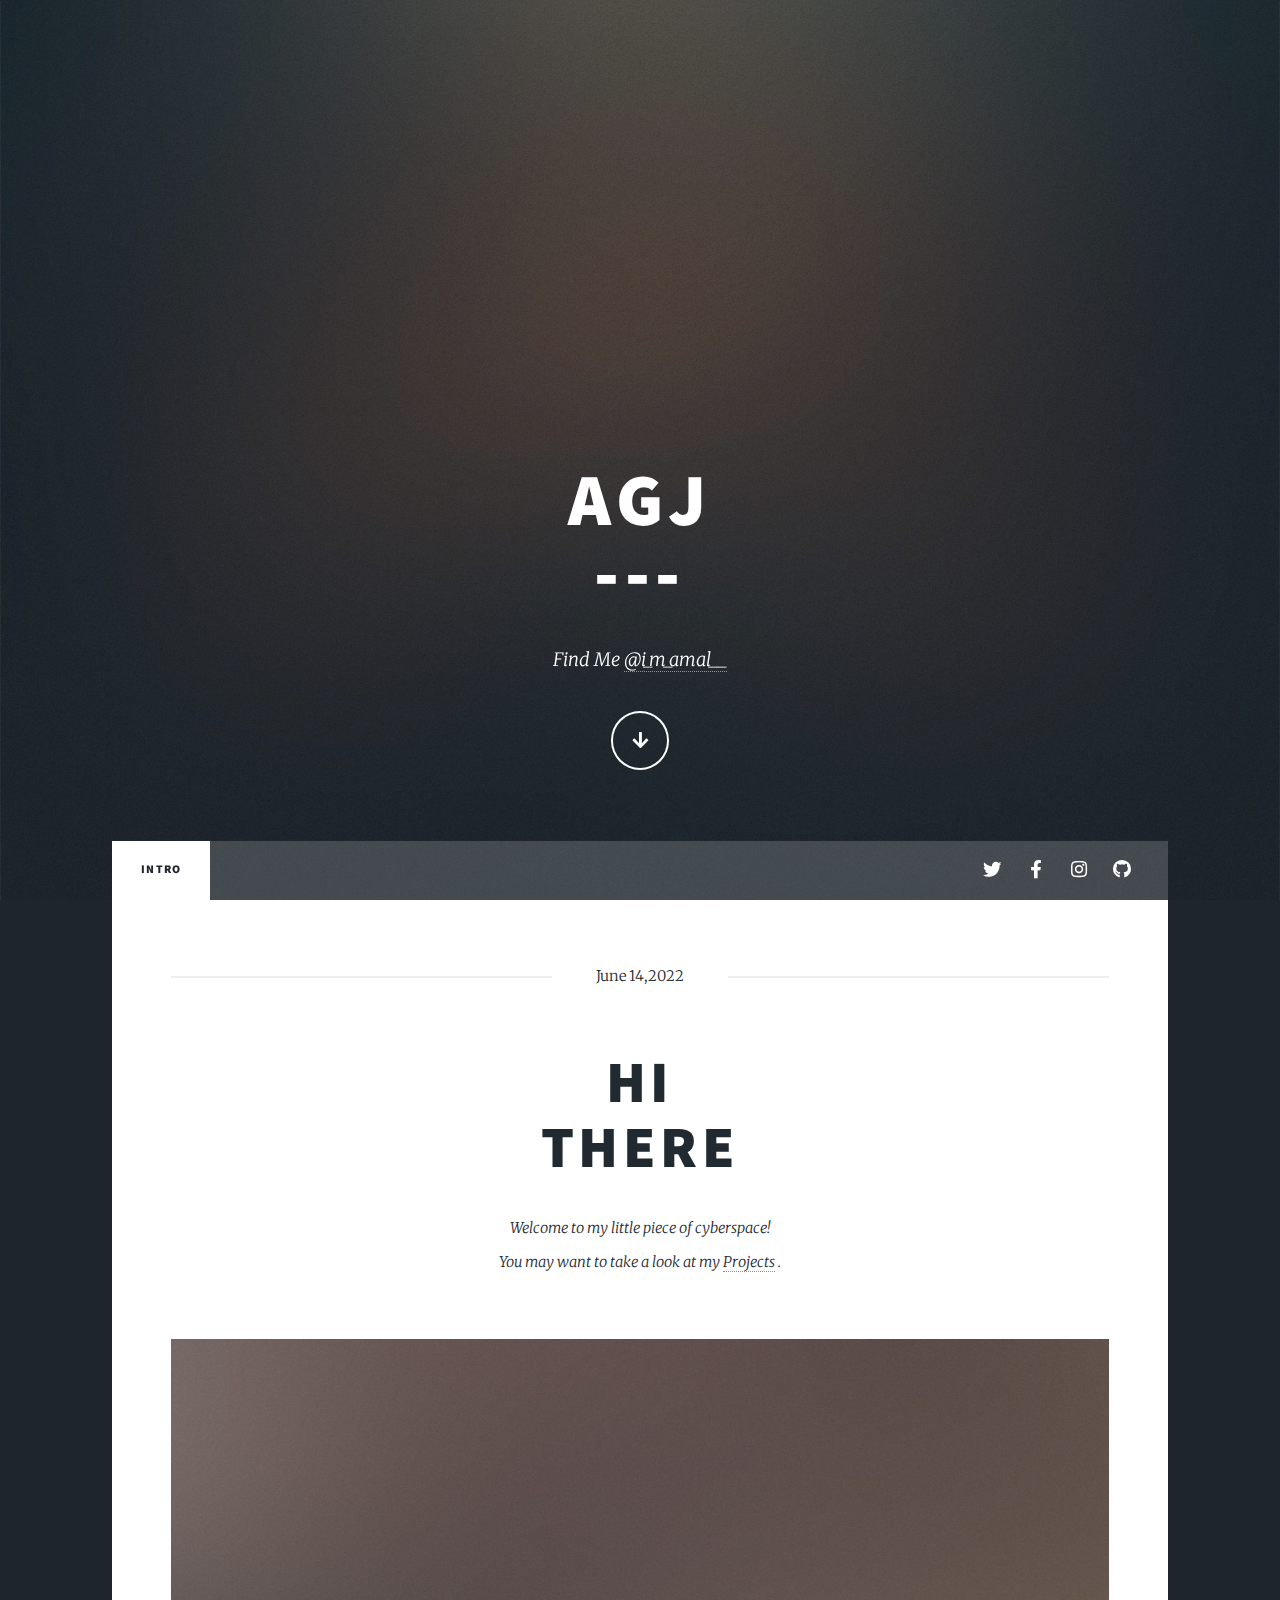
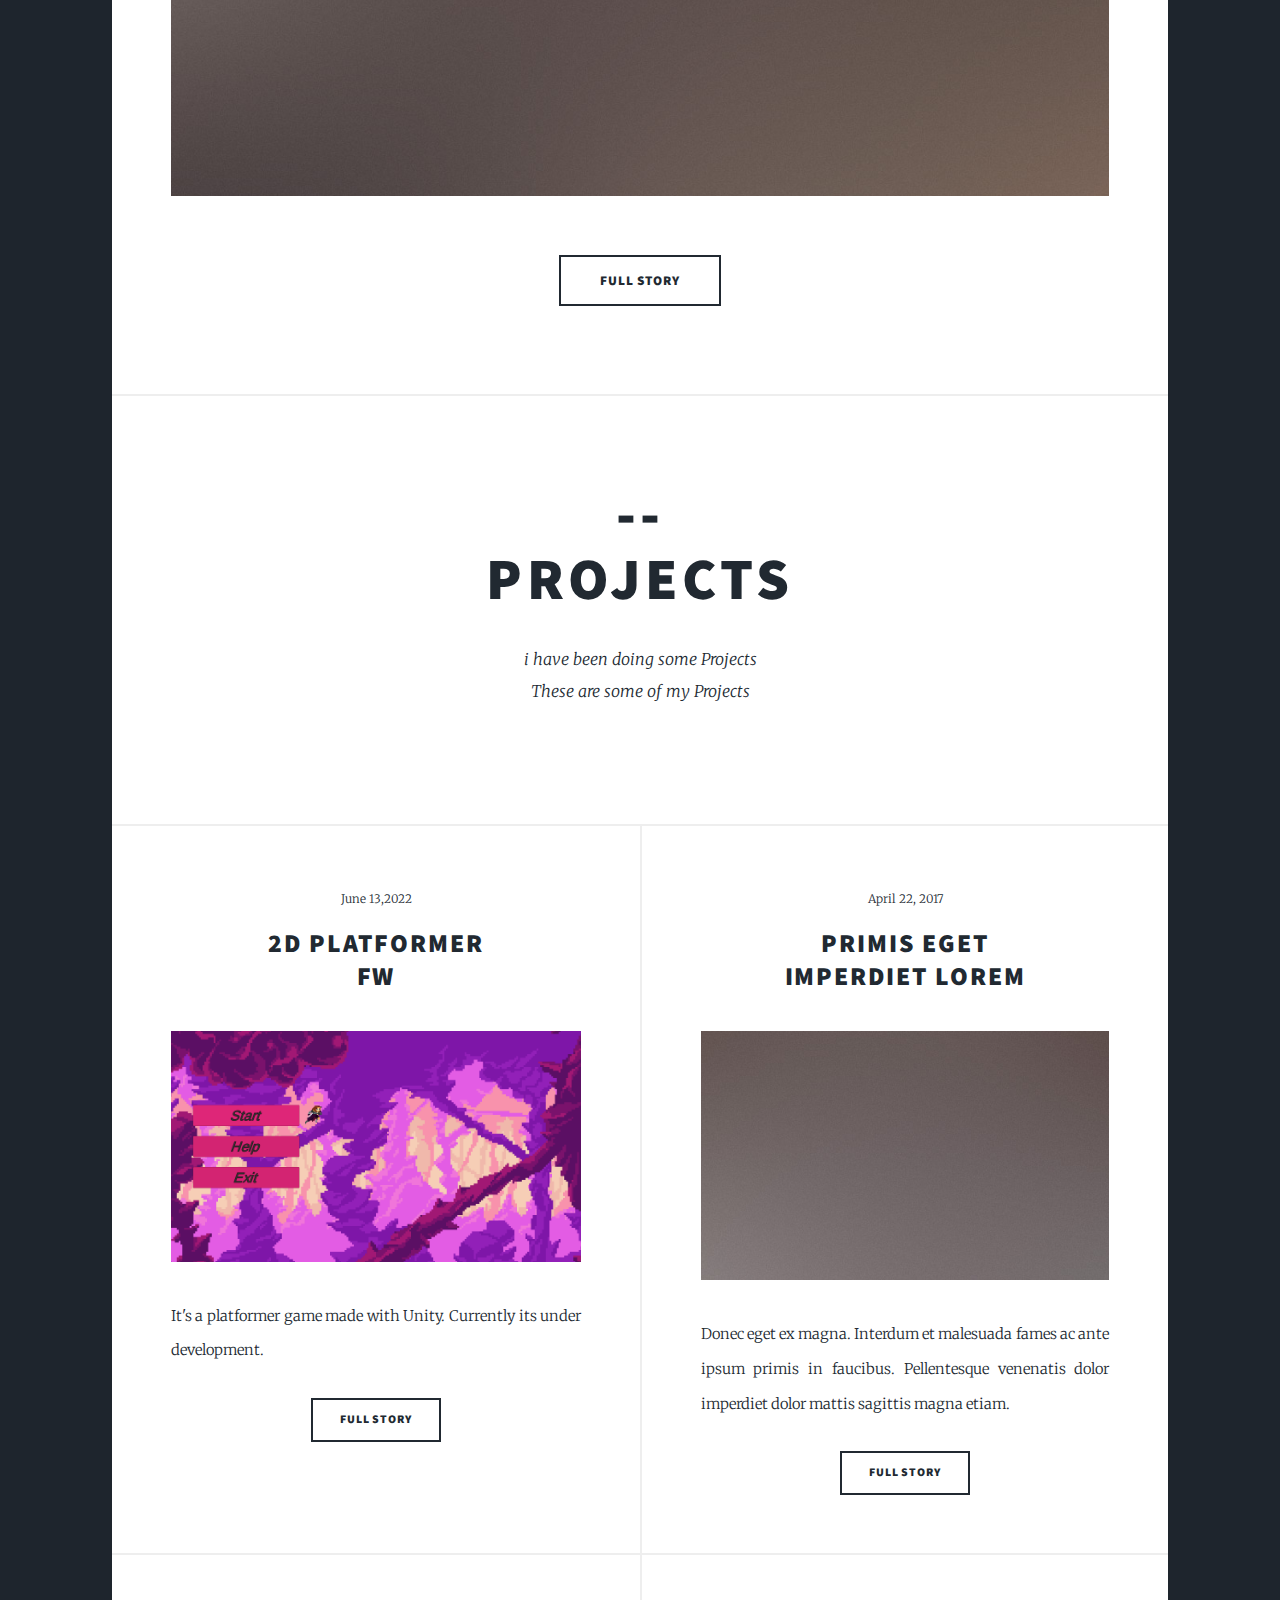
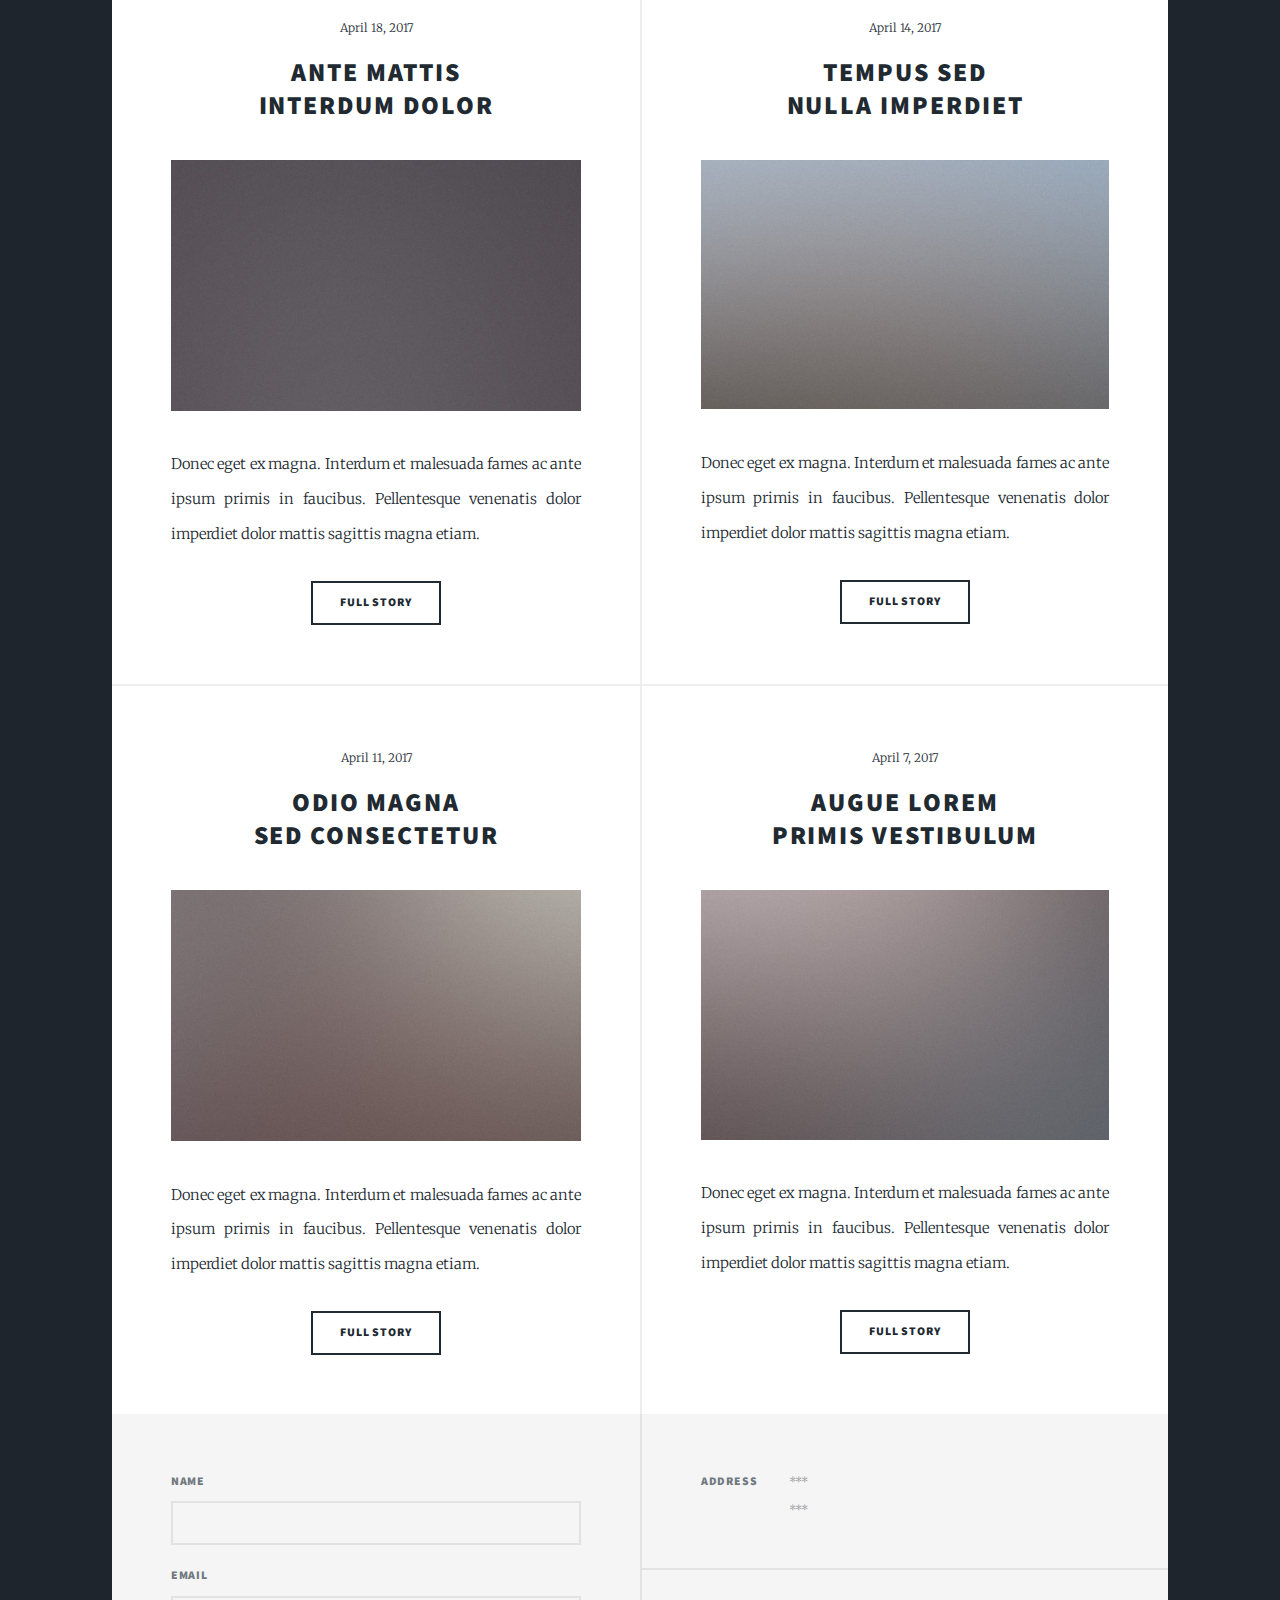
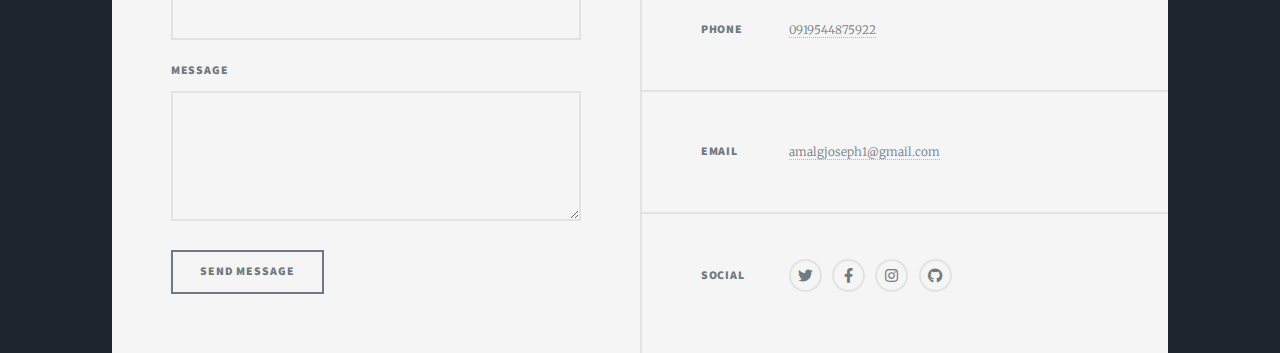
<file: index.html>
<!DOCTYPE HTML>
<!--
	Massively by HTML5 UP
	html5up.net | @ajlkn
	Free for personal and commercial use under the CCA 3.0 license (html5up.net/license)
-->
<html>
	<head>
		<title>AGJ</title>
		<meta charset="utf-8" />
		<meta name="viewport" content="width=device-width, initial-scale=1, user-scalable=no" />
		<link rel="stylesheet" href="assets/css/main.css" />
		<noscript><link rel="stylesheet" href="assets/css/noscript.css" /></noscript>
	</head>
	<body class="is-preload">

		<!-- Wrapper -->
			<div id="wrapper" class="fade-in">

				<!-- Intro -->
					<div id="intro">
						<h1>AGJ<br />
						---</h1>
						<p>Find Me <a href="https://www.instagram.com/i_m_amal__/?igshid=YmMyMTA2M2Y%3D">@i_m_amal__</a> <br />
						</p>
						<ul class="actions">
							<li><a href="#header" class="button icon solid solo fa-arrow-down scrolly">Continue</a></li>
						</ul>
					</div>

				<!-- Header -->
					<header id="header">
						<a href="index.html" class="logo">AGJ</a>
					</header>

				<!-- Nav -->
					<nav id="nav">
						<ul class="links">
							<li class="active"><a href="index.html">Intro</a></li>
							<!-- <li><a href="generic.html">Projects</a></li> -->
							<!-- <li><a href="elements.html">About</a></li> -->
						</ul>
						<ul class="icons">
							<li><a href="#" class="icon brands fa-twitter"><span class="label">Twitter</span></a></li>
							<li><a href="#" class="icon brands fa-facebook-f"><span class="label">Facebook</span></a></li>
							<li><a href="#" class="icon brands fa-instagram"><span class="label">Instagram</span></a></li>
							<li><a href="#" class="icon brands fa-github"><span class="label">GitHub</span></a></li>
						</ul>
					</nav>

				<!-- Main -->
					<div id="main">

						<!-- Featured Post -->
						<article class="post featured">
							<header class="major">
								<span class="date">June 14,2022</span>
								<h2>Hi<br />
								There</h2>
								<p>Welcome to my little piece of cyberspace!<br />
									<!-- <br /> -->
									You may want to take a look at my <a href="generic.html">Projects</a> .</p>
							</header>
							
							<a href="#" class="image main"><img src="images/pic01.jpg" alt="" /></a>
							<ul class="actions special">
								<li><a href="#"  class="button large">Full Story</a></li>
							</ul>
						</article>
						
						   <section  class="post">
						       <header class="major">
								<!-- <span class="date">June 14,2022</span> -->
								<h1>--<br />
									Projects</h1>
									<p>i  have been doing some Projects<br />
									<!-- <br /> -->
									These are some of my Projects</p>
								</header>
								<!-- <div class="image main"><img src="images/pic01.jpg" alt="" /></div> -->
								<!-- <p>Donec eget ex magna. Interdum et malesuada fames ac ante ipsum primis in faucibus. Pellentesque venenatis dolor imperdiet dolor mattis sagittis. Praesent rutrum sem diam, vitae egestas enim auctor sit amet. Pellentesque leo mauris, consectetur id ipsum sit amet, fergiat. Pellentesque in mi eu massa lacinia malesuada et a elit. Donec urna ex, lacinia in purus ac, pretium pulvinar mauris. Nunc lorem mauris, fringilla in aliquam at, euismod in lectus. Pellentesque habitant morbi tristique senectus et netus et malesuada fames ac turpis egestas. Curabitur sapien risus, commodo eget turpis at, elementum convallis enim turpis, lorem ipsum dolor sit amet nullam.</p> -->
								<!-- <p>Lorem ipsum dolor sit amet, consectetur adipiscing elit. Duis dapibus rutrum facilisis. Class aptent taciti sociosqu ad litora torquent per conubia nostra, per inceptos himenaeos. Etiam tristique libero eu nibh porttitor fermentum. Nullam venenatis erat id vehicula viverra. Nunc ultrices eros ut ultricies condimentum. Mauris risus lacus, blandit sit amet venenatis non, bibendum vitae dolor. Nunc lorem mauris, fringilla in aliquam at, euismod in lectus. Pellentesque habitant morbi tristique senectus et netus et malesuada fames ac turpis egestas. In non lorem sit amet elit placerat maximus. Pellentesque aliquam maximus risus. Donec eget ex magna. Interdum et malesuada fames ac ante ipsum primis in faucibus. Pellentesque venenatis dolor imperdiet dolor mattis sagittis. Praesent rutrum sem diam, vitae egestas enim auctor sit amet. Pellentesque leo mauris, consectetur id ipsum.</p> -->
					        </section>
                            
							<!-- Posts -->
							<section class="posts">
								<article>
									<header>
										<span class="date">June 13,2022</span>
										<h2><a href="#">2D Platformer<br />
										FW</a></h2>
									</header>
									<a href="2DPlatformer.html" class="image fit"><img src="images/2DIntro.png" alt="" /></a>
									<p>It's a platformer game made with Unity. Currently its under development.</p>
									<ul class="actions special">
										<li><a href="2DPlatformer.html" class="button">Full Story</a></li>
									</ul>
								</article>
								<article>
									<header>
										<span class="date">April 22, 2017</span>
										<h2><a href="#">Primis eget<br />
										imperdiet lorem</a></h2>
									</header>
									<a href="#" class="image fit"><img src="images/pic03.jpg" alt="" /></a>
									<p>Donec eget ex magna. Interdum et malesuada fames ac ante ipsum primis in faucibus. Pellentesque venenatis dolor imperdiet dolor mattis sagittis magna etiam.</p>
									<ul class="actions special">
										<li><a href="#" class="button">Full Story</a></li>
									</ul>
								</article>
								<article>
									<header>
										<span class="date">April 18, 2017</span>
										<h2><a href="#">Ante mattis<br />
										interdum dolor</a></h2>
									</header>
									<a href="#" class="image fit"><img src="images/pic04.jpg" alt="" /></a>
									<p>Donec eget ex magna. Interdum et malesuada fames ac ante ipsum primis in faucibus. Pellentesque venenatis dolor imperdiet dolor mattis sagittis magna etiam.</p>
									<ul class="actions special">
										<li><a href="#" class="button">Full Story</a></li>
									</ul>
								</article>
								<article>
									<header>
										<span class="date">April 14, 2017</span>
										<h2><a href="#">Tempus sed<br />
										nulla imperdiet</a></h2>
									</header>
									<a href="#" class="image fit"><img src="images/pic05.jpg" alt="" /></a>
									<p>Donec eget ex magna. Interdum et malesuada fames ac ante ipsum primis in faucibus. Pellentesque venenatis dolor imperdiet dolor mattis sagittis magna etiam.</p>
									<ul class="actions special">
										<li><a href="#" class="button">Full Story</a></li>
									</ul>
								</article>
								<article>
									<header>
										<span class="date">April 11, 2017</span>
										<h2><a href="#">Odio magna<br />
										sed consectetur</a></h2>
									</header>
									<a href="#" class="image fit"><img src="images/pic06.jpg" alt="" /></a>
									<p>Donec eget ex magna. Interdum et malesuada fames ac ante ipsum primis in faucibus. Pellentesque venenatis dolor imperdiet dolor mattis sagittis magna etiam.</p>
									<ul class="actions special">
										<li><a href="#" class="button">Full Story</a></li>
									</ul>
								</article>
								<article>
									<header>
										<span class="date">April 7, 2017</span>
										<h2><a href="#">Augue lorem<br />
										primis vestibulum</a></h2>
									</header>
									<a href="#" class="image fit"><img src="images/pic07.jpg" alt="" /></a>
									<p>Donec eget ex magna. Interdum et malesuada fames ac ante ipsum primis in faucibus. Pellentesque venenatis dolor imperdiet dolor mattis sagittis magna etiam.</p>
									<ul class="actions special">
										<li><a href="#" class="button">Full Story</a></li>
									</ul>
								</article>
							</section>
							
						
					</div>

				<!-- Footer -->
					<footer id="footer">
						<section>
							<form method="post" action="#">
								<div class="fields">
									<div class="field">
										<label for="name">Name</label>
										<input type="text" name="name" id="name" />
									</div>
									<div class="field">
										<label for="email">Email</label>
										<input type="text" name="email" id="email" />
									</div>
									<div class="field">
										<label for="message">Message</label>
										<textarea name="message" id="message" rows="3"></textarea>
									</div>
								</div>
								<ul class="actions">
									<li><input type="submit" value="Send Message" /></li>
								</ul>
							</form>
						</section>
						<section class="split contact">
							<section class="alt">
								<h3>Address</h3>
								<p>***<br />
								***</p>
							</section>
							<section>
								<h3>Phone</h3>
								<p><a href="#">0919544875922</a></p>
							</section>
							<section>
								<h3>Email</h3>
								<p><a href="#">amalgjoseph1@gmail.com</a></p>
							</section>
							<section>
								<h3>Social</h3>
								<ul class="icons alt">
									<li><a href="#" class="icon brands alt fa-twitter"><span class="label">Twitter</span></a></li>
									<li><a href="#" class="icon brands alt fa-facebook-f"><span class="label">Facebook</span></a></li>
									<li><a href="https://www.instagram.com/i_m_amal__/?igshid=YmMyMTA2M2Y%3D" class="icon brands alt fa-instagram"><span class="label">Instagram</span></a></li>
									<li><a href="#" class="icon brands alt fa-github"><span class="label">GitHub</span></a></li>
								</ul>
							</section>
						</section>
					</footer>

				<!-- Copyright -->
					<!-- <div id="copyright"> -->
						<!-- <ul><li>&copy; Untitled</li><li>Design: <a href="https://html5up.net">HTML5 UP</a></li></ul> -->
					<!-- </div> -->

			</div>

		<!-- Scripts -->
			<script src="assets/js/jquery.min.js"></script>
			<script src="assets/js/jquery.scrollex.min.js"></script>
			<script src="assets/js/jquery.scrolly.min.js"></script>
			<script src="assets/js/browser.min.js"></script>
			<script src="assets/js/breakpoints.min.js"></script>
			<script src="assets/js/util.js"></script>
			<script src="assets/js/main.js"></script>
		
	</body>
</html>
</file>
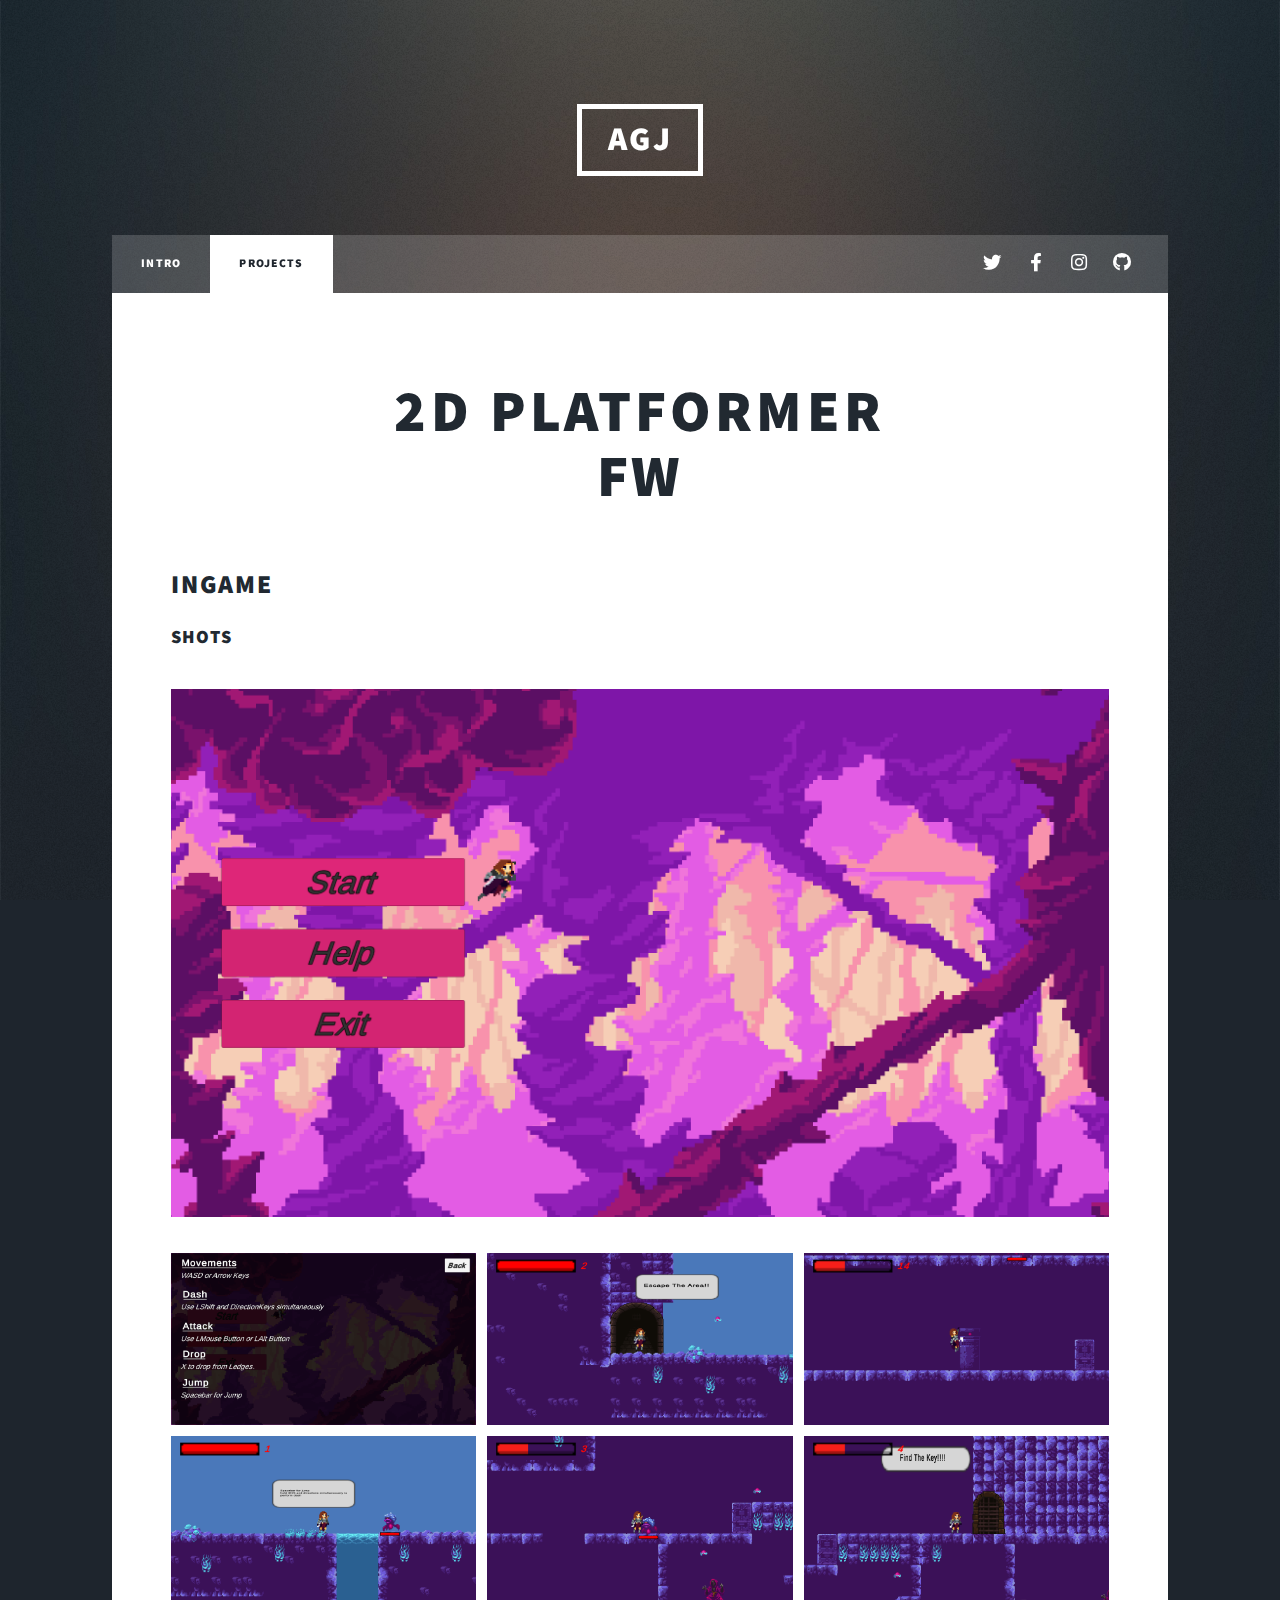
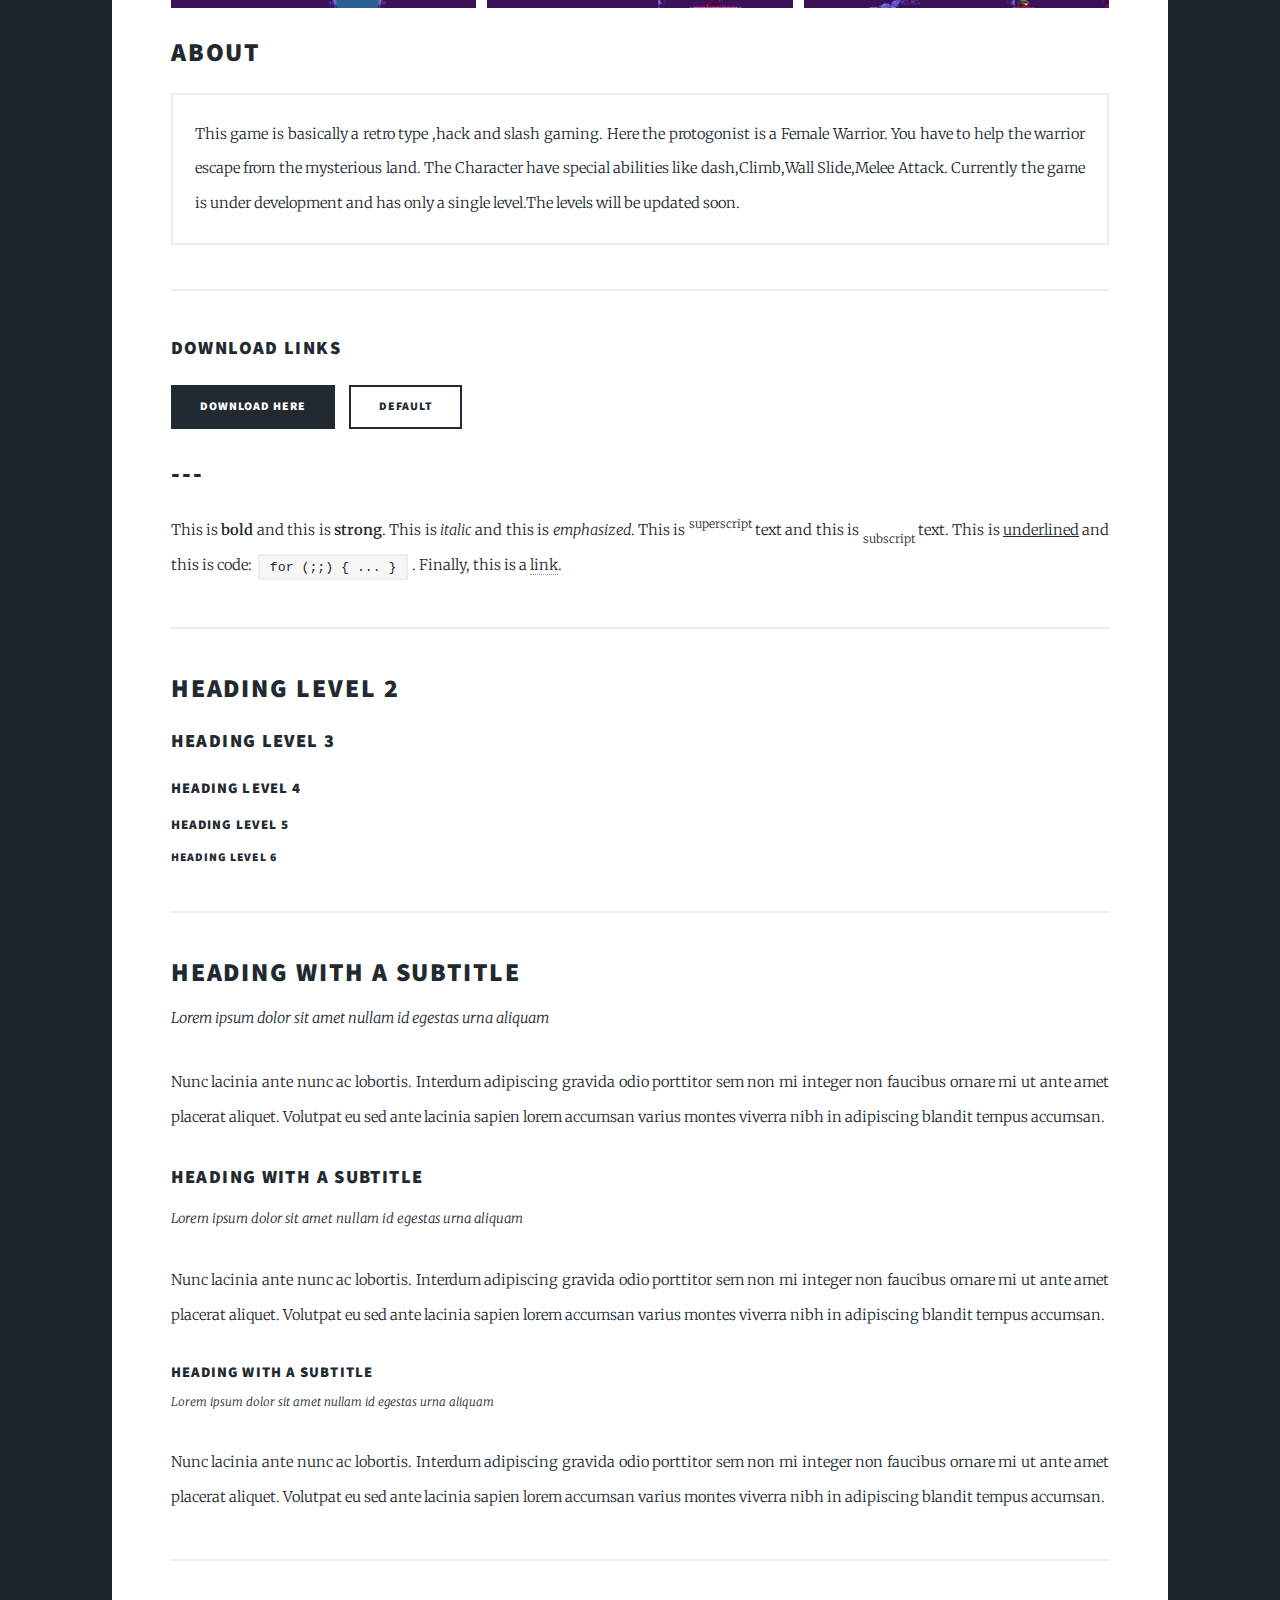
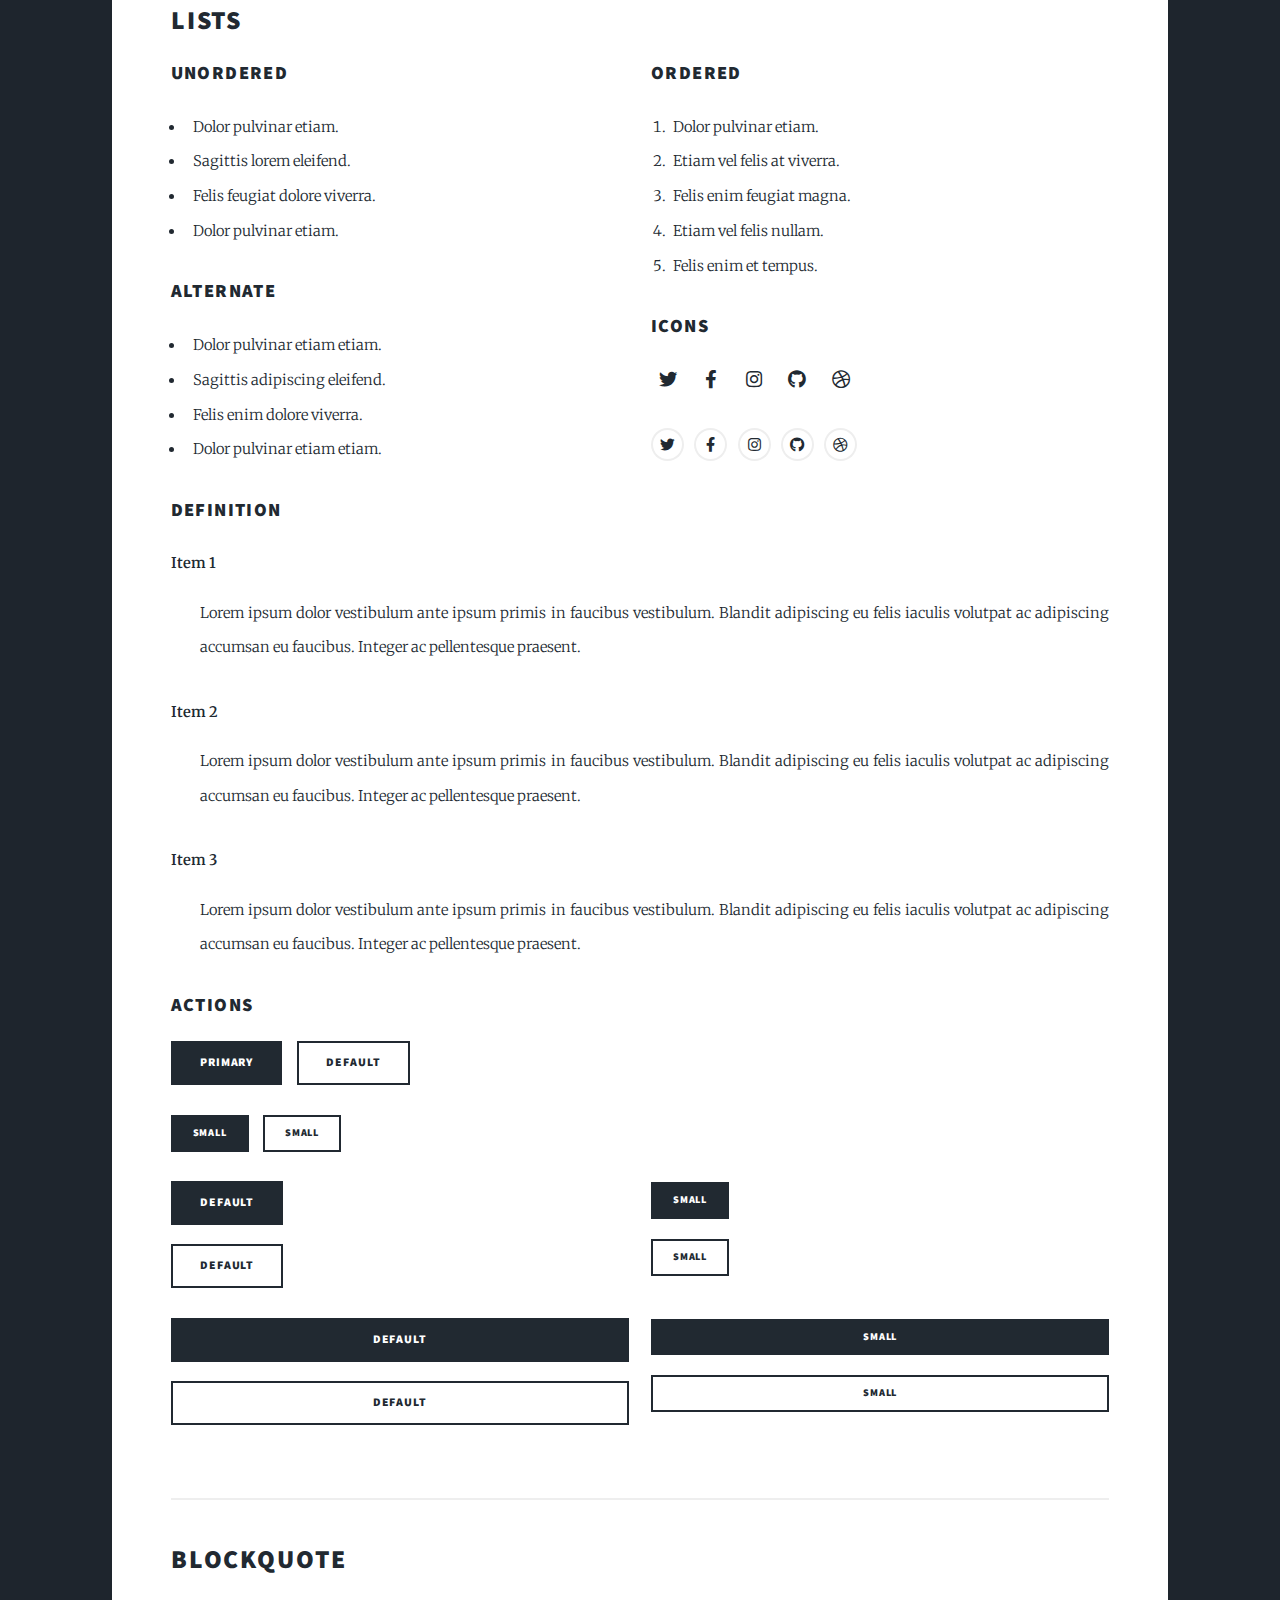
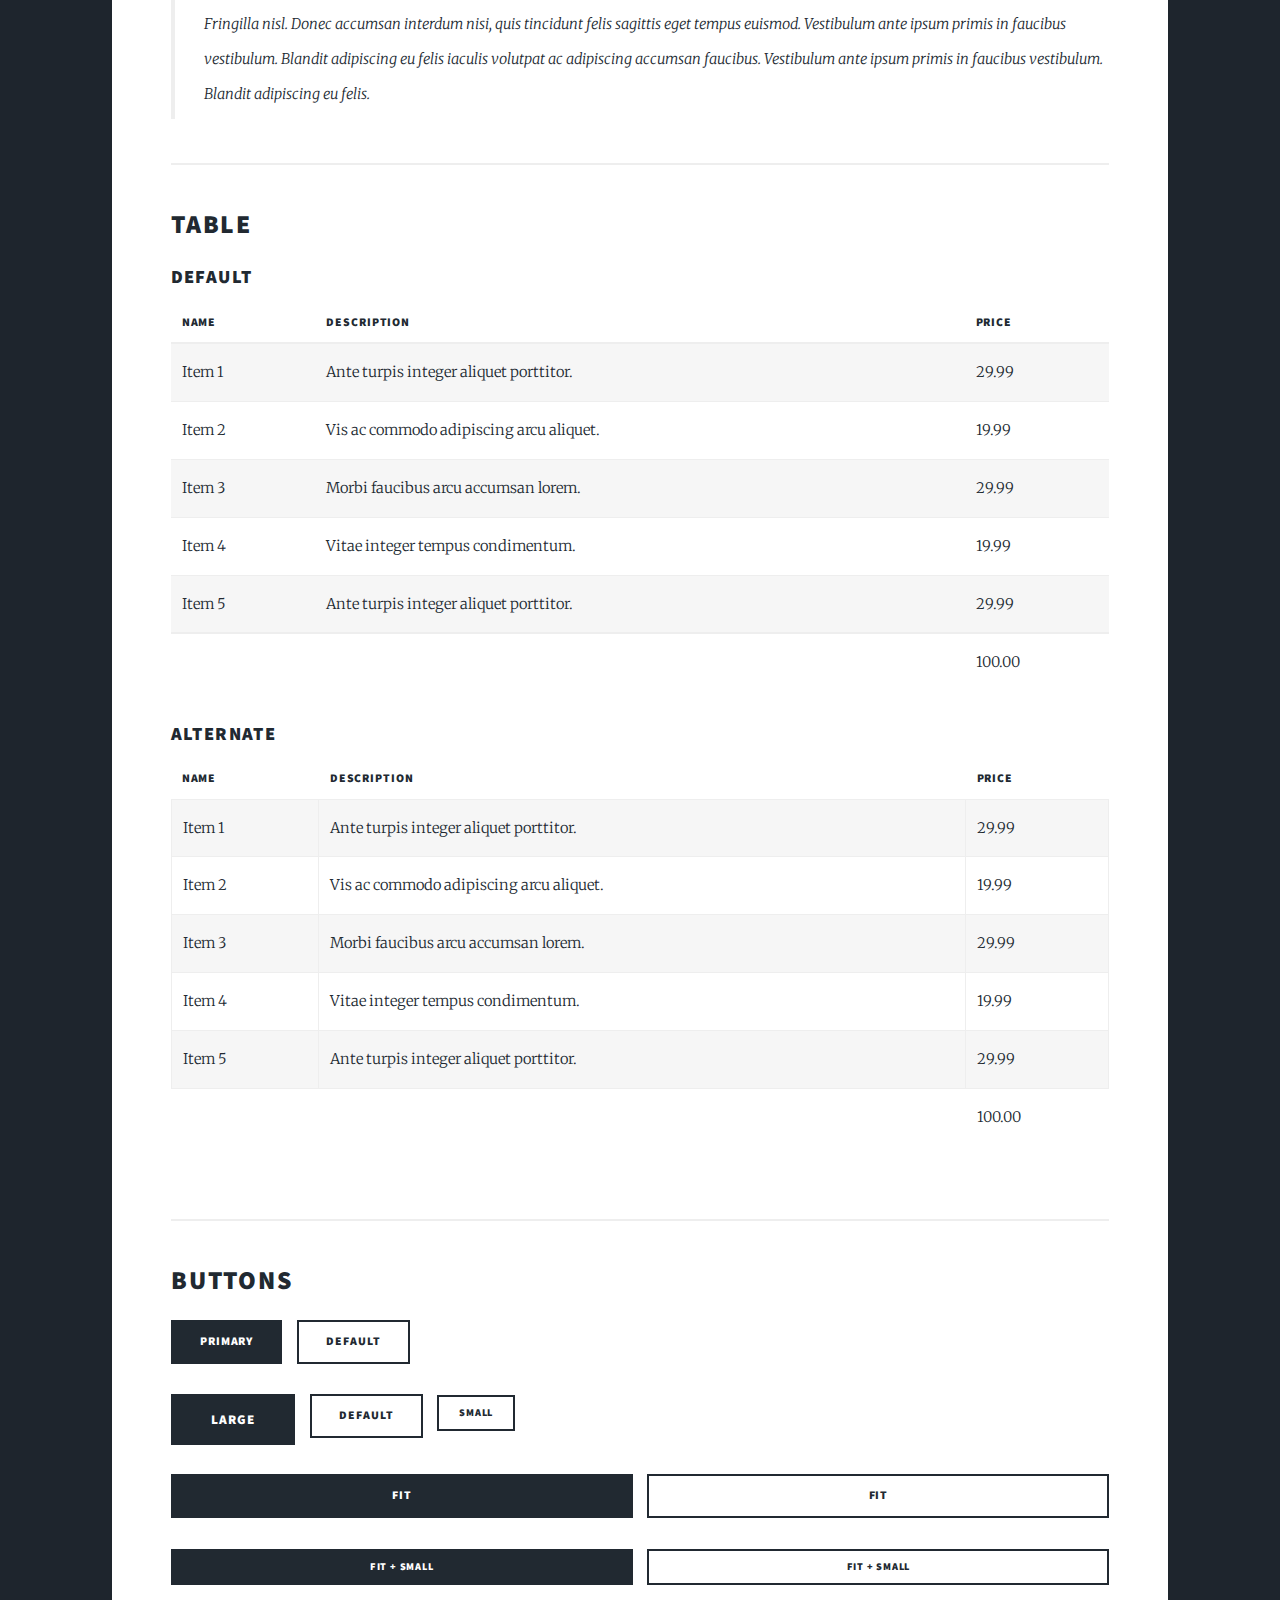
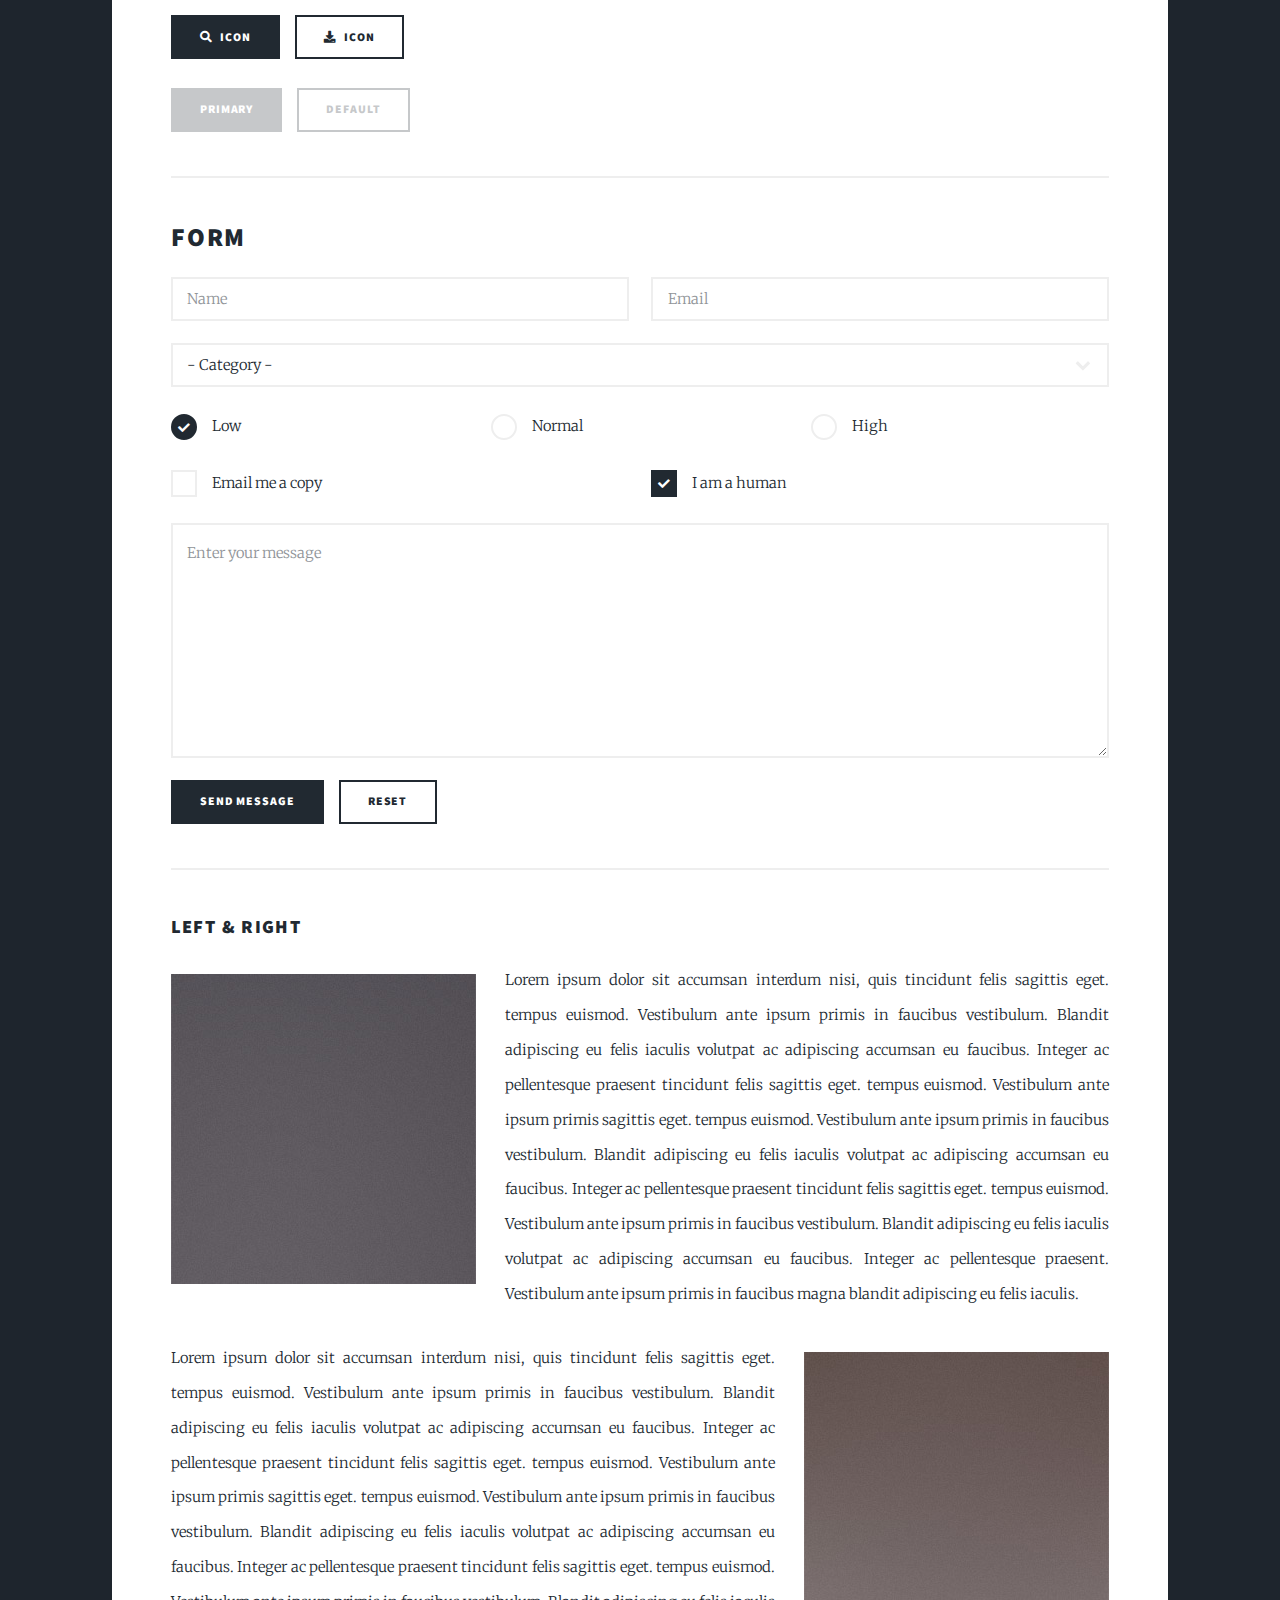
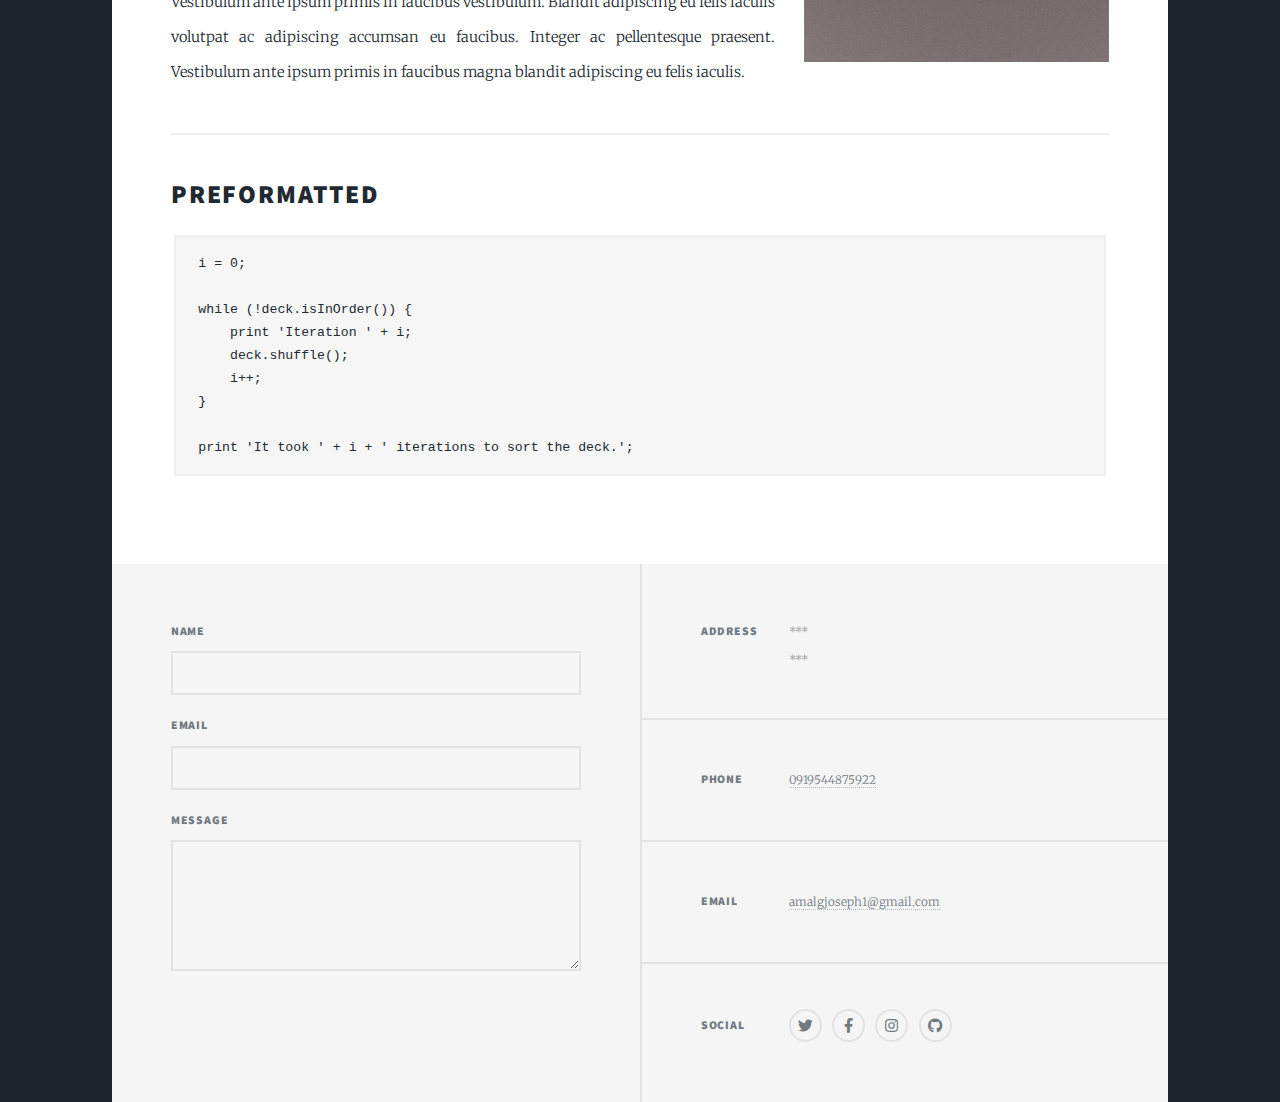
<file: 2DPlatformer.html>
<!DOCTYPE HTML>
<!--
	Massively by HTML5 UP
	html5up.net | @ajlkn
	Free for personal and commercial use under the CCA 3.0 license (html5up.net/license)
-->
<html>
	<head>
		<title>2dPlatformer - AGJ</title>
		<meta charset="utf-8" />
		<meta name="viewport" content="width=device-width, initial-scale=1, user-scalable=no" />
		<link rel="stylesheet" href="assets/css/main.css" />
		<noscript><link rel="stylesheet" href="assets/css/noscript.css" /></noscript>
	</head>
	<body class="is-preload">

		<!-- Wrapper -->
			<div id="wrapper">

				<!-- Header -->
					<header id="header">
						<a href="index.html" class="logo">AGJ</a>
					</header>

				<!-- Nav -->
					<nav id="nav">
						<ul class="links">
							<li><a href="index.html">Intro</a></li>
							<li class="active"><a href="#">Projects</li>
							<!-- <li><a href="elements.html">About</a></li> -->
						</ul>
						<ul class="icons">
							<li><a href="#" class="icon brands fa-twitter"><span class="label">Twitter</span></a></li>
							<li><a href="#" class="icon brands fa-facebook-f"><span class="label">Facebook</span></a></li>
							<li><a href="#" class="icon brands fa-instagram"><span class="label">Instagram</span></a></li>
							<li><a href="#" class="icon brands fa-github"><span class="label">GitHub</span></a></li>
						</ul>
					</nav>

				<!-- Main -->
					<div id="main">

						<!-- Post -->
							<section class="post">
								<header class="major">
									<h1>2D Platformer<br />
									FW</h1>
								</header>
	<!-- Image -->
	<h2>InGame</h2>

	<h3>Shots</h3>
	<span class="image fit"><img src="images/2DIntro.png" alt="" /></span>
	<div class="box alt">
		<div class="row gtr-50 gtr-uniform">
			<div class="col-4"><span class="image fit"><img src="images/2DControls.png" alt="" /></span></div>
			<div class="col-4"><span class="image fit"><img src="images/2DInGame.png" alt="" /></span></div>
			<div class="col-4"><span class="image fit"><img src="images/Screenshot (51).png" alt="" /></span></div>
			<!-- Break -->
			<div class="col-4"><span class="image fit"><img src="images/Screenshot (47).png" alt="" /></span></div>
			<div class="col-4"><span class="image fit"><img src="images/Screenshot (48).png" alt="" /></span></div>
			<div class="col-4"><span class="image fit"><img src="images/Screenshot (50).png" alt="" /></span></div>
			
		</div>
	</div>

	<!-- Box -->
<h2>About</h2>
<div class="box">
	<p>This game is basically a retro type ,hack and slash gaming. Here the protogonist is a Female Warrior. You have to help the warrior escape from the mysterious land. The Character have special abilities like dash,Climb,Wall Slide,Melee Attack. Currently the game is under development and has only a single level.The levels will be updated soon.</p>
</div>

<hr />

<!-- <h3>Left &amp; Right</h3> -->
<!-- <p><span class="image left"><img src="images/pic08.jpg" alt="" /></span>Lorem ipsum dolor sit accumsan interdum nisi, quis tincidunt felis sagittis eget. tempus euismod. Vestibulum ante ipsum primis in faucibus vestibulum. Blandit adipiscing eu felis iaculis volutpat ac adipiscing accumsan eu faucibus. Integer ac pellentesque praesent tincidunt felis sagittis eget. tempus euismod. Vestibulum ante ipsum primis sagittis eget. tempus euismod. Vestibulum ante ipsum primis in faucibus vestibulum. Blandit adipiscing eu felis iaculis volutpat ac adipiscing accumsan eu faucibus. Integer ac pellentesque praesent tincidunt felis sagittis eget. tempus euismod. Vestibulum ante ipsum primis in faucibus vestibulum. Blandit adipiscing eu felis iaculis volutpat ac adipiscing accumsan eu faucibus. Integer ac pellentesque praesent. Vestibulum ante ipsum primis in faucibus magna blandit adipiscing eu felis iaculis.</p> -->
<!-- <p><span class="image right"><img src="images/pic09.jpg" alt="" /></span>Lorem ipsum dolor sit accumsan interdum nisi, quis tincidunt felis sagittis eget. tempus euismod. Vestibulum ante ipsum primis in faucibus vestibulum. Blandit adipiscing eu felis iaculis volutpat ac adipiscing accumsan eu faucibus. Integer ac pellentesque praesent tincidunt felis sagittis eget. tempus euismod. Vestibulum ante ipsum primis sagittis eget. tempus euismod. Vestibulum ante ipsum primis in faucibus vestibulum. Blandit adipiscing eu felis iaculis volutpat ac adipiscing accumsan eu faucibus. Integer ac pellentesque praesent tincidunt felis sagittis eget. tempus euismod. Vestibulum ante ipsum primis in faucibus vestibulum. Blandit adipiscing eu felis iaculis volutpat ac adipiscing accumsan eu faucibus. Integer ac pellentesque praesent. Vestibulum ante ipsum primis in faucibus magna blandit adipiscing eu felis iaculis.</p> -->
<!--  -->
<!-- <hr /> -->
	<h3>Download links</h3>
	<ul class="actions">
		<li><a href="https://drive.google.com/uc?export=download&id=1Fz4xCe1bEvIs4rvlJG2DUN91Nq8nF-Ml" class="button primary">Download Here</a></li>
		<li><a href="#" class="button">Default</a></li>
	</ul>

								<!-- Text stuff -->
									<h2>---</h2>
									<p>This is <b>bold</b> and this is <strong>strong</strong>. This is <i>italic</i> and this is <em>emphasized</em>.
									This is <sup>superscript</sup> text and this is <sub>subscript</sub> text.
									This is <u>underlined</u> and this is code: <code>for (;;) { ... }</code>.
									Finally, this is a <a href="#">link</a>.</p>
									<hr />
									<h2>Heading Level 2</h2>
									<h3>Heading Level 3</h3>
									<h4>Heading Level 4</h4>
									<h5>Heading Level 5</h5>
									<h6>Heading Level 6</h6>
									<hr />
									<header>
										<h2>Heading with a Subtitle</h2>
										<p>Lorem ipsum dolor sit amet nullam id egestas urna aliquam</p>
									</header>
									<p>Nunc lacinia ante nunc ac lobortis. Interdum adipiscing gravida odio porttitor sem non mi integer non faucibus ornare mi ut ante amet placerat aliquet. Volutpat eu sed ante lacinia sapien lorem accumsan varius montes viverra nibh in adipiscing blandit tempus accumsan.</p>
									<header>
										<h3>Heading with a Subtitle</h3>
										<p>Lorem ipsum dolor sit amet nullam id egestas urna aliquam</p>
									</header>
									<p>Nunc lacinia ante nunc ac lobortis. Interdum adipiscing gravida odio porttitor sem non mi integer non faucibus ornare mi ut ante amet placerat aliquet. Volutpat eu sed ante lacinia sapien lorem accumsan varius montes viverra nibh in adipiscing blandit tempus accumsan.</p>
									<header>
										<h4>Heading with a Subtitle</h4>
										<p>Lorem ipsum dolor sit amet nullam id egestas urna aliquam</p>
									</header>
									<p>Nunc lacinia ante nunc ac lobortis. Interdum adipiscing gravida odio porttitor sem non mi integer non faucibus ornare mi ut ante amet placerat aliquet. Volutpat eu sed ante lacinia sapien lorem accumsan varius montes viverra nibh in adipiscing blandit tempus accumsan.</p>

									<hr />

								<!-- Lists -->
									<h2>Lists</h2>
									<div class="row">
										<div class="col-6 col-12-small">

											<h3>Unordered</h3>
											<ul>
												<li>Dolor pulvinar etiam.</li>
												<li>Sagittis lorem eleifend.</li>
												<li>Felis feugiat dolore viverra.</li>
												<li>Dolor pulvinar etiam.</li>
											</ul>

											<h3>Alternate</h3>
											<ul class="alt">
												<li>Dolor pulvinar etiam etiam.</li>
												<li>Sagittis adipiscing eleifend.</li>
												<li>Felis enim dolore viverra.</li>
												<li>Dolor pulvinar etiam etiam.</li>
											</ul>

										</div>
										<div class="col-6 col-12-small">

											<h3>Ordered</h3>
											<ol>
												<li>Dolor pulvinar etiam.</li>
												<li>Etiam vel felis at viverra.</li>
												<li>Felis enim feugiat magna.</li>
												<li>Etiam vel felis nullam.</li>
												<li>Felis enim et tempus.</li>
											</ol>

											<h3>Icons</h3>
											<ul class="icons">
												<li><a href="#" class="icon brands fa-twitter"><span class="label">Twitter</span></a></li>
												<li><a href="#" class="icon brands fa-facebook-f"><span class="label">Facebook</span></a></li>
												<li><a href="#" class="icon brands fa-instagram"><span class="label">Instagram</span></a></li>
												<li><a href="#" class="icon brands fa-github"><span class="label">Github</span></a></li>
												<li><a href="#" class="icon brands fa-dribbble"><span class="label">Dribbble</span></a></li>
											</ul>
											<ul class="icons alt">
												<li><a href="#" class="icon brands alt fa-twitter"><span class="label">Twitter</span></a></li>
												<li><a href="#" class="icon brands alt fa-facebook-f"><span class="label">Facebook</span></a></li>
												<li><a href="#" class="icon brands alt fa-instagram"><span class="label">Instagram</span></a></li>
												<li><a href="#" class="icon brands alt fa-github"><span class="label">Github</span></a></li>
												<li><a href="#" class="icon brands alt fa-dribbble"><span class="label">Dribbble</span></a></li>
											</ul>

										</div>
									</div>
									<h3>Definition</h3>
									<dl>
										<dt>Item 1</dt>
										<dd>
											<p>Lorem ipsum dolor vestibulum ante ipsum primis in faucibus vestibulum. Blandit adipiscing eu felis iaculis volutpat ac adipiscing accumsan eu faucibus. Integer ac pellentesque praesent.</p>
										</dd>
										<dt>Item 2</dt>
										<dd>
											<p>Lorem ipsum dolor vestibulum ante ipsum primis in faucibus vestibulum. Blandit adipiscing eu felis iaculis volutpat ac adipiscing accumsan eu faucibus. Integer ac pellentesque praesent.</p>
										</dd>
										<dt>Item 3</dt>
										<dd>
											<p>Lorem ipsum dolor vestibulum ante ipsum primis in faucibus vestibulum. Blandit adipiscing eu felis iaculis volutpat ac adipiscing accumsan eu faucibus. Integer ac pellentesque praesent.</p>
										</dd>
									</dl>

									<h3>Actions</h3>
									<ul class="actions">
										<li><a href="#" class="button primary">Primary</a></li>
										<li><a href="#" class="button">Default</a></li>
									</ul>
									<ul class="actions small">
										<li><a href="#" class="button primary small">Small</a></li>
										<li><a href="#" class="button small">Small</a></li>
									</ul>
									<div class="row">
										<div class="col-6 col-12-small">
											<ul class="actions stacked">
												<li><a href="#" class="button primary">Default</a></li>
												<li><a href="#" class="button">Default</a></li>
											</ul>
										</div>
										<div class="col-6 col-12-small">
											<ul class="actions stacked">
												<li><a href="#" class="button primary small">Small</a></li>
												<li><a href="#" class="button small">Small</a></li>
											</ul>
										</div>
									</div>
									<div class="row">
										<div class="col-6 col-12-small">
											<ul class="actions stacked">
												<li><a href="#" class="button primary fit">Default</a></li>
												<li><a href="#" class="button fit">Default</a></li>
											</ul>
										</div>
										<div class="col-6 col-12-small">
											<ul class="actions stacked">
												<li><a href="#" class="button primary small fit">Small</a></li>
												<li><a href="#" class="button small fit">Small</a></li>
											</ul>
										</div>
									</div>

									<hr />

								<!-- Blockquote -->
									<h2>Blockquote</h2>
									<blockquote>Fringilla nisl. Donec accumsan interdum nisi, quis tincidunt felis sagittis eget tempus euismod. Vestibulum ante ipsum primis in faucibus vestibulum. Blandit adipiscing eu felis iaculis volutpat ac adipiscing accumsan faucibus. Vestibulum ante ipsum primis in faucibus vestibulum. Blandit adipiscing eu felis.</blockquote>

									<hr />

								<!-- Table -->
									<h2>Table</h2>

									<h3>Default</h3>
									<div class="table-wrapper">
										<table>
											<thead>
												<tr>
													<th>Name</th>
													<th>Description</th>
													<th>Price</th>
												</tr>
											</thead>
											<tbody>
												<tr>
													<td>Item 1</td>
													<td>Ante turpis integer aliquet porttitor.</td>
													<td>29.99</td>
												</tr>
												<tr>
													<td>Item 2</td>
													<td>Vis ac commodo adipiscing arcu aliquet.</td>
													<td>19.99</td>
												</tr>
												<tr>
													<td>Item 3</td>
													<td> Morbi faucibus arcu accumsan lorem.</td>
													<td>29.99</td>
												</tr>
												<tr>
													<td>Item 4</td>
													<td>Vitae integer tempus condimentum.</td>
													<td>19.99</td>
												</tr>
												<tr>
													<td>Item 5</td>
													<td>Ante turpis integer aliquet porttitor.</td>
													<td>29.99</td>
												</tr>
											</tbody>
											<tfoot>
												<tr>
													<td colspan="2"></td>
													<td>100.00</td>
												</tr>
											</tfoot>
										</table>
									</div>

									<h3>Alternate</h3>
									<div class="table-wrapper">
										<table class="alt">
											<thead>
												<tr>
													<th>Name</th>
													<th>Description</th>
													<th>Price</th>
												</tr>
											</thead>
											<tbody>
												<tr>
													<td>Item 1</td>
													<td>Ante turpis integer aliquet porttitor.</td>
													<td>29.99</td>
												</tr>
												<tr>
													<td>Item 2</td>
													<td>Vis ac commodo adipiscing arcu aliquet.</td>
													<td>19.99</td>
												</tr>
												<tr>
													<td>Item 3</td>
													<td> Morbi faucibus arcu accumsan lorem.</td>
													<td>29.99</td>
												</tr>
												<tr>
													<td>Item 4</td>
													<td>Vitae integer tempus condimentum.</td>
													<td>19.99</td>
												</tr>
												<tr>
													<td>Item 5</td>
													<td>Ante turpis integer aliquet porttitor.</td>
													<td>29.99</td>
												</tr>
											</tbody>
											<tfoot>
												<tr>
													<td colspan="2"></td>
													<td>100.00</td>
												</tr>
											</tfoot>
										</table>
									</div>

									<hr />

								<!-- Buttons -->
									<h2>Buttons</h2>
									<ul class="actions">
										<li><a href="#" class="button primary">Primary</a></li>
										<li><a href="#" class="button">Default</a></li>
									</ul>
									<ul class="actions">
										<li><a href="#" class="button primary large">Large</a></li>
										<li><a href="#" class="button">Default</a></li>
										<li><a href="#" class="button small">Small</a></li>
									</ul>
									<ul class="actions fit">
										<li><a href="#" class="button primary fit">Fit</a></li>
										<li><a href="#" class="button fit">Fit</a></li>
									</ul>
									<ul class="actions fit small">
										<li><a href="#" class="button primary fit small">Fit + Small</a></li>
										<li><a href="#" class="button fit small">Fit + Small</a></li>
									</ul>
									<ul class="actions">
										<li><a href="#" class="button primary icon solid fa-search">Icon</a></li>
										<li><a href="#" class="button icon solid fa-download">Icon</a></li>
									</ul>
									<ul class="actions">
										<li><span class="button primary disabled">Primary</span></li>
										<li><span class="button disabled">Default</span></li>
									</ul>

									<hr />

								<!-- Form -->
									<h2>Form</h2>

									<form method="post" action="#">
										<div class="row gtr-uniform">
											<div class="col-6 col-12-xsmall">
												<input type="text" name="demo-name" id="demo-name" value="" placeholder="Name" />
											</div>
											<div class="col-6 col-12-xsmall">
												<input type="email" name="demo-email" id="demo-email" value="" placeholder="Email" />
											</div>
											<!-- Break -->
											<div class="col-12">
												<select name="demo-category" id="demo-category">
													<option value="">- Category -</option>
													<option value="1">Manufacturing</option>
													<option value="1">Shipping</option>
													<option value="1">Administration</option>
													<option value="1">Human Resources</option>
												</select>
											</div>
											<!-- Break -->
											<div class="col-4 col-12-small">
												<input type="radio" id="demo-priority-low" name="demo-priority" checked>
												<label for="demo-priority-low">Low</label>
											</div>
											<div class="col-4 col-12-small">
												<input type="radio" id="demo-priority-normal" name="demo-priority">
												<label for="demo-priority-normal">Normal</label>
											</div>
											<div class="col-4 col-12-small">
												<input type="radio" id="demo-priority-high" name="demo-priority">
												<label for="demo-priority-high">High</label>
											</div>
											<!-- Break -->
											<div class="col-6 col-12-small">
												<input type="checkbox" id="demo-copy" name="demo-copy">
												<label for="demo-copy">Email me a copy</label>
											</div>
											<div class="col-6 col-12-small">
												<input type="checkbox" id="demo-human" name="demo-human" checked>
												<label for="demo-human">I am a human</label>
											</div>
											<!-- Break -->
											<div class="col-12">
												<textarea name="demo-message" id="demo-message" placeholder="Enter your message" rows="6"></textarea>
											</div>
											<!-- Break -->
											<div class="col-12">
												<ul class="actions">
													<li><input type="submit" value="Send Message" class="primary" /></li>
													<li><input type="reset" value="Reset" /></li>
												</ul>
											</div>
										</div>
									</form>

									<hr />

									<h3>Left &amp; Right</h3>
									<p><span class="image left"><img src="images/pic08.jpg" alt="" /></span>Lorem ipsum dolor sit accumsan interdum nisi, quis tincidunt felis sagittis eget. tempus euismod. Vestibulum ante ipsum primis in faucibus vestibulum. Blandit adipiscing eu felis iaculis volutpat ac adipiscing accumsan eu faucibus. Integer ac pellentesque praesent tincidunt felis sagittis eget. tempus euismod. Vestibulum ante ipsum primis sagittis eget. tempus euismod. Vestibulum ante ipsum primis in faucibus vestibulum. Blandit adipiscing eu felis iaculis volutpat ac adipiscing accumsan eu faucibus. Integer ac pellentesque praesent tincidunt felis sagittis eget. tempus euismod. Vestibulum ante ipsum primis in faucibus vestibulum. Blandit adipiscing eu felis iaculis volutpat ac adipiscing accumsan eu faucibus. Integer ac pellentesque praesent. Vestibulum ante ipsum primis in faucibus magna blandit adipiscing eu felis iaculis.</p>
									<p><span class="image right"><img src="images/pic09.jpg" alt="" /></span>Lorem ipsum dolor sit accumsan interdum nisi, quis tincidunt felis sagittis eget. tempus euismod. Vestibulum ante ipsum primis in faucibus vestibulum. Blandit adipiscing eu felis iaculis volutpat ac adipiscing accumsan eu faucibus. Integer ac pellentesque praesent tincidunt felis sagittis eget. tempus euismod. Vestibulum ante ipsum primis sagittis eget. tempus euismod. Vestibulum ante ipsum primis in faucibus vestibulum. Blandit adipiscing eu felis iaculis volutpat ac adipiscing accumsan eu faucibus. Integer ac pellentesque praesent tincidunt felis sagittis eget. tempus euismod. Vestibulum ante ipsum primis in faucibus vestibulum. Blandit adipiscing eu felis iaculis volutpat ac adipiscing accumsan eu faucibus. Integer ac pellentesque praesent. Vestibulum ante ipsum primis in faucibus magna blandit adipiscing eu felis iaculis.</p>

									<hr />

								

								<!-- Preformatted Code -->
									<h2>Preformatted</h2>
									<pre><code>i = 0;

while (!deck.isInOrder()) {
    print 'Iteration ' + i;
    deck.shuffle();
    i++;
}

print 'It took ' + i + ' iterations to sort the deck.';
</code></pre>

							</section>

					</div>

				<!-- Footer -->
					<footer id="footer">
						<section>
							<form method="post" action="#">
								<div class="fields">
									<div class="field">
										<label for="name">Name</label>
										<input type="text" name="name" id="name" />
									</div>
									<div class="field">
										<label for="email">Email</label>
										<input type="text" name="email" id="email" />
									</div>
									<div class="field">
										<label for="message">Message</label>
										<textarea name="message" id="message" rows="3"></textarea>
									</div>
								</div>
								<!-- <ul class="actions"> -->
									<!-- <li><input type="submit" value="Send Message" /></li> -->
								<!-- </ul> -->
							</form>
						</section>
						<section class="split contact">
							<section class="alt">
								<h3>Address</h3>
								<p>***<br />
								***</p>
							</section>
							<section>
								<h3>Phone</h3>
								<p><a href="#">0919544875922</a></p>
							</section>
							<section>
								<h3>Email</h3>
								<p><a href="#">amalgjoseph1@gmail.com</a></p>
							</section>
							<section>
								<h3>Social</h3>
								<ul class="icons alt">
									<li><a href="#" class="icon brands alt fa-twitter"><span class="label">Twitter</span></a></li>
									<li><a href="#" class="icon brands alt fa-facebook-f"><span class="label">Facebook</span></a></li>
									<li><a href="#" class="icon brands alt fa-instagram"><span class="label">Instagram</span></a></li>
									<li><a href="#" class="icon brands alt fa-github"><span class="label">GitHub</span></a></li>
								</ul>
							</section>
						</section>
					</footer>

				<!-- Copyright -->
					<!-- <div id="copyright"> -->
						<!-- <ul><li>&copy; Untitled</li><li>Design: <a href="https://html5up.net">HTML5 UP</a></li></ul> -->
					<!-- </div> -->

			</div>

		<!-- Scripts -->
			<script src="assets/js/jquery.min.js"></script>
			<script src="assets/js/jquery.scrollex.min.js"></script>
			<script src="assets/js/jquery.scrolly.min.js"></script>
			<script src="assets/js/browser.min.js"></script>
			<script src="assets/js/breakpoints.min.js"></script>
			<script src="assets/js/util.js"></script>
			<script src="assets/js/main.js"></script>

	</body>
</html>
</file>
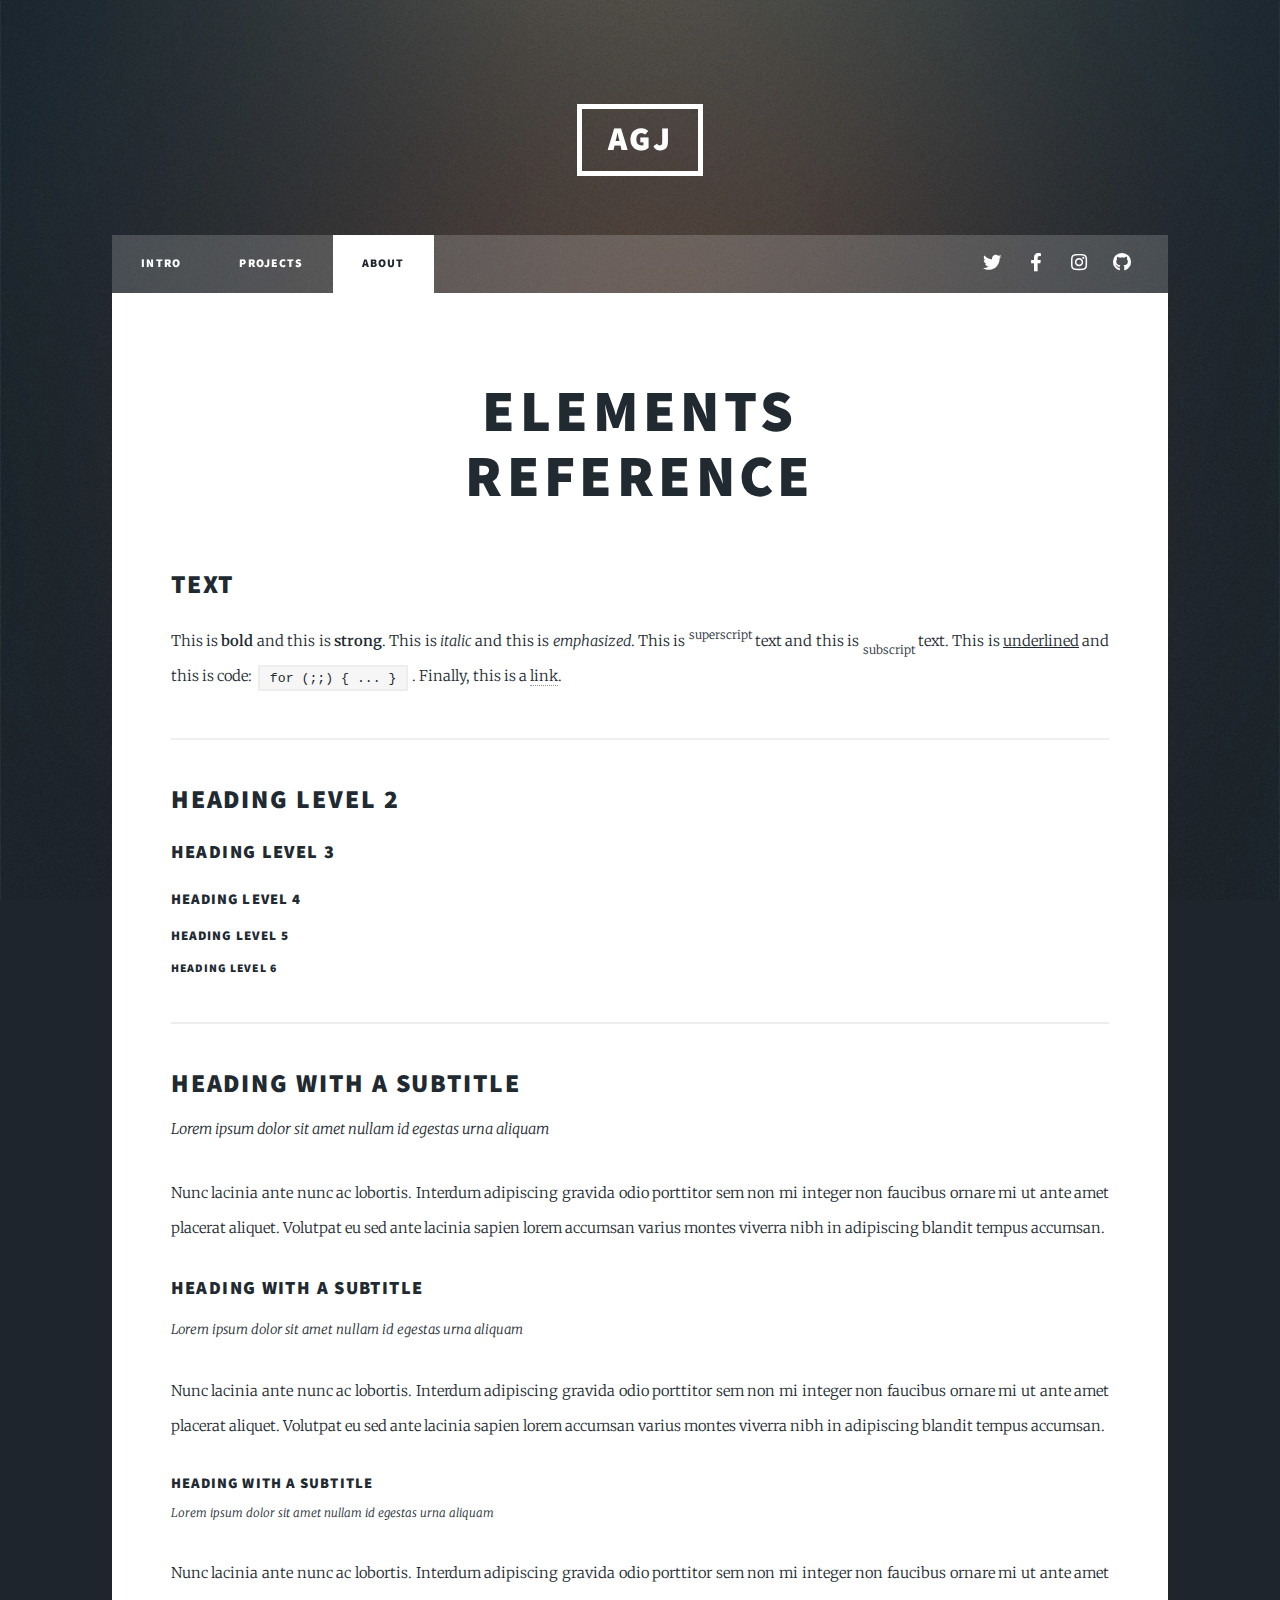
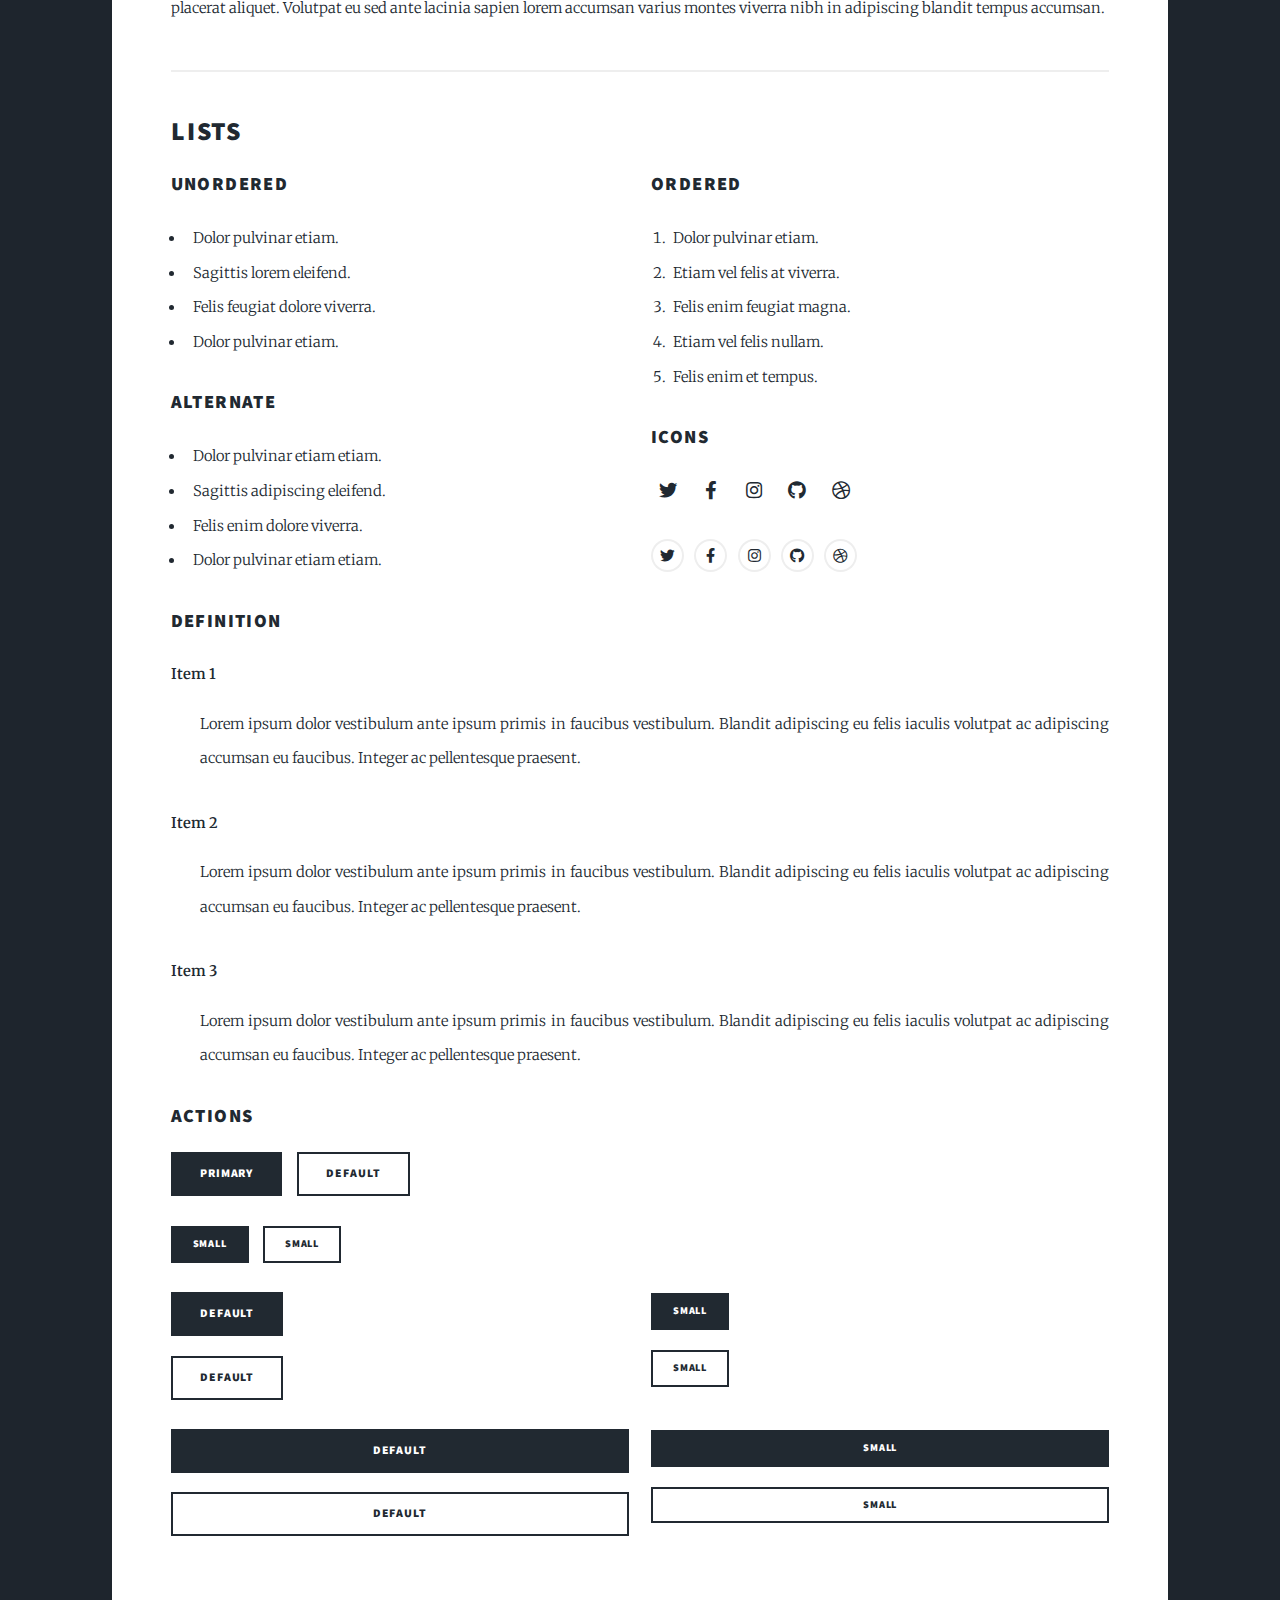
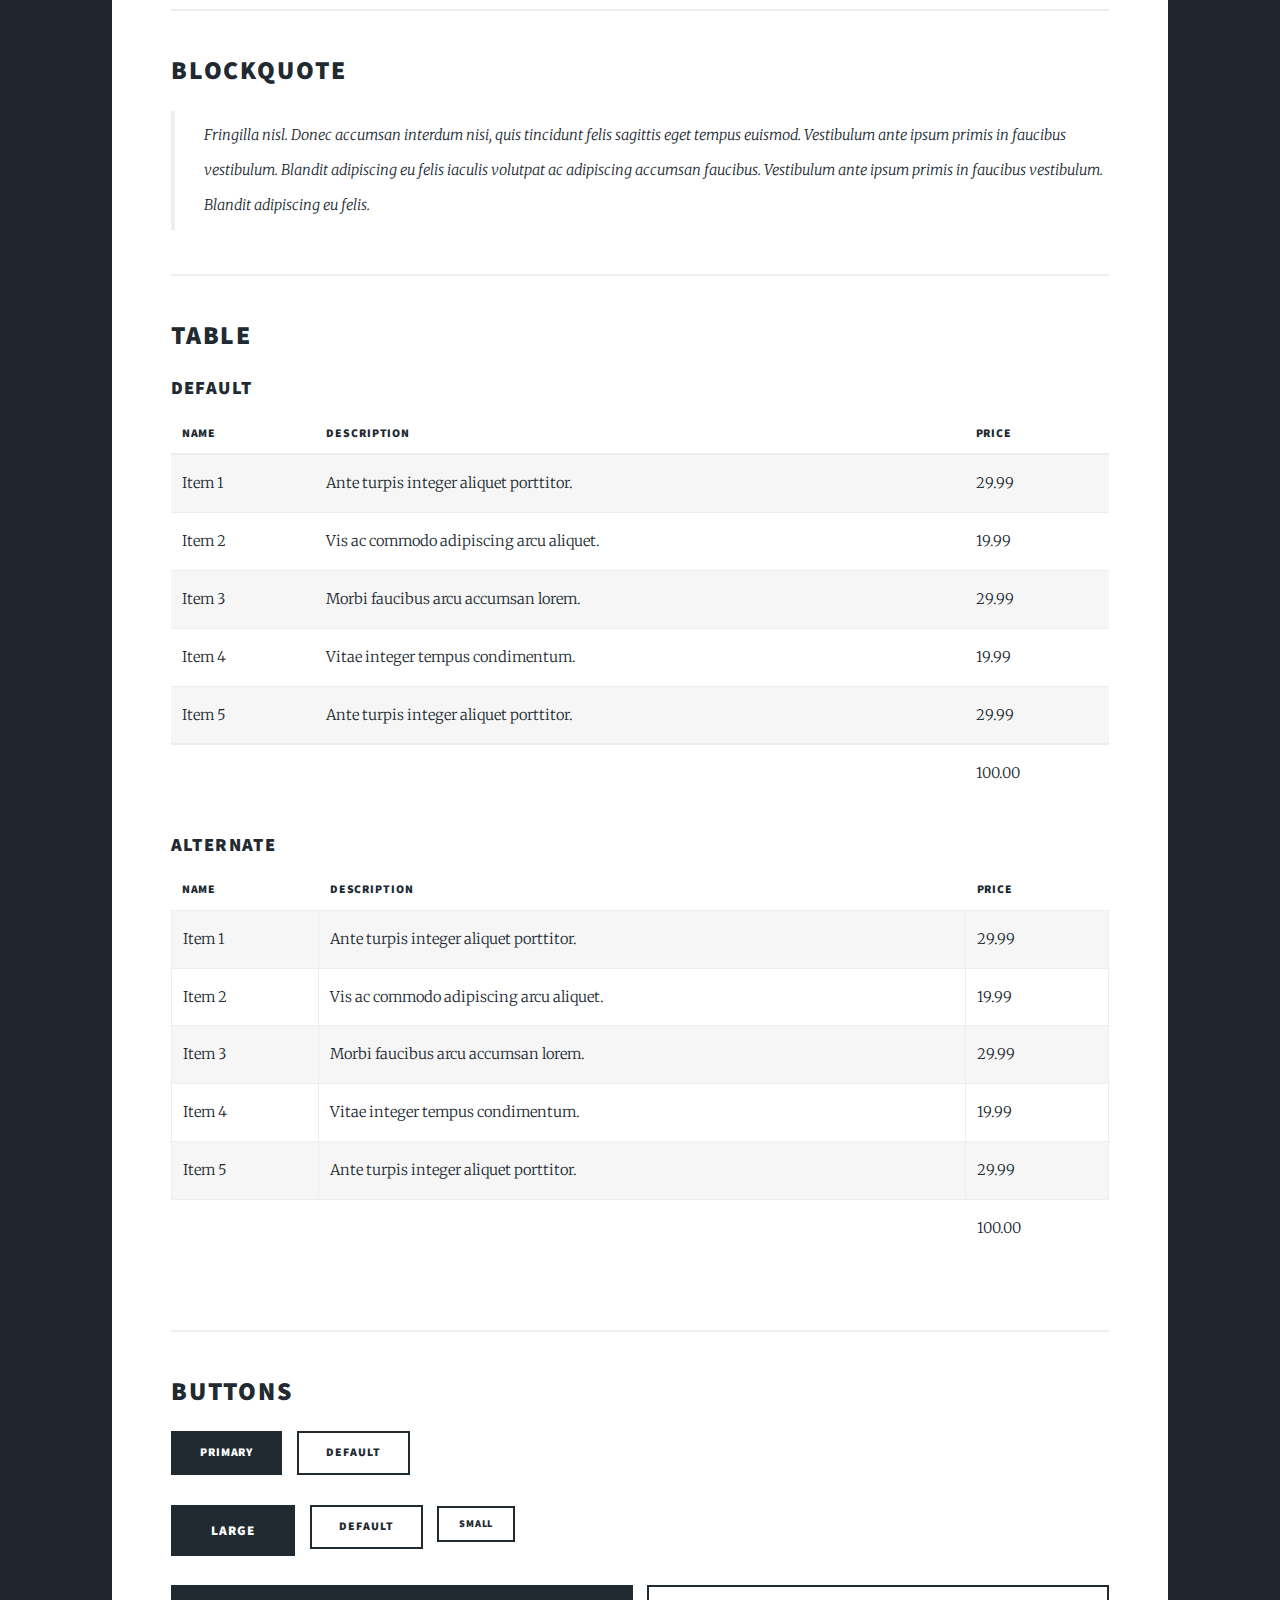
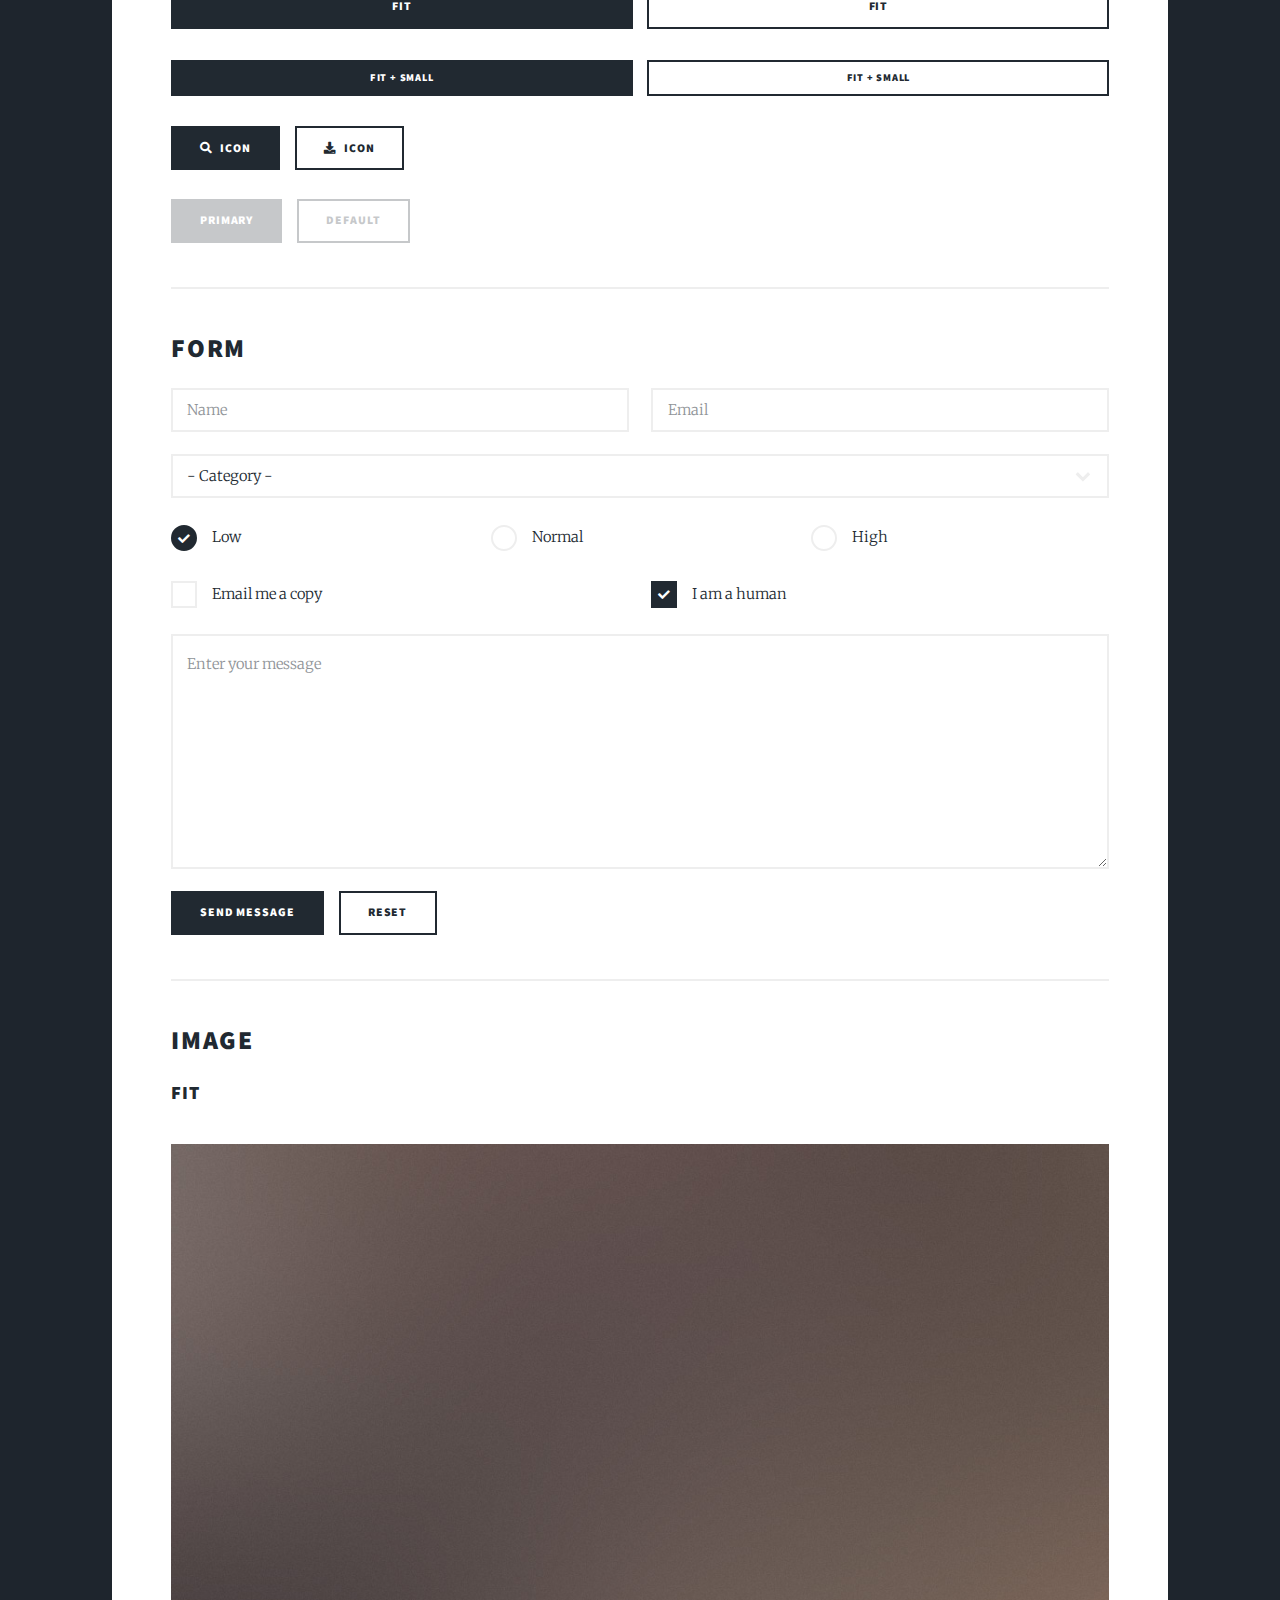
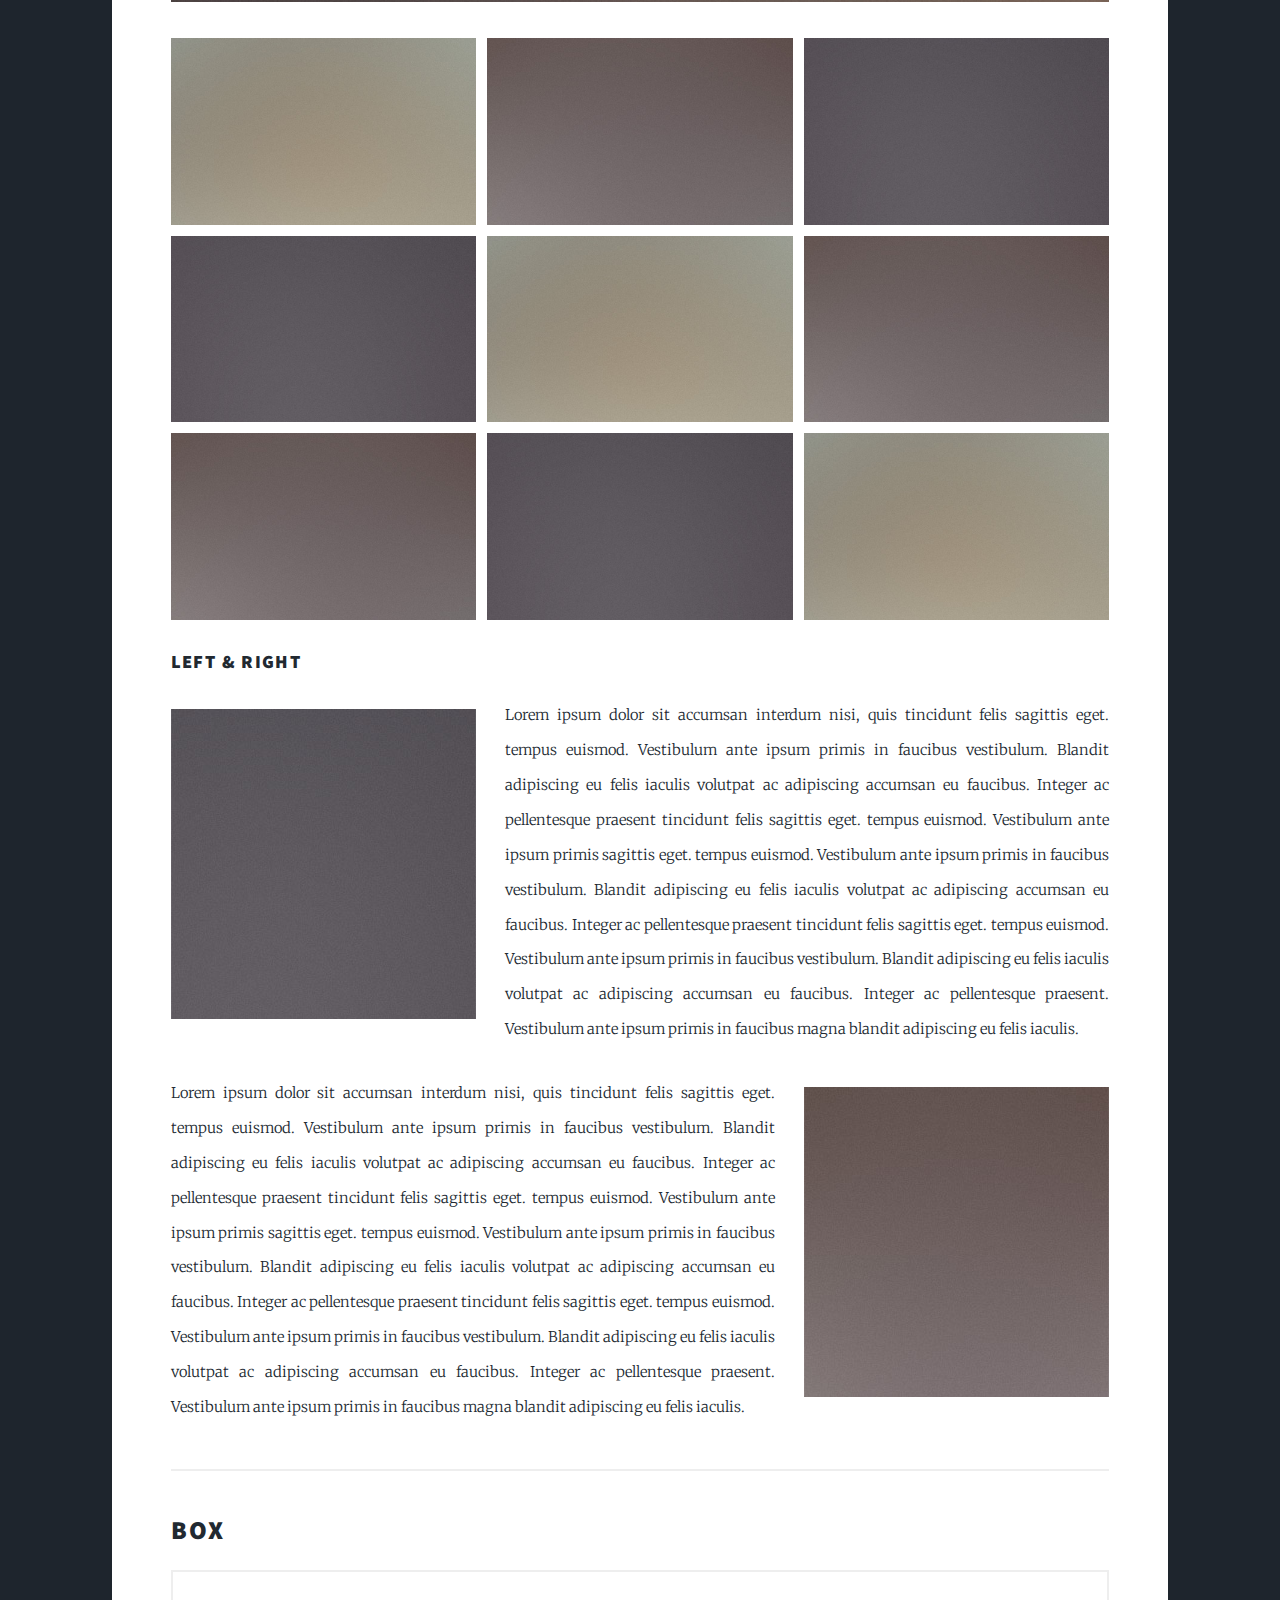
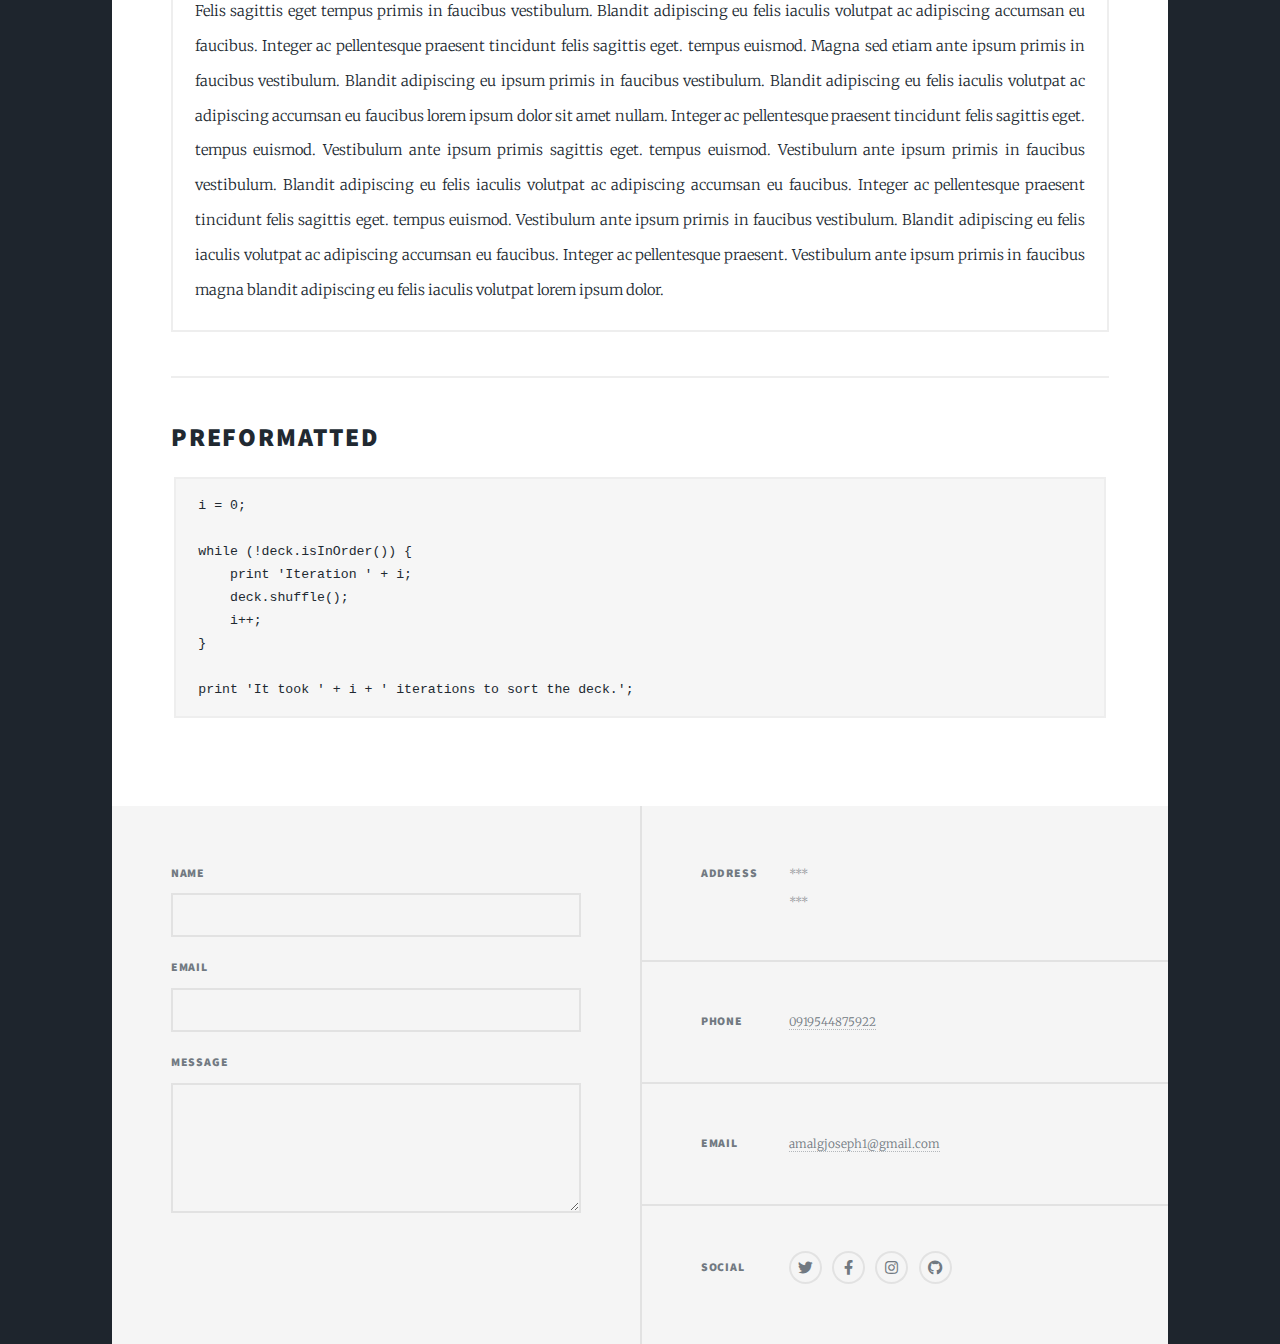
<file: elements.html>
<!DOCTYPE HTML>
<!--
	Massively by HTML5 UP
	html5up.net | @ajlkn
	Free for personal and commercial use under the CCA 3.0 license (html5up.net/license)
-->
<html>
	<head>
		<title>About - AGJ</title>
		<meta charset="utf-8" />
		<meta name="viewport" content="width=device-width, initial-scale=1, user-scalable=no" />
		<link rel="stylesheet" href="assets/css/main.css" />
		<noscript><link rel="stylesheet" href="assets/css/noscript.css" /></noscript>
	</head>
	<body class="is-preload">

		<!-- Wrapper -->
			<div id="wrapper">

				<!-- Header -->
					<header id="header">
						<a href="index.html" class="logo">AGJ</a>
					</header>

				<!-- Nav -->
					<nav id="nav">
						<ul class="links">
							<li><a href="index.html">Intro</a></li>
							<li><a href="generic.html">Projects</a></li>
							<li class="active"><a href="elements.html">About</a></li>
						</ul>
						<ul class="icons">
							<li><a href="#" class="icon brands fa-twitter"><span class="label">Twitter</span></a></li>
							<li><a href="#" class="icon brands fa-facebook-f"><span class="label">Facebook</span></a></li>
							<li><a href="#" class="icon brands fa-instagram"><span class="label">Instagram</span></a></li>
							<li><a href="#" class="icon brands fa-github"><span class="label">GitHub</span></a></li>
						</ul>
					</nav>

				<!-- Main -->
					<div id="main">

						<!-- Post -->
							<section class="post">
								<header class="major">
									<h1>Elements<br />
									Reference</h1>
								</header>

								<!-- Text stuff -->
									<h2>Text</h2>
									<p>This is <b>bold</b> and this is <strong>strong</strong>. This is <i>italic</i> and this is <em>emphasized</em>.
									This is <sup>superscript</sup> text and this is <sub>subscript</sub> text.
									This is <u>underlined</u> and this is code: <code>for (;;) { ... }</code>.
									Finally, this is a <a href="#">link</a>.</p>
									<hr />
									<h2>Heading Level 2</h2>
									<h3>Heading Level 3</h3>
									<h4>Heading Level 4</h4>
									<h5>Heading Level 5</h5>
									<h6>Heading Level 6</h6>
									<hr />
									<header>
										<h2>Heading with a Subtitle</h2>
										<p>Lorem ipsum dolor sit amet nullam id egestas urna aliquam</p>
									</header>
									<p>Nunc lacinia ante nunc ac lobortis. Interdum adipiscing gravida odio porttitor sem non mi integer non faucibus ornare mi ut ante amet placerat aliquet. Volutpat eu sed ante lacinia sapien lorem accumsan varius montes viverra nibh in adipiscing blandit tempus accumsan.</p>
									<header>
										<h3>Heading with a Subtitle</h3>
										<p>Lorem ipsum dolor sit amet nullam id egestas urna aliquam</p>
									</header>
									<p>Nunc lacinia ante nunc ac lobortis. Interdum adipiscing gravida odio porttitor sem non mi integer non faucibus ornare mi ut ante amet placerat aliquet. Volutpat eu sed ante lacinia sapien lorem accumsan varius montes viverra nibh in adipiscing blandit tempus accumsan.</p>
									<header>
										<h4>Heading with a Subtitle</h4>
										<p>Lorem ipsum dolor sit amet nullam id egestas urna aliquam</p>
									</header>
									<p>Nunc lacinia ante nunc ac lobortis. Interdum adipiscing gravida odio porttitor sem non mi integer non faucibus ornare mi ut ante amet placerat aliquet. Volutpat eu sed ante lacinia sapien lorem accumsan varius montes viverra nibh in adipiscing blandit tempus accumsan.</p>

									<hr />

								<!-- Lists -->
									<h2>Lists</h2>
									<div class="row">
										<div class="col-6 col-12-small">

											<h3>Unordered</h3>
											<ul>
												<li>Dolor pulvinar etiam.</li>
												<li>Sagittis lorem eleifend.</li>
												<li>Felis feugiat dolore viverra.</li>
												<li>Dolor pulvinar etiam.</li>
											</ul>

											<h3>Alternate</h3>
											<ul class="alt">
												<li>Dolor pulvinar etiam etiam.</li>
												<li>Sagittis adipiscing eleifend.</li>
												<li>Felis enim dolore viverra.</li>
												<li>Dolor pulvinar etiam etiam.</li>
											</ul>

										</div>
										<div class="col-6 col-12-small">

											<h3>Ordered</h3>
											<ol>
												<li>Dolor pulvinar etiam.</li>
												<li>Etiam vel felis at viverra.</li>
												<li>Felis enim feugiat magna.</li>
												<li>Etiam vel felis nullam.</li>
												<li>Felis enim et tempus.</li>
											</ol>

											<h3>Icons</h3>
											<ul class="icons">
												<li><a href="#" class="icon brands fa-twitter"><span class="label">Twitter</span></a></li>
												<li><a href="#" class="icon brands fa-facebook-f"><span class="label">Facebook</span></a></li>
												<li><a href="#" class="icon brands fa-instagram"><span class="label">Instagram</span></a></li>
												<li><a href="#" class="icon brands fa-github"><span class="label">Github</span></a></li>
												<li><a href="#" class="icon brands fa-dribbble"><span class="label">Dribbble</span></a></li>
											</ul>
											<ul class="icons alt">
												<li><a href="#" class="icon brands alt fa-twitter"><span class="label">Twitter</span></a></li>
												<li><a href="#" class="icon brands alt fa-facebook-f"><span class="label">Facebook</span></a></li>
												<li><a href="#" class="icon brands alt fa-instagram"><span class="label">Instagram</span></a></li>
												<li><a href="#" class="icon brands alt fa-github"><span class="label">Github</span></a></li>
												<li><a href="#" class="icon brands alt fa-dribbble"><span class="label">Dribbble</span></a></li>
											</ul>

										</div>
									</div>
									<h3>Definition</h3>
									<dl>
										<dt>Item 1</dt>
										<dd>
											<p>Lorem ipsum dolor vestibulum ante ipsum primis in faucibus vestibulum. Blandit adipiscing eu felis iaculis volutpat ac adipiscing accumsan eu faucibus. Integer ac pellentesque praesent.</p>
										</dd>
										<dt>Item 2</dt>
										<dd>
											<p>Lorem ipsum dolor vestibulum ante ipsum primis in faucibus vestibulum. Blandit adipiscing eu felis iaculis volutpat ac adipiscing accumsan eu faucibus. Integer ac pellentesque praesent.</p>
										</dd>
										<dt>Item 3</dt>
										<dd>
											<p>Lorem ipsum dolor vestibulum ante ipsum primis in faucibus vestibulum. Blandit adipiscing eu felis iaculis volutpat ac adipiscing accumsan eu faucibus. Integer ac pellentesque praesent.</p>
										</dd>
									</dl>

									<h3>Actions</h3>
									<ul class="actions">
										<li><a href="#" class="button primary">Primary</a></li>
										<li><a href="#" class="button">Default</a></li>
									</ul>
									<ul class="actions small">
										<li><a href="#" class="button primary small">Small</a></li>
										<li><a href="#" class="button small">Small</a></li>
									</ul>
									<div class="row">
										<div class="col-6 col-12-small">
											<ul class="actions stacked">
												<li><a href="#" class="button primary">Default</a></li>
												<li><a href="#" class="button">Default</a></li>
											</ul>
										</div>
										<div class="col-6 col-12-small">
											<ul class="actions stacked">
												<li><a href="#" class="button primary small">Small</a></li>
												<li><a href="#" class="button small">Small</a></li>
											</ul>
										</div>
									</div>
									<div class="row">
										<div class="col-6 col-12-small">
											<ul class="actions stacked">
												<li><a href="#" class="button primary fit">Default</a></li>
												<li><a href="#" class="button fit">Default</a></li>
											</ul>
										</div>
										<div class="col-6 col-12-small">
											<ul class="actions stacked">
												<li><a href="#" class="button primary small fit">Small</a></li>
												<li><a href="#" class="button small fit">Small</a></li>
											</ul>
										</div>
									</div>

									<hr />

								<!-- Blockquote -->
									<h2>Blockquote</h2>
									<blockquote>Fringilla nisl. Donec accumsan interdum nisi, quis tincidunt felis sagittis eget tempus euismod. Vestibulum ante ipsum primis in faucibus vestibulum. Blandit adipiscing eu felis iaculis volutpat ac adipiscing accumsan faucibus. Vestibulum ante ipsum primis in faucibus vestibulum. Blandit adipiscing eu felis.</blockquote>

									<hr />

								<!-- Table -->
									<h2>Table</h2>

									<h3>Default</h3>
									<div class="table-wrapper">
										<table>
											<thead>
												<tr>
													<th>Name</th>
													<th>Description</th>
													<th>Price</th>
												</tr>
											</thead>
											<tbody>
												<tr>
													<td>Item 1</td>
													<td>Ante turpis integer aliquet porttitor.</td>
													<td>29.99</td>
												</tr>
												<tr>
													<td>Item 2</td>
													<td>Vis ac commodo adipiscing arcu aliquet.</td>
													<td>19.99</td>
												</tr>
												<tr>
													<td>Item 3</td>
													<td> Morbi faucibus arcu accumsan lorem.</td>
													<td>29.99</td>
												</tr>
												<tr>
													<td>Item 4</td>
													<td>Vitae integer tempus condimentum.</td>
													<td>19.99</td>
												</tr>
												<tr>
													<td>Item 5</td>
													<td>Ante turpis integer aliquet porttitor.</td>
													<td>29.99</td>
												</tr>
											</tbody>
											<tfoot>
												<tr>
													<td colspan="2"></td>
													<td>100.00</td>
												</tr>
											</tfoot>
										</table>
									</div>

									<h3>Alternate</h3>
									<div class="table-wrapper">
										<table class="alt">
											<thead>
												<tr>
													<th>Name</th>
													<th>Description</th>
													<th>Price</th>
												</tr>
											</thead>
											<tbody>
												<tr>
													<td>Item 1</td>
													<td>Ante turpis integer aliquet porttitor.</td>
													<td>29.99</td>
												</tr>
												<tr>
													<td>Item 2</td>
													<td>Vis ac commodo adipiscing arcu aliquet.</td>
													<td>19.99</td>
												</tr>
												<tr>
													<td>Item 3</td>
													<td> Morbi faucibus arcu accumsan lorem.</td>
													<td>29.99</td>
												</tr>
												<tr>
													<td>Item 4</td>
													<td>Vitae integer tempus condimentum.</td>
													<td>19.99</td>
												</tr>
												<tr>
													<td>Item 5</td>
													<td>Ante turpis integer aliquet porttitor.</td>
													<td>29.99</td>
												</tr>
											</tbody>
											<tfoot>
												<tr>
													<td colspan="2"></td>
													<td>100.00</td>
												</tr>
											</tfoot>
										</table>
									</div>

									<hr />

								<!-- Buttons -->
									<h2>Buttons</h2>
									<ul class="actions">
										<li><a href="#" class="button primary">Primary</a></li>
										<li><a href="#" class="button">Default</a></li>
									</ul>
									<ul class="actions">
										<li><a href="#" class="button primary large">Large</a></li>
										<li><a href="#" class="button">Default</a></li>
										<li><a href="#" class="button small">Small</a></li>
									</ul>
									<ul class="actions fit">
										<li><a href="#" class="button primary fit">Fit</a></li>
										<li><a href="#" class="button fit">Fit</a></li>
									</ul>
									<ul class="actions fit small">
										<li><a href="#" class="button primary fit small">Fit + Small</a></li>
										<li><a href="#" class="button fit small">Fit + Small</a></li>
									</ul>
									<ul class="actions">
										<li><a href="#" class="button primary icon solid fa-search">Icon</a></li>
										<li><a href="#" class="button icon solid fa-download">Icon</a></li>
									</ul>
									<ul class="actions">
										<li><span class="button primary disabled">Primary</span></li>
										<li><span class="button disabled">Default</span></li>
									</ul>

									<hr />

								<!-- Form -->
									<h2>Form</h2>

									<form method="post" action="#">
										<div class="row gtr-uniform">
											<div class="col-6 col-12-xsmall">
												<input type="text" name="demo-name" id="demo-name" value="" placeholder="Name" />
											</div>
											<div class="col-6 col-12-xsmall">
												<input type="email" name="demo-email" id="demo-email" value="" placeholder="Email" />
											</div>
											<!-- Break -->
											<div class="col-12">
												<select name="demo-category" id="demo-category">
													<option value="">- Category -</option>
													<option value="1">Manufacturing</option>
													<option value="1">Shipping</option>
													<option value="1">Administration</option>
													<option value="1">Human Resources</option>
												</select>
											</div>
											<!-- Break -->
											<div class="col-4 col-12-small">
												<input type="radio" id="demo-priority-low" name="demo-priority" checked>
												<label for="demo-priority-low">Low</label>
											</div>
											<div class="col-4 col-12-small">
												<input type="radio" id="demo-priority-normal" name="demo-priority">
												<label for="demo-priority-normal">Normal</label>
											</div>
											<div class="col-4 col-12-small">
												<input type="radio" id="demo-priority-high" name="demo-priority">
												<label for="demo-priority-high">High</label>
											</div>
											<!-- Break -->
											<div class="col-6 col-12-small">
												<input type="checkbox" id="demo-copy" name="demo-copy">
												<label for="demo-copy">Email me a copy</label>
											</div>
											<div class="col-6 col-12-small">
												<input type="checkbox" id="demo-human" name="demo-human" checked>
												<label for="demo-human">I am a human</label>
											</div>
											<!-- Break -->
											<div class="col-12">
												<textarea name="demo-message" id="demo-message" placeholder="Enter your message" rows="6"></textarea>
											</div>
											<!-- Break -->
											<div class="col-12">
												<ul class="actions">
													<li><input type="submit" value="Send Message" class="primary" /></li>
													<li><input type="reset" value="Reset" /></li>
												</ul>
											</div>
										</div>
									</form>

									<hr />

								<!-- Image -->
									<h2>Image</h2>

									<h3>Fit</h3>
									<span class="image fit"><img src="images/pic01.jpg" alt="" /></span>
									<div class="box alt">
										<div class="row gtr-50 gtr-uniform">
											<div class="col-4"><span class="image fit"><img src="images/pic02.jpg" alt="" /></span></div>
											<div class="col-4"><span class="image fit"><img src="images/pic03.jpg" alt="" /></span></div>
											<div class="col-4"><span class="image fit"><img src="images/pic04.jpg" alt="" /></span></div>
											<!-- Break -->
											<div class="col-4"><span class="image fit"><img src="images/pic04.jpg" alt="" /></span></div>
											<div class="col-4"><span class="image fit"><img src="images/pic02.jpg" alt="" /></span></div>
											<div class="col-4"><span class="image fit"><img src="images/pic03.jpg" alt="" /></span></div>
											<!-- Break -->
											<div class="col-4"><span class="image fit"><img src="images/pic03.jpg" alt="" /></span></div>
											<div class="col-4"><span class="image fit"><img src="images/pic04.jpg" alt="" /></span></div>
											<div class="col-4"><span class="image fit"><img src="images/pic02.jpg" alt="" /></span></div>
										</div>
									</div>

									<h3>Left &amp; Right</h3>
									<p><span class="image left"><img src="images/pic08.jpg" alt="" /></span>Lorem ipsum dolor sit accumsan interdum nisi, quis tincidunt felis sagittis eget. tempus euismod. Vestibulum ante ipsum primis in faucibus vestibulum. Blandit adipiscing eu felis iaculis volutpat ac adipiscing accumsan eu faucibus. Integer ac pellentesque praesent tincidunt felis sagittis eget. tempus euismod. Vestibulum ante ipsum primis sagittis eget. tempus euismod. Vestibulum ante ipsum primis in faucibus vestibulum. Blandit adipiscing eu felis iaculis volutpat ac adipiscing accumsan eu faucibus. Integer ac pellentesque praesent tincidunt felis sagittis eget. tempus euismod. Vestibulum ante ipsum primis in faucibus vestibulum. Blandit adipiscing eu felis iaculis volutpat ac adipiscing accumsan eu faucibus. Integer ac pellentesque praesent. Vestibulum ante ipsum primis in faucibus magna blandit adipiscing eu felis iaculis.</p>
									<p><span class="image right"><img src="images/pic09.jpg" alt="" /></span>Lorem ipsum dolor sit accumsan interdum nisi, quis tincidunt felis sagittis eget. tempus euismod. Vestibulum ante ipsum primis in faucibus vestibulum. Blandit adipiscing eu felis iaculis volutpat ac adipiscing accumsan eu faucibus. Integer ac pellentesque praesent tincidunt felis sagittis eget. tempus euismod. Vestibulum ante ipsum primis sagittis eget. tempus euismod. Vestibulum ante ipsum primis in faucibus vestibulum. Blandit adipiscing eu felis iaculis volutpat ac adipiscing accumsan eu faucibus. Integer ac pellentesque praesent tincidunt felis sagittis eget. tempus euismod. Vestibulum ante ipsum primis in faucibus vestibulum. Blandit adipiscing eu felis iaculis volutpat ac adipiscing accumsan eu faucibus. Integer ac pellentesque praesent. Vestibulum ante ipsum primis in faucibus magna blandit adipiscing eu felis iaculis.</p>

									<hr />

								<!-- Box -->
									<h2>Box</h2>
									<div class="box">
										<p>Felis sagittis eget tempus primis in faucibus vestibulum. Blandit adipiscing eu felis iaculis volutpat ac adipiscing accumsan eu faucibus. Integer ac pellentesque praesent tincidunt felis sagittis eget. tempus euismod. Magna sed etiam ante ipsum primis in faucibus vestibulum. Blandit adipiscing eu ipsum primis in faucibus vestibulum. Blandit adipiscing eu felis iaculis volutpat ac adipiscing accumsan eu faucibus lorem ipsum dolor sit amet nullam. Integer ac pellentesque praesent tincidunt felis sagittis eget. tempus euismod. Vestibulum ante ipsum primis sagittis eget. tempus euismod. Vestibulum ante ipsum primis in faucibus vestibulum. Blandit adipiscing eu felis iaculis volutpat ac adipiscing accumsan eu faucibus. Integer ac pellentesque praesent tincidunt felis sagittis eget. tempus euismod. Vestibulum ante ipsum primis in faucibus vestibulum. Blandit adipiscing eu felis iaculis volutpat ac adipiscing accumsan eu faucibus. Integer ac pellentesque praesent. Vestibulum ante ipsum primis in faucibus magna blandit adipiscing eu felis iaculis volutpat lorem ipsum dolor.</p>
									</div>

									<hr />

								<!-- Preformatted Code -->
									<h2>Preformatted</h2>
									<pre><code>i = 0;

while (!deck.isInOrder()) {
    print 'Iteration ' + i;
    deck.shuffle();
    i++;
}

print 'It took ' + i + ' iterations to sort the deck.';
</code></pre>

							</section>

					</div>

				<!-- Footer -->
					<footer id="footer">
						<section>
							<form method="post" action="#">
								<div class="fields">
									<div class="field">
										<label for="name">Name</label>
										<input type="text" name="name" id="name" />
									</div>
									<div class="field">
										<label for="email">Email</label>
										<input type="text" name="email" id="email" />
									</div>
									<div class="field">
										<label for="message">Message</label>
										<textarea name="message" id="message" rows="3"></textarea>
									</div>
								</div>
								<!-- <ul class="actions"> -->
									<!-- <li><input type="submit" value="Send Message" /></li> -->
								<!-- </ul> -->
							</form>
						</section>
						<section class="split contact">
							<section class="alt">
								<h3>Address</h3>
								<p>***<br />
								***</p>
							</section>
							<section>
								<h3>Phone</h3>
								<p><a href="#">0919544875922</a></p>
							</section>
							<section>
								<h3>Email</h3>
								<p><a href="#">amalgjoseph1@gmail.com</a></p>
							</section>
							<section>
								<h3>Social</h3>
								<ul class="icons alt">
									<li><a href="#" class="icon brands alt fa-twitter"><span class="label">Twitter</span></a></li>
									<li><a href="#" class="icon brands alt fa-facebook-f"><span class="label">Facebook</span></a></li>
									<li><a href="#" class="icon brands alt fa-instagram"><span class="label">Instagram</span></a></li>
									<li><a href="#" class="icon brands alt fa-github"><span class="label">GitHub</span></a></li>
								</ul>
							</section>
						</section>
					</footer>

				<!-- Copyright -->
					<!-- <div id="copyright"> -->
						<!-- <ul><li>&copy; Untitled</li><li>Design: <a href="https://html5up.net">HTML5 UP</a></li></ul> -->
					<!-- </div> -->

			</div>

		<!-- Scripts -->
			<script src="assets/js/jquery.min.js"></script>
			<script src="assets/js/jquery.scrollex.min.js"></script>
			<script src="assets/js/jquery.scrolly.min.js"></script>
			<script src="assets/js/browser.min.js"></script>
			<script src="assets/js/breakpoints.min.js"></script>
			<script src="assets/js/util.js"></script>
			<script src="assets/js/main.js"></script>

	</body>
</html>
</file>
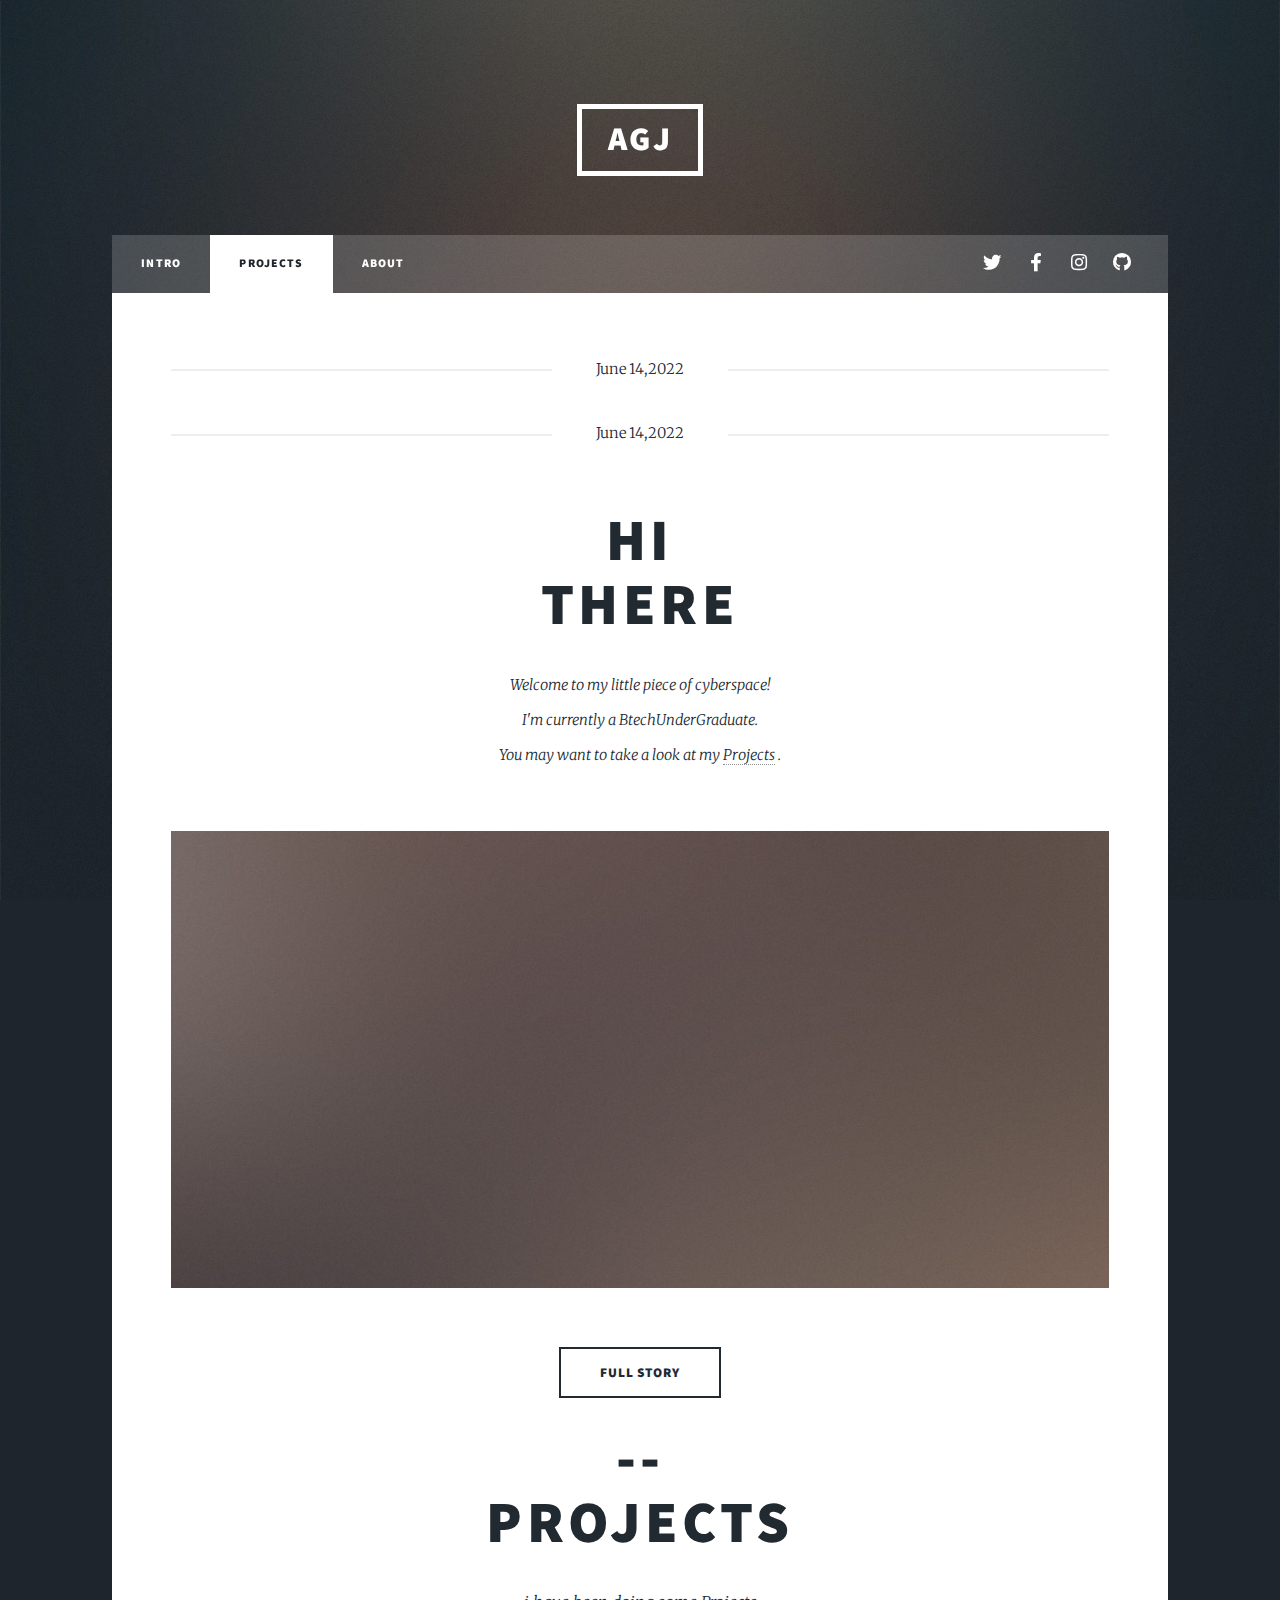
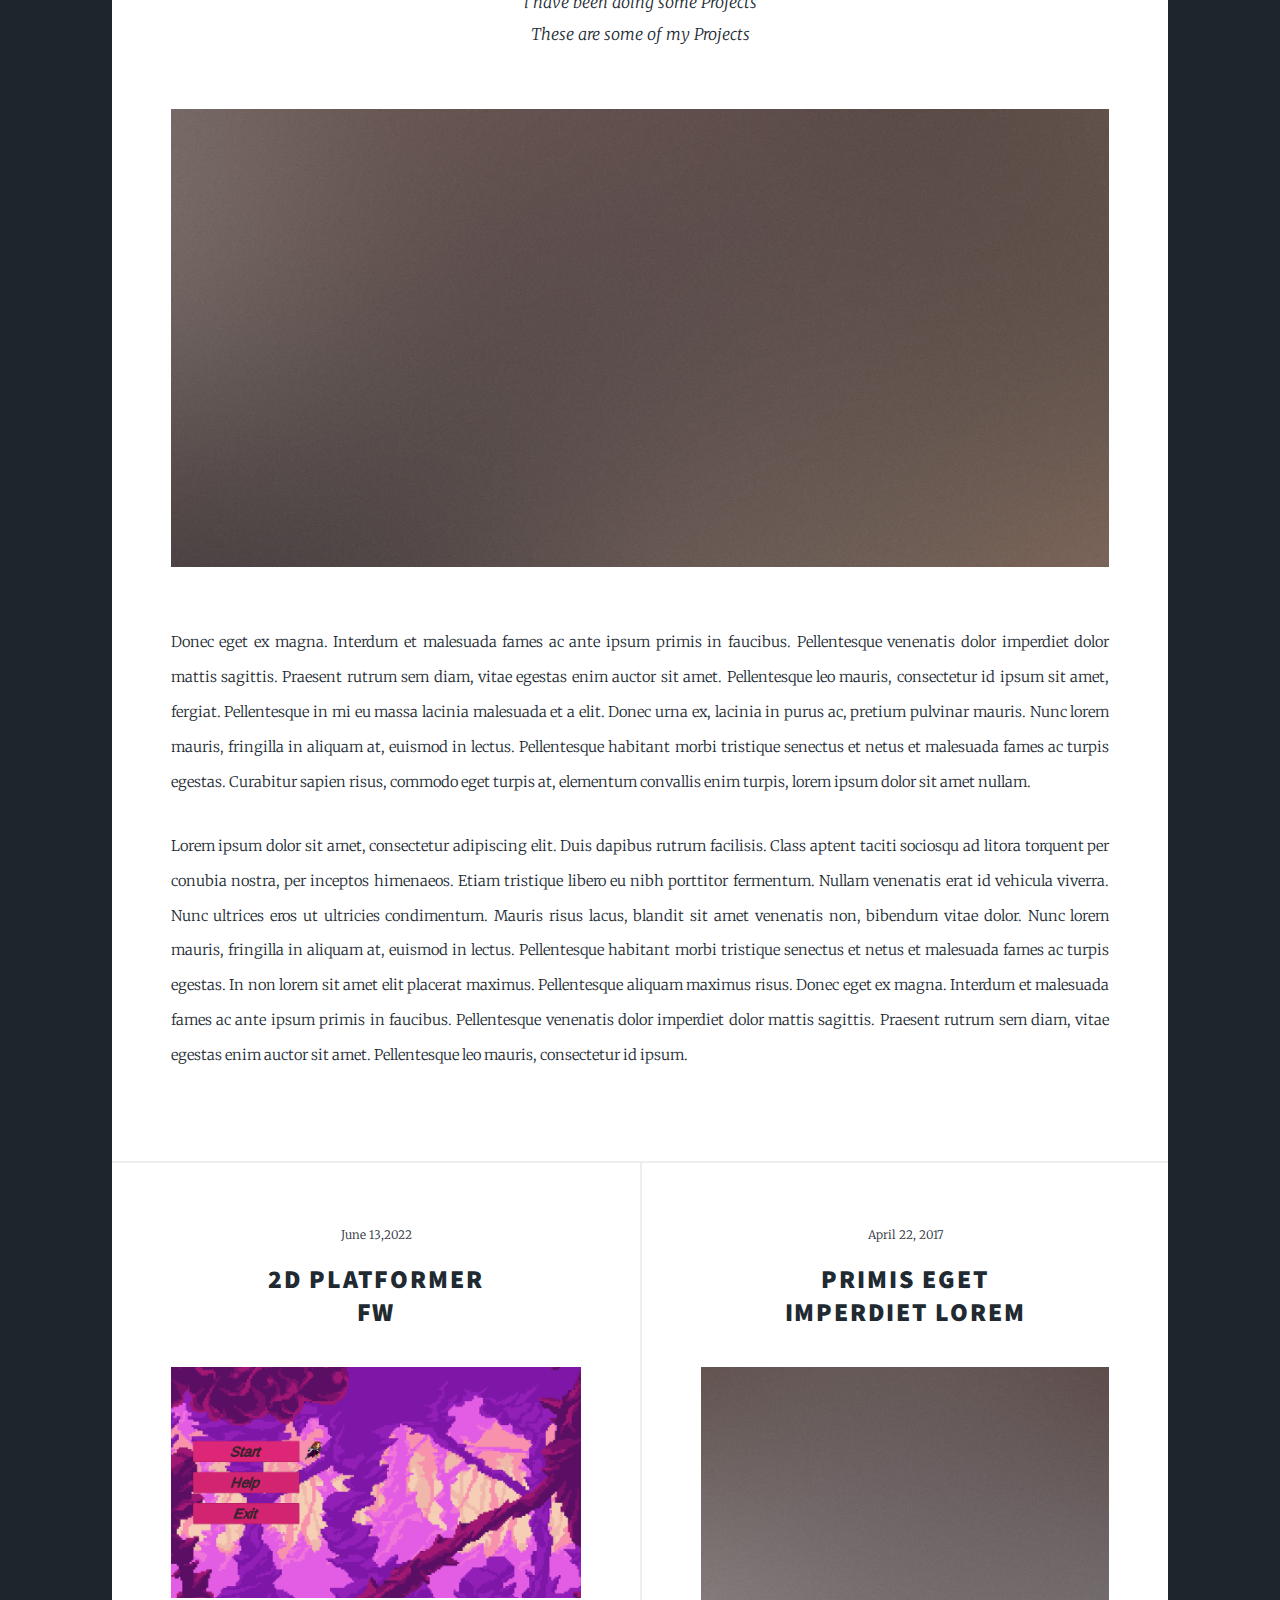
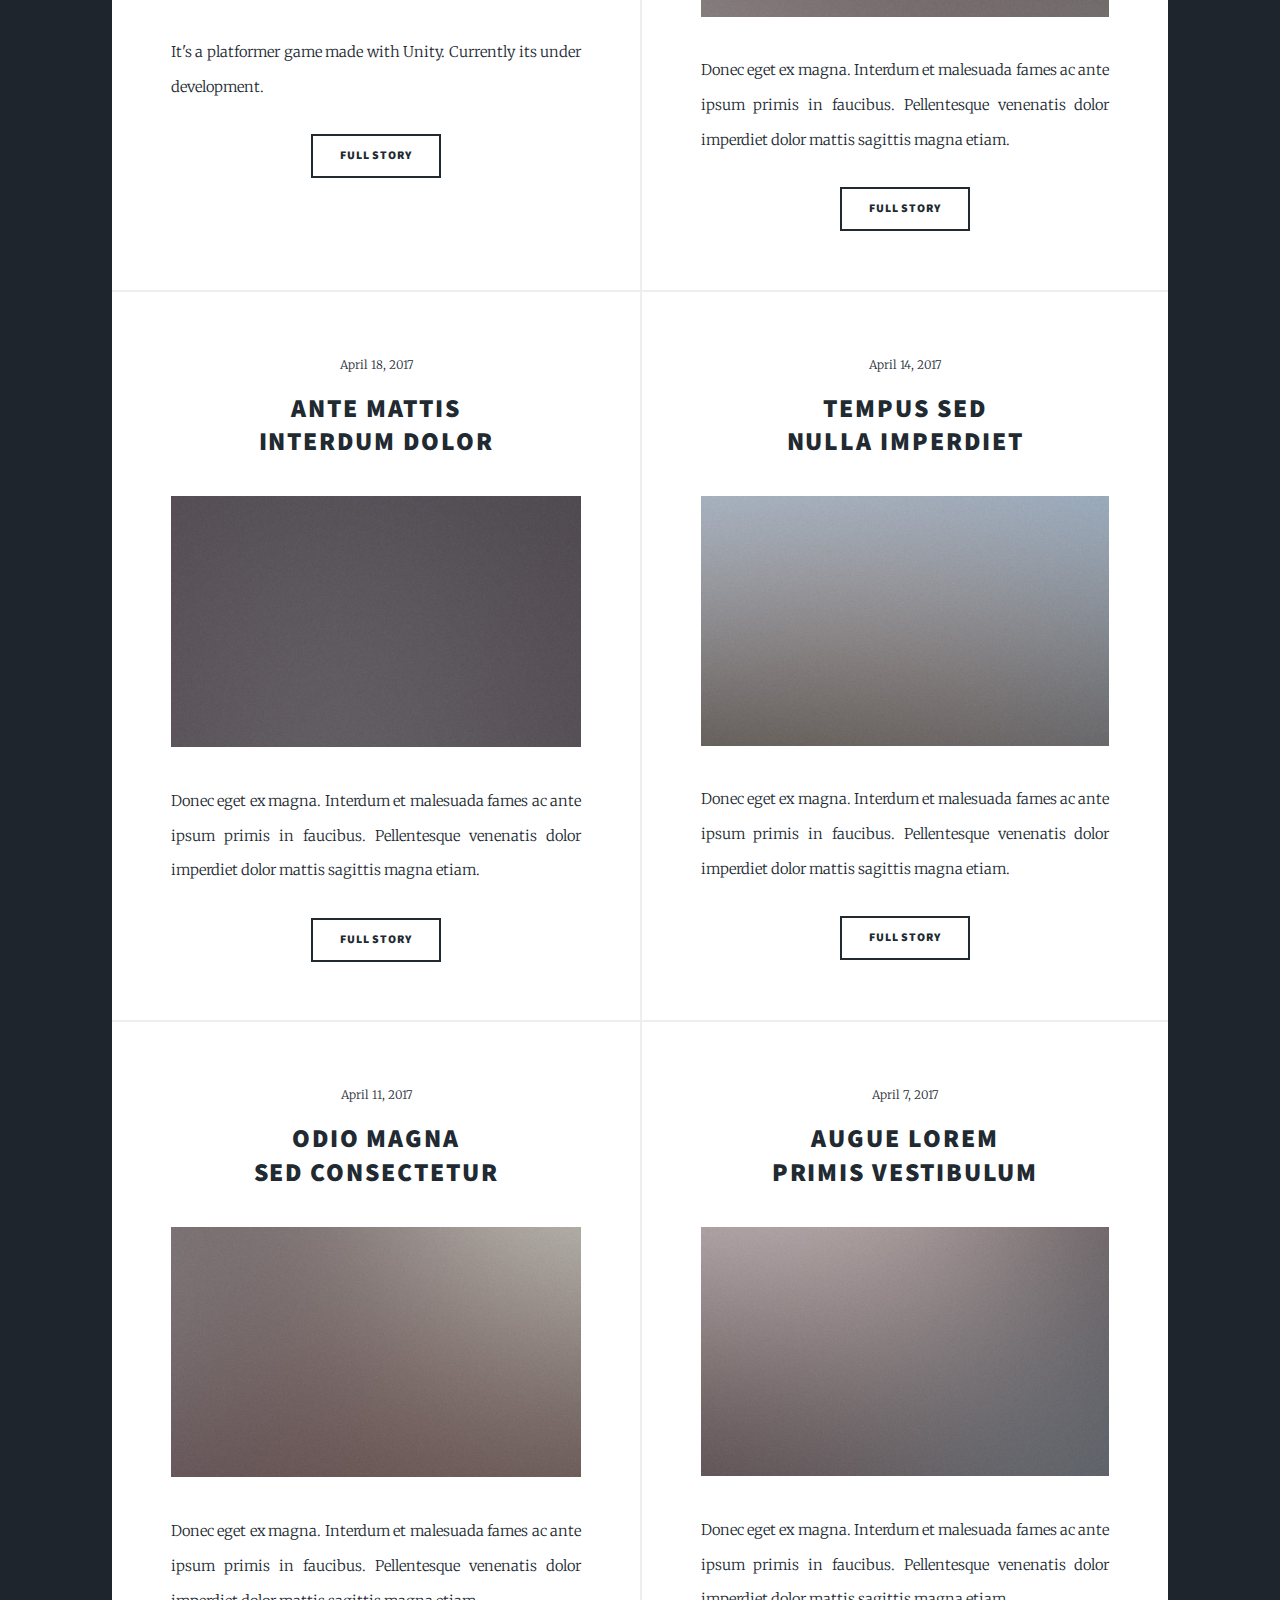
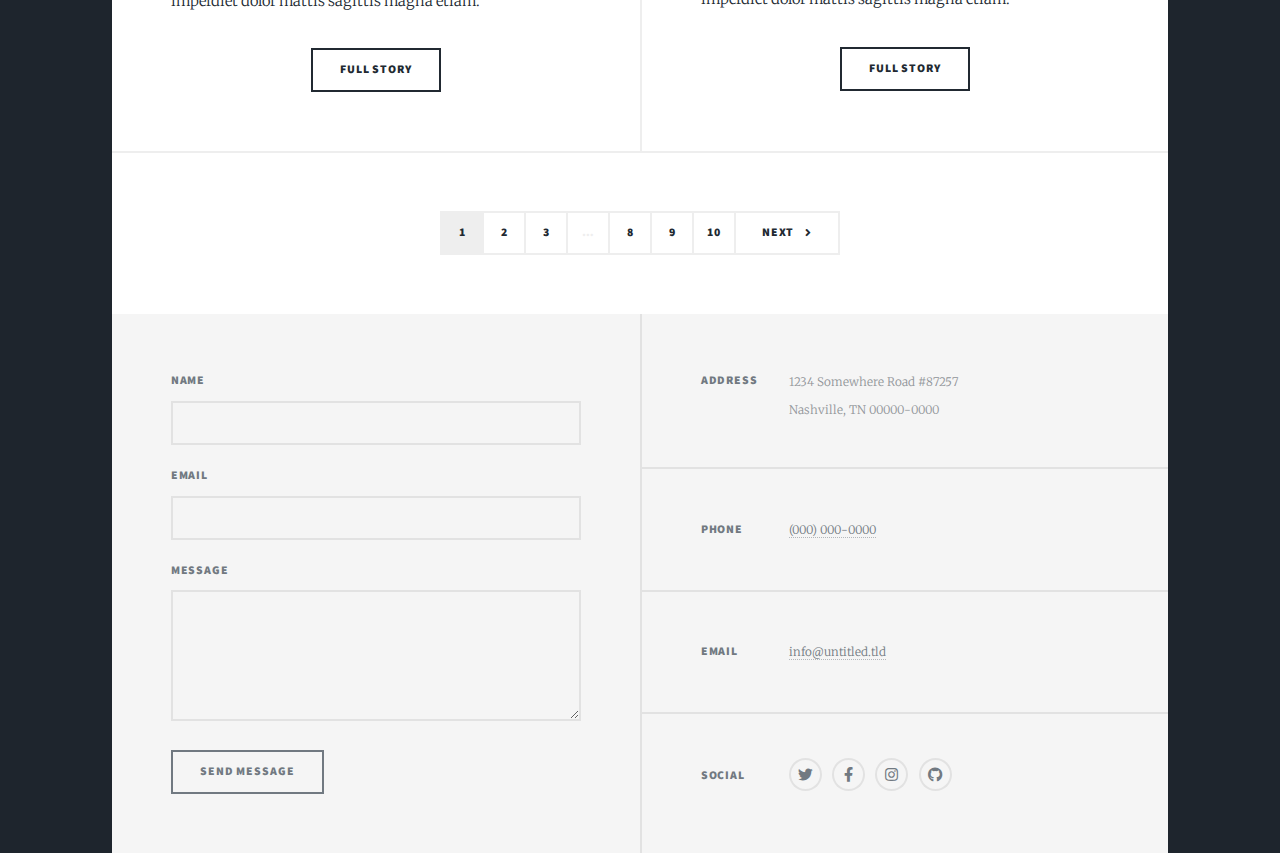
<file: generic.html>
<!DOCTYPE HTML>
<!--
	Massively by HTML5 UP
	html5up.net | @ajlkn
	Free for personal and commercial use under the CCA 3.0 license (html5up.net/license)
-->
<html>
	<head>
		<title>Projects - AGJ</title>
		<meta charset="utf-8" />
		<meta name="viewport" content="width=device-width, initial-scale=1, user-scalable=no" />
		<link rel="stylesheet" href="assets/css/main.css" />
		<noscript><link rel="stylesheet" href="assets/css/noscript.css" /></noscript>
	</head>
	<body class="is-preload">

		<!-- Wrapper -->
			<div id="wrapper">

				<!-- Header -->
					<header id="header">
						<a href="index.html" class="logo">AGJ</a>
					</header>

				<!-- Nav -->
					<nav id="nav">
						<ul class="links">
							<li><a href="index.html">Intro</a></li>
							<li class="active"><a href="generic.html">Projects</a></li>
							<li><a href="elements.html">About</a></li>
						</ul>
						<ul class="icons">
							<li><a href="#" class="icon brands fa-twitter"><span class="label">Twitter</span></a></li>
							<li><a href="#" class="icon brands fa-facebook-f"><span class="label">Facebook</span></a></li>
							<li><a href="#" class="icon brands fa-instagram"><span class="label">Instagram</span></a></li>
							<li><a href="#" class="icon brands fa-github"><span class="label">GitHub</span></a></li>
						</ul>
					</nav>

				<!-- Main -->
					<div id="main">

						<!-- Post -->
							<section class="post">
								<header class="major">
									<span class="date">June 14,2022</span>
									<article class="post featured">
										<header class="major">
											<span class="date">June 14,2022</span>
											<h2><a href="#">Hi<br />
											There</a></h2>
											<p>Welcome to my little piece of cyberspace!<br />
												I'm currently a BtechUnderGraduate.<br />
												You may want to take a look at my <a href="generic.html">Projects</a> .</p>
										</header>
										<a href="#" class="image main"><img src="images/pic01.jpg" alt="" /></a>
										<ul class="actions special">
											<li><a href="#" class="button large">Full Story</a></li>
										</ul>
									</article>
		
									<h1>--<br />
									Projects</h1>
									<p>i  have been doing some Projects<br />
									<!-- <br /> -->
									These are some of my Projects</p>
								</header>
								<div class="image main"><img src="images/pic01.jpg" alt="" /></div>
								<p>Donec eget ex magna. Interdum et malesuada fames ac ante ipsum primis in faucibus. Pellentesque venenatis dolor imperdiet dolor mattis sagittis. Praesent rutrum sem diam, vitae egestas enim auctor sit amet. Pellentesque leo mauris, consectetur id ipsum sit amet, fergiat. Pellentesque in mi eu massa lacinia malesuada et a elit. Donec urna ex, lacinia in purus ac, pretium pulvinar mauris. Nunc lorem mauris, fringilla in aliquam at, euismod in lectus. Pellentesque habitant morbi tristique senectus et netus et malesuada fames ac turpis egestas. Curabitur sapien risus, commodo eget turpis at, elementum convallis enim turpis, lorem ipsum dolor sit amet nullam.</p>
								<p>Lorem ipsum dolor sit amet, consectetur adipiscing elit. Duis dapibus rutrum facilisis. Class aptent taciti sociosqu ad litora torquent per conubia nostra, per inceptos himenaeos. Etiam tristique libero eu nibh porttitor fermentum. Nullam venenatis erat id vehicula viverra. Nunc ultrices eros ut ultricies condimentum. Mauris risus lacus, blandit sit amet venenatis non, bibendum vitae dolor. Nunc lorem mauris, fringilla in aliquam at, euismod in lectus. Pellentesque habitant morbi tristique senectus et netus et malesuada fames ac turpis egestas. In non lorem sit amet elit placerat maximus. Pellentesque aliquam maximus risus. Donec eget ex magna. Interdum et malesuada fames ac ante ipsum primis in faucibus. Pellentesque venenatis dolor imperdiet dolor mattis sagittis. Praesent rutrum sem diam, vitae egestas enim auctor sit amet. Pellentesque leo mauris, consectetur id ipsum.</p>
							</section>
                            
							<!-- Posts -->
							<section class="posts">
								<article>
									<header>
										<span class="date">June 13,2022</span>
										<h2><a href="#">2D Platformer<br />
										FW</a></h2>
									</header>
									<a href="2DPlatformer.html" class="image fit"><img src="images/2DIntro.png" alt="" /></a>
									<p>It's a platformer game made with Unity. Currently its under development.</p>
									<ul class="actions special">
										<li><a href="2DPlatformer.html" class="button">Full Story</a></li>
									</ul>
								</article>
								<article>
									<header>
										<span class="date">April 22, 2017</span>
										<h2><a href="#">Primis eget<br />
										imperdiet lorem</a></h2>
									</header>
									<a href="#" class="image fit"><img src="images/pic03.jpg" alt="" /></a>
									<p>Donec eget ex magna. Interdum et malesuada fames ac ante ipsum primis in faucibus. Pellentesque venenatis dolor imperdiet dolor mattis sagittis magna etiam.</p>
									<ul class="actions special">
										<li><a href="#" class="button">Full Story</a></li>
									</ul>
								</article>
								<article>
									<header>
										<span class="date">April 18, 2017</span>
										<h2><a href="#">Ante mattis<br />
										interdum dolor</a></h2>
									</header>
									<a href="#" class="image fit"><img src="images/pic04.jpg" alt="" /></a>
									<p>Donec eget ex magna. Interdum et malesuada fames ac ante ipsum primis in faucibus. Pellentesque venenatis dolor imperdiet dolor mattis sagittis magna etiam.</p>
									<ul class="actions special">
										<li><a href="#" class="button">Full Story</a></li>
									</ul>
								</article>
								<article>
									<header>
										<span class="date">April 14, 2017</span>
										<h2><a href="#">Tempus sed<br />
										nulla imperdiet</a></h2>
									</header>
									<a href="#" class="image fit"><img src="images/pic05.jpg" alt="" /></a>
									<p>Donec eget ex magna. Interdum et malesuada fames ac ante ipsum primis in faucibus. Pellentesque venenatis dolor imperdiet dolor mattis sagittis magna etiam.</p>
									<ul class="actions special">
										<li><a href="#" class="button">Full Story</a></li>
									</ul>
								</article>
								<article>
									<header>
										<span class="date">April 11, 2017</span>
										<h2><a href="#">Odio magna<br />
										sed consectetur</a></h2>
									</header>
									<a href="#" class="image fit"><img src="images/pic06.jpg" alt="" /></a>
									<p>Donec eget ex magna. Interdum et malesuada fames ac ante ipsum primis in faucibus. Pellentesque venenatis dolor imperdiet dolor mattis sagittis magna etiam.</p>
									<ul class="actions special">
										<li><a href="#" class="button">Full Story</a></li>
									</ul>
								</article>
								<article>
									<header>
										<span class="date">April 7, 2017</span>
										<h2><a href="#">Augue lorem<br />
										primis vestibulum</a></h2>
									</header>
									<a href="#" class="image fit"><img src="images/pic07.jpg" alt="" /></a>
									<p>Donec eget ex magna. Interdum et malesuada fames ac ante ipsum primis in faucibus. Pellentesque venenatis dolor imperdiet dolor mattis sagittis magna etiam.</p>
									<ul class="actions special">
										<li><a href="#" class="button">Full Story</a></li>
									</ul>
								</article>
							</section>
							
								<!-- Footer -->
							<footer>
								<div class="pagination">
									<!--<a href="#" class="previous">Prev</a>-->
									<a href="#" class="page active">1</a>
									<a href="#" class="page">2</a>
									<a href="#" class="page">3</a>
									<span class="extra">&hellip;</span>
									<a href="#" class="page">8</a>
									<a href="#" class="page">9</a>
									<a href="#" class="page">10</a>
									<a href="#" class="next">Next</a>
								</div>
							</footer>

					</div>

				<!-- Footer -->
					<footer id="footer">
						<section>
							<form method="post" action="#">
								<div class="fields">
									<div class="field">
										<label for="name">Name</label>
										<input type="text" name="name" id="name" />
									</div>
									<div class="field">
										<label for="email">Email</label>
										<input type="text" name="email" id="email" />
									</div>
									<div class="field">
										<label for="message">Message</label>
										<textarea name="message" id="message" rows="3"></textarea>
									</div>
								</div>
								<ul class="actions">
									<li><input type="submit" value="Send Message" /></li>
								</ul>
							</form>
						</section>
						<section class="split contact">
							<section class="alt">
								<h3>Address</h3>
								<p>1234 Somewhere Road #87257<br />
								Nashville, TN 00000-0000</p>
							</section>
							<section>
								<h3>Phone</h3>
								<p><a href="#">(000) 000-0000</a></p>
							</section>
							<section>
								<h3>Email</h3>
								<p><a href="#">info@untitled.tld</a></p>
							</section>
							<section>
								<h3>Social</h3>
								<ul class="icons alt">
									<li><a href="#" class="icon brands alt fa-twitter"><span class="label">Twitter</span></a></li>
									<li><a href="#" class="icon brands alt fa-facebook-f"><span class="label">Facebook</span></a></li>
									<li><a href="#" class="icon brands alt fa-instagram"><span class="label">Instagram</span></a></li>
									<li><a href="#" class="icon brands alt fa-github"><span class="label">GitHub</span></a></li>
								</ul>
							</section>
						</section>
					</footer>

				<!-- Copyright -->
					<!-- <div id="copyright"> -->
						<!-- <ul><li>&copy; Untitled</li><li>Design: <a href="https://html5up.net">HTML5 UP</a></li></ul> -->
					<!-- </div> -->

			</div>

		<!-- Scripts -->
			<script src="assets/js/jquery.min.js"></script>
			<script src="assets/js/jquery.scrollex.min.js"></script>
			<script src="assets/js/jquery.scrolly.min.js"></script>
			<script src="assets/js/browser.min.js"></script>
			<script src="assets/js/breakpoints.min.js"></script>
			<script src="assets/js/util.js"></script>
			<script src="assets/js/main.js"></script>

	</body>
</html>
</file>
<file: assets/css/main.css>
@import url(fontawesome-all.min.css);
@import url("https://fonts.googleapis.com/css?family=Merriweather:300,700,300italic,700italic|Source+Sans+Pro:900");

/*
	Massively by HTML5 UP
	html5up.net | @ajlkn
	Free for personal and commercial use under the CCA 3.0 license (html5up.net/license)
*/

html, body, div, span, applet, object,
iframe, h1, h2, h3, h4, h5, h6, p, blockquote,
pre, a, abbr, acronym, address, big, cite,
code, del, dfn, em, img, ins, kbd, q, s, samp,
small, strike, strong, sub, sup, tt, var, b,
u, i, center, dl, dt, dd, ol, ul, li, fieldset,
form, label, legend, table, caption, tbody,
tfoot, thead, tr, th, td, article, aside,
canvas, details, embed, figure, figcaption,
footer, header, hgroup, menu, nav, output, ruby,
section, summary, time, mark, audio, video {
	margin: 0;
	padding: 0;
	border: 0;
	font-size: 100%;
	font: inherit;
	vertical-align: baseline;}

article, aside, details, figcaption, figure,
footer, header, hgroup, menu, nav, section {
	display: block;}

body {
	line-height: 1;
}

ol, ul {
	list-style: none;
}

blockquote, q {
	quotes: none;
}

	blockquote:before, blockquote:after, q:before, q:after {
		content: '';
		content: none;
	}

table {
	border-collapse: collapse;
	border-spacing: 0;
}

body {
	-webkit-text-size-adjust: none;
}

mark {
	background-color: transparent;
	color: inherit;
}

input::-moz-focus-inner {
	border: 0;
	padding: 0;
}

input, select, textarea {
	-moz-appearance: none;
	-webkit-appearance: none;
	-ms-appearance: none;
	appearance: none;
}

/* Basic */

	@-ms-viewport {
		width: device-width;
	}

	body {
		-ms-overflow-style: scrollbar;
	}

	@media screen and (max-width: 480px) {

		html, body {
			min-width: 320px;
		}

	}

	html {
		box-sizing: border-box;
	}

	*, *:before, *:after {
		box-sizing: inherit;
	}

	body {
		background-color: #1e252d;
	}

		body.is-preload *, body.is-preload *:before, body.is-preload *:after {
			-moz-animation: none !important;
			-webkit-animation: none !important;
			-ms-animation: none !important;
			animation: none !important;
			-moz-transition: none !important;
			-webkit-transition: none !important;
			-ms-transition: none !important;
			transition: none !important;
		}

/* Type */

	html {
		font-size: 16pt;
	}

		@media screen and (max-width: 1680px) {

			html {
				font-size: 12pt;
			}

		}

		@media screen and (max-width: 1280px) {

			html {
				font-size: 11pt;
			}

		}

		@media screen and (max-width: 360px) {

			html {
				font-size: 10pt;
			}

		}

	body {
		color: #212931;
	}

	body, input, select, textarea {
		font-family: "Merriweather", Georgia, serif;
		font-weight: 300;
		font-size: 1rem;
		line-height: 2.375;
	}

	a {
		-moz-transition: color 0.2s ease-in-out, background-color 0.2s ease-in-out, border-color 0.2s ease-in-out, box-shadow 0.2s ease-in-out;
		-webkit-transition: color 0.2s ease-in-out, background-color 0.2s ease-in-out, border-color 0.2s ease-in-out, box-shadow 0.2s ease-in-out;
		-ms-transition: color 0.2s ease-in-out, background-color 0.2s ease-in-out, border-color 0.2s ease-in-out, box-shadow 0.2s ease-in-out;
		transition: color 0.2s ease-in-out, background-color 0.2s ease-in-out, border-color 0.2s ease-in-out, box-shadow 0.2s ease-in-out;
		border-bottom: dotted 1px;
		text-decoration: none;
	}

		a:hover {
			border-bottom-color: transparent;
		}

	strong, b {
		font-weight: 600;
	}

	em, i {
		font-style: italic;
	}

	p {
		text-align: justify;
		margin: 0 0 2rem 0;
	}

	h1, h2, h3, h4, h5, h6 {
		font-family: "Source Sans Pro", Helvetica, sans-serif;
		font-weight: 900;
		line-height: 1.5;
		letter-spacing: 0.075em;
		text-transform: uppercase;
		margin: 0 0 1rem 0;
	}

		h1 a, h2 a, h3 a, h4 a, h5 a, h6 a {
			border-bottom: 0;
			color: inherit;
			text-decoration: none;
		}

	h1 {
		font-size: 4rem;
		line-height: 1.1;
		margin: 0 0 2rem 0;
	}

	h2 {
		font-size: 1.75rem;
		line-height: 1.3;
		margin: 0 0 1.5rem 0;
	}

	h3 {
		font-size: 1.25rem;
		margin: 0 0 1.5rem 0;
	}

	h4 {
		font-size: 1rem;
	}

	h5 {
		font-size: 0.9rem;
	}

	h6 {
		font-size: 0.8rem;
	}

	sub {
		font-size: 0.8rem;
		position: relative;
		top: 0.5rem;
	}

	sup {
		font-size: 0.8rem;
		position: relative;
		top: -0.5rem;
	}

	blockquote {
		border-left: solid 4px;
		font-style: italic;
		margin: 0 0 2rem 0;
		padding: 0.5rem 0 0.5rem 2rem;
	}

	code {
		border: solid 2px;
		font-family: "Courier New", monospace;
		font-size: 0.9rem;
		margin: 0 0.25rem;
		padding: 0.25rem 0.65rem;
	}

	pre {
		-webkit-overflow-scrolling: touch;
		font-family: "Courier New", monospace;
		font-size: 0.9rem;
		margin: 0 0 2rem 0;
	}

		pre code {
			display: block;
			line-height: 1.75;
			padding: 1rem 1.5rem;
			overflow-x: auto;
		}

	hr {
		border: 0;
		border-bottom: solid 2px;
		margin: 3rem 0;
	}

		hr.major {
			margin: 5rem 0;
		}

	.align-left {
		text-align: left;
	}

	.align-center {
		text-align: center;
	}

	.align-right {
		text-align: right;
	}

	input, select, textarea {
		color: #212931;
	}

	a {
		color: #212931;
		border-bottom-color: rgba(33, 41, 49, 0.5);
	}

		a:hover {
			border-bottom-color: transparent;
			color: #18bfef !important;
		}

	strong, b {
		color: #212931;
	}

	h1, h2, h3, h4, h5, h6 {
		color: #212931;
	}

	blockquote {
		border-left-color: #eeeeee;
	}

	code {
		background: rgba(220, 220, 220, 0.25);
		border-color: #eeeeee;
	}

	hr {
		border-bottom-color: #eeeeee;
	}

/* Row */

	.row {
		display: flex;
		flex-wrap: wrap;
		box-sizing: border-box;
		align-items: stretch;
	}

		.row > * {
			box-sizing: border-box;
		}

		.row.gtr-uniform > * > :last-child {
			margin-bottom: 0;
		}

		.row.aln-left {
			justify-content: flex-start;
		}

		.row.aln-center {
			justify-content: center;
		}

		.row.aln-right {
			justify-content: flex-end;
		}

		.row.aln-top {
			align-items: flex-start;
		}

		.row.aln-middle {
			align-items: center;
		}

		.row.aln-bottom {
			align-items: flex-end;
		}

		.row > .imp {
			order: -1;
		}

		.row > .col-1 {
			width: 8.33333%;
		}

		.row > .off-1 {
			margin-left: 8.33333%;
		}

		.row > .col-2 {
			width: 16.66667%;
		}

		.row > .off-2 {
			margin-left: 16.66667%;
		}

		.row > .col-3 {
			width: 25%;
		}

		.row > .off-3 {
			margin-left: 25%;
		}

		.row > .col-4 {
			width: 33.33333%;
		}

		.row > .off-4 {
			margin-left: 33.33333%;
		}

		.row > .col-5 {
			width: 41.66667%;
		}

		.row > .off-5 {
			margin-left: 41.66667%;
		}

		.row > .col-6 {
			width: 50%;
		}

		.row > .off-6 {
			margin-left: 50%;
		}

		.row > .col-7 {
			width: 58.33333%;
		}

		.row > .off-7 {
			margin-left: 58.33333%;
		}

		.row > .col-8 {
			width: 66.66667%;
		}

		.row > .off-8 {
			margin-left: 66.66667%;
		}

		.row > .col-9 {
			width: 75%;
		}

		.row > .off-9 {
			margin-left: 75%;
		}

		.row > .col-10 {
			width: 83.33333%;
		}

		.row > .off-10 {
			margin-left: 83.33333%;
		}

		.row > .col-11 {
			width: 91.66667%;
		}

		.row > .off-11 {
			margin-left: 91.66667%;
		}

		.row > .col-12 {
			width: 100%;
		}

		.row > .off-12 {
			margin-left: 100%;
		}

		.row.gtr-0 {
			margin-top: 0;
			margin-left: 0rem;
		}

			.row.gtr-0 > * {
				padding: 0 0 0 0rem;
			}

			.row.gtr-0.gtr-uniform {
				margin-top: 0rem;
			}

				.row.gtr-0.gtr-uniform > * {
					padding-top: 0rem;
				}

		.row.gtr-25 {
			margin-top: 0;
			margin-left: -0.375rem;
		}

			.row.gtr-25 > * {
				padding: 0 0 0 0.375rem;
			}

			.row.gtr-25.gtr-uniform {
				margin-top: -0.375rem;
			}

				.row.gtr-25.gtr-uniform > * {
					padding-top: 0.375rem;
				}

		.row.gtr-50 {
			margin-top: 0;
			margin-left: -0.75rem;
		}

			.row.gtr-50 > * {
				padding: 0 0 0 0.75rem;
			}

			.row.gtr-50.gtr-uniform {
				margin-top: -0.75rem;
			}

				.row.gtr-50.gtr-uniform > * {
					padding-top: 0.75rem;
				}

		.row {
			margin-top: 0;
			margin-left: -1.5rem;
		}

			.row > * {
				padding: 0 0 0 1.5rem;
			}

			.row.gtr-uniform {
				margin-top: -1.5rem;
			}

				.row.gtr-uniform > * {
					padding-top: 1.5rem;
				}

		.row.gtr-150 {
			margin-top: 0;
			margin-left: -2.25rem;
		}

			.row.gtr-150 > * {
				padding: 0 0 0 2.25rem;
			}

			.row.gtr-150.gtr-uniform {
				margin-top: -2.25rem;
			}

				.row.gtr-150.gtr-uniform > * {
					padding-top: 2.25rem;
				}

		.row.gtr-200 {
			margin-top: 0;
			margin-left: -3rem;
		}

			.row.gtr-200 > * {
				padding: 0 0 0 3rem;
			}

			.row.gtr-200.gtr-uniform {
				margin-top: -3rem;
			}

				.row.gtr-200.gtr-uniform > * {
					padding-top: 3rem;
				}

		@media screen and (max-width: 1680px) {

			.row {
				display: flex;
				flex-wrap: wrap;
				box-sizing: border-box;
				align-items: stretch;
			}

				.row > * {
					box-sizing: border-box;
				}

				.row.gtr-uniform > * > :last-child {
					margin-bottom: 0;
				}

				.row.aln-left {
					justify-content: flex-start;
				}

				.row.aln-center {
					justify-content: center;
				}

				.row.aln-right {
					justify-content: flex-end;
				}

				.row.aln-top {
					align-items: flex-start;
				}

				.row.aln-middle {
					align-items: center;
				}

				.row.aln-bottom {
					align-items: flex-end;
				}

				.row > .imp-xlarge {
					order: -1;
				}

				.row > .col-1-xlarge {
					width: 8.33333%;
				}

				.row > .off-1-xlarge {
					margin-left: 8.33333%;
				}

				.row > .col-2-xlarge {
					width: 16.66667%;
				}

				.row > .off-2-xlarge {
					margin-left: 16.66667%;
				}

				.row > .col-3-xlarge {
					width: 25%;
				}

				.row > .off-3-xlarge {
					margin-left: 25%;
				}

				.row > .col-4-xlarge {
					width: 33.33333%;
				}

				.row > .off-4-xlarge {
					margin-left: 33.33333%;
				}

				.row > .col-5-xlarge {
					width: 41.66667%;
				}

				.row > .off-5-xlarge {
					margin-left: 41.66667%;
				}

				.row > .col-6-xlarge {
					width: 50%;
				}

				.row > .off-6-xlarge {
					margin-left: 50%;
				}

				.row > .col-7-xlarge {
					width: 58.33333%;
				}

				.row > .off-7-xlarge {
					margin-left: 58.33333%;
				}

				.row > .col-8-xlarge {
					width: 66.66667%;
				}

				.row > .off-8-xlarge {
					margin-left: 66.66667%;
				}

				.row > .col-9-xlarge {
					width: 75%;
				}

				.row > .off-9-xlarge {
					margin-left: 75%;
				}

				.row > .col-10-xlarge {
					width: 83.33333%;
				}

				.row > .off-10-xlarge {
					margin-left: 83.33333%;
				}

				.row > .col-11-xlarge {
					width: 91.66667%;
				}

				.row > .off-11-xlarge {
					margin-left: 91.66667%;
				}

				.row > .col-12-xlarge {
					width: 100%;
				}

				.row > .off-12-xlarge {
					margin-left: 100%;
				}

				.row.gtr-0 {
					margin-top: 0;
					margin-left: 0rem;
				}

					.row.gtr-0 > * {
						padding: 0 0 0 0rem;
					}

					.row.gtr-0.gtr-uniform {
						margin-top: 0rem;
					}

						.row.gtr-0.gtr-uniform > * {
							padding-top: 0rem;
						}

				.row.gtr-25 {
					margin-top: 0;
					margin-left: -0.375rem;
				}

					.row.gtr-25 > * {
						padding: 0 0 0 0.375rem;
					}

					.row.gtr-25.gtr-uniform {
						margin-top: -0.375rem;
					}

						.row.gtr-25.gtr-uniform > * {
							padding-top: 0.375rem;
						}

				.row.gtr-50 {
					margin-top: 0;
					margin-left: -0.75rem;
				}

					.row.gtr-50 > * {
						padding: 0 0 0 0.75rem;
					}

					.row.gtr-50.gtr-uniform {
						margin-top: -0.75rem;
					}

						.row.gtr-50.gtr-uniform > * {
							padding-top: 0.75rem;
						}

				.row {
					margin-top: 0;
					margin-left: -1.5rem;
				}

					.row > * {
						padding: 0 0 0 1.5rem;
					}

					.row.gtr-uniform {
						margin-top: -1.5rem;
					}

						.row.gtr-uniform > * {
							padding-top: 1.5rem;
						}

				.row.gtr-150 {
					margin-top: 0;
					margin-left: -2.25rem;
				}

					.row.gtr-150 > * {
						padding: 0 0 0 2.25rem;
					}

					.row.gtr-150.gtr-uniform {
						margin-top: -2.25rem;
					}

						.row.gtr-150.gtr-uniform > * {
							padding-top: 2.25rem;
						}

				.row.gtr-200 {
					margin-top: 0;
					margin-left: -3rem;
				}

					.row.gtr-200 > * {
						padding: 0 0 0 3rem;
					}

					.row.gtr-200.gtr-uniform {
						margin-top: -3rem;
					}

						.row.gtr-200.gtr-uniform > * {
							padding-top: 3rem;
						}

		}

		@media screen and (max-width: 1280px) {

			.row {
				display: flex;
				flex-wrap: wrap;
				box-sizing: border-box;
				align-items: stretch;
			}

				.row > * {
					box-sizing: border-box;
				}

				.row.gtr-uniform > * > :last-child {
					margin-bottom: 0;
				}

				.row.aln-left {
					justify-content: flex-start;
				}

				.row.aln-center {
					justify-content: center;
				}

				.row.aln-right {
					justify-content: flex-end;
				}

				.row.aln-top {
					align-items: flex-start;
				}

				.row.aln-middle {
					align-items: center;
				}

				.row.aln-bottom {
					align-items: flex-end;
				}

				.row > .imp-large {
					order: -1;
				}

				.row > .col-1-large {
					width: 8.33333%;
				}

				.row > .off-1-large {
					margin-left: 8.33333%;
				}

				.row > .col-2-large {
					width: 16.66667%;
				}

				.row > .off-2-large {
					margin-left: 16.66667%;
				}

				.row > .col-3-large {
					width: 25%;
				}

				.row > .off-3-large {
					margin-left: 25%;
				}

				.row > .col-4-large {
					width: 33.33333%;
				}

				.row > .off-4-large {
					margin-left: 33.33333%;
				}

				.row > .col-5-large {
					width: 41.66667%;
				}

				.row > .off-5-large {
					margin-left: 41.66667%;
				}

				.row > .col-6-large {
					width: 50%;
				}

				.row > .off-6-large {
					margin-left: 50%;
				}

				.row > .col-7-large {
					width: 58.33333%;
				}

				.row > .off-7-large {
					margin-left: 58.33333%;
				}

				.row > .col-8-large {
					width: 66.66667%;
				}

				.row > .off-8-large {
					margin-left: 66.66667%;
				}

				.row > .col-9-large {
					width: 75%;
				}

				.row > .off-9-large {
					margin-left: 75%;
				}

				.row > .col-10-large {
					width: 83.33333%;
				}

				.row > .off-10-large {
					margin-left: 83.33333%;
				}

				.row > .col-11-large {
					width: 91.66667%;
				}

				.row > .off-11-large {
					margin-left: 91.66667%;
				}

				.row > .col-12-large {
					width: 100%;
				}

				.row > .off-12-large {
					margin-left: 100%;
				}

				.row.gtr-0 {
					margin-top: 0;
					margin-left: 0rem;
				}

					.row.gtr-0 > * {
						padding: 0 0 0 0rem;
					}

					.row.gtr-0.gtr-uniform {
						margin-top: 0rem;
					}

						.row.gtr-0.gtr-uniform > * {
							padding-top: 0rem;
						}

				.row.gtr-25 {
					margin-top: 0;
					margin-left: -0.375rem;
				}

					.row.gtr-25 > * {
						padding: 0 0 0 0.375rem;
					}

					.row.gtr-25.gtr-uniform {
						margin-top: -0.375rem;
					}

						.row.gtr-25.gtr-uniform > * {
							padding-top: 0.375rem;
						}

				.row.gtr-50 {
					margin-top: 0;
					margin-left: -0.75rem;
				}

					.row.gtr-50 > * {
						padding: 0 0 0 0.75rem;
					}

					.row.gtr-50.gtr-uniform {
						margin-top: -0.75rem;
					}

						.row.gtr-50.gtr-uniform > * {
							padding-top: 0.75rem;
						}

				.row {
					margin-top: 0;
					margin-left: -1.5rem;
				}

					.row > * {
						padding: 0 0 0 1.5rem;
					}

					.row.gtr-uniform {
						margin-top: -1.5rem;
					}

						.row.gtr-uniform > * {
							padding-top: 1.5rem;
						}

				.row.gtr-150 {
					margin-top: 0;
					margin-left: -2.25rem;
				}

					.row.gtr-150 > * {
						padding: 0 0 0 2.25rem;
					}

					.row.gtr-150.gtr-uniform {
						margin-top: -2.25rem;
					}

						.row.gtr-150.gtr-uniform > * {
							padding-top: 2.25rem;
						}

				.row.gtr-200 {
					margin-top: 0;
					margin-left: -3rem;
				}

					.row.gtr-200 > * {
						padding: 0 0 0 3rem;
					}

					.row.gtr-200.gtr-uniform {
						margin-top: -3rem;
					}

						.row.gtr-200.gtr-uniform > * {
							padding-top: 3rem;
						}

		}

		@media screen and (max-width: 980px) {

			.row {
				display: flex;
				flex-wrap: wrap;
				box-sizing: border-box;
				align-items: stretch;
			}

				.row > * {
					box-sizing: border-box;
				}

				.row.gtr-uniform > * > :last-child {
					margin-bottom: 0;
				}

				.row.aln-left {
					justify-content: flex-start;
				}

				.row.aln-center {
					justify-content: center;
				}

				.row.aln-right {
					justify-content: flex-end;
				}

				.row.aln-top {
					align-items: flex-start;
				}

				.row.aln-middle {
					align-items: center;
				}

				.row.aln-bottom {
					align-items: flex-end;
				}

				.row > .imp-medium {
					order: -1;
				}

				.row > .col-1-medium {
					width: 8.33333%;
				}

				.row > .off-1-medium {
					margin-left: 8.33333%;
				}

				.row > .col-2-medium {
					width: 16.66667%;
				}

				.row > .off-2-medium {
					margin-left: 16.66667%;
				}

				.row > .col-3-medium {
					width: 25%;
				}

				.row > .off-3-medium {
					margin-left: 25%;
				}

				.row > .col-4-medium {
					width: 33.33333%;
				}

				.row > .off-4-medium {
					margin-left: 33.33333%;
				}

				.row > .col-5-medium {
					width: 41.66667%;
				}

				.row > .off-5-medium {
					margin-left: 41.66667%;
				}

				.row > .col-6-medium {
					width: 50%;
				}

				.row > .off-6-medium {
					margin-left: 50%;
				}

				.row > .col-7-medium {
					width: 58.33333%;
				}

				.row > .off-7-medium {
					margin-left: 58.33333%;
				}

				.row > .col-8-medium {
					width: 66.66667%;
				}

				.row > .off-8-medium {
					margin-left: 66.66667%;
				}

				.row > .col-9-medium {
					width: 75%;
				}

				.row > .off-9-medium {
					margin-left: 75%;
				}

				.row > .col-10-medium {
					width: 83.33333%;
				}

				.row > .off-10-medium {
					margin-left: 83.33333%;
				}

				.row > .col-11-medium {
					width: 91.66667%;
				}

				.row > .off-11-medium {
					margin-left: 91.66667%;
				}

				.row > .col-12-medium {
					width: 100%;
				}

				.row > .off-12-medium {
					margin-left: 100%;
				}

				.row.gtr-0 {
					margin-top: 0;
					margin-left: 0rem;
				}

					.row.gtr-0 > * {
						padding: 0 0 0 0rem;
					}

					.row.gtr-0.gtr-uniform {
						margin-top: 0rem;
					}

						.row.gtr-0.gtr-uniform > * {
							padding-top: 0rem;
						}

				.row.gtr-25 {
					margin-top: 0;
					margin-left: -0.375rem;
				}

					.row.gtr-25 > * {
						padding: 0 0 0 0.375rem;
					}

					.row.gtr-25.gtr-uniform {
						margin-top: -0.375rem;
					}

						.row.gtr-25.gtr-uniform > * {
							padding-top: 0.375rem;
						}

				.row.gtr-50 {
					margin-top: 0;
					margin-left: -0.75rem;
				}

					.row.gtr-50 > * {
						padding: 0 0 0 0.75rem;
					}

					.row.gtr-50.gtr-uniform {
						margin-top: -0.75rem;
					}

						.row.gtr-50.gtr-uniform > * {
							padding-top: 0.75rem;
						}

				.row {
					margin-top: 0;
					margin-left: -1.5rem;
				}

					.row > * {
						padding: 0 0 0 1.5rem;
					}

					.row.gtr-uniform {
						margin-top: -1.5rem;
					}

						.row.gtr-uniform > * {
							padding-top: 1.5rem;
						}

				.row.gtr-150 {
					margin-top: 0;
					margin-left: -2.25rem;
				}

					.row.gtr-150 > * {
						padding: 0 0 0 2.25rem;
					}

					.row.gtr-150.gtr-uniform {
						margin-top: -2.25rem;
					}

						.row.gtr-150.gtr-uniform > * {
							padding-top: 2.25rem;
						}

				.row.gtr-200 {
					margin-top: 0;
					margin-left: -3rem;
				}

					.row.gtr-200 > * {
						padding: 0 0 0 3rem;
					}

					.row.gtr-200.gtr-uniform {
						margin-top: -3rem;
					}

						.row.gtr-200.gtr-uniform > * {
							padding-top: 3rem;
						}

		}

		@media screen and (max-width: 736px) {

			.row {
				display: flex;
				flex-wrap: wrap;
				box-sizing: border-box;
				align-items: stretch;
			}

				.row > * {
					box-sizing: border-box;
				}

				.row.gtr-uniform > * > :last-child {
					margin-bottom: 0;
				}

				.row.aln-left {
					justify-content: flex-start;
				}

				.row.aln-center {
					justify-content: center;
				}

				.row.aln-right {
					justify-content: flex-end;
				}

				.row.aln-top {
					align-items: flex-start;
				}

				.row.aln-middle {
					align-items: center;
				}

				.row.aln-bottom {
					align-items: flex-end;
				}

				.row > .imp-small {
					order: -1;
				}

				.row > .col-1-small {
					width: 8.33333%;
				}

				.row > .off-1-small {
					margin-left: 8.33333%;
				}

				.row > .col-2-small {
					width: 16.66667%;
				}

				.row > .off-2-small {
					margin-left: 16.66667%;
				}

				.row > .col-3-small {
					width: 25%;
				}

				.row > .off-3-small {
					margin-left: 25%;
				}

				.row > .col-4-small {
					width: 33.33333%;
				}

				.row > .off-4-small {
					margin-left: 33.33333%;
				}

				.row > .col-5-small {
					width: 41.66667%;
				}

				.row > .off-5-small {
					margin-left: 41.66667%;
				}

				.row > .col-6-small {
					width: 50%;
				}

				.row > .off-6-small {
					margin-left: 50%;
				}

				.row > .col-7-small {
					width: 58.33333%;
				}

				.row > .off-7-small {
					margin-left: 58.33333%;
				}

				.row > .col-8-small {
					width: 66.66667%;
				}

				.row > .off-8-small {
					margin-left: 66.66667%;
				}

				.row > .col-9-small {
					width: 75%;
				}

				.row > .off-9-small {
					margin-left: 75%;
				}

				.row > .col-10-small {
					width: 83.33333%;
				}

				.row > .off-10-small {
					margin-left: 83.33333%;
				}

				.row > .col-11-small {
					width: 91.66667%;
				}

				.row > .off-11-small {
					margin-left: 91.66667%;
				}

				.row > .col-12-small {
					width: 100%;
				}

				.row > .off-12-small {
					margin-left: 100%;
				}

				.row.gtr-0 {
					margin-top: 0;
					margin-left: 0rem;
				}

					.row.gtr-0 > * {
						padding: 0 0 0 0rem;
					}

					.row.gtr-0.gtr-uniform {
						margin-top: 0rem;
					}

						.row.gtr-0.gtr-uniform > * {
							padding-top: 0rem;
						}

				.row.gtr-25 {
					margin-top: 0;
					margin-left: -0.375rem;
				}

					.row.gtr-25 > * {
						padding: 0 0 0 0.375rem;
					}

					.row.gtr-25.gtr-uniform {
						margin-top: -0.375rem;
					}

						.row.gtr-25.gtr-uniform > * {
							padding-top: 0.375rem;
						}

				.row.gtr-50 {
					margin-top: 0;
					margin-left: -0.75rem;
				}

					.row.gtr-50 > * {
						padding: 0 0 0 0.75rem;
					}

					.row.gtr-50.gtr-uniform {
						margin-top: -0.75rem;
					}

						.row.gtr-50.gtr-uniform > * {
							padding-top: 0.75rem;
						}

				.row {
					margin-top: 0;
					margin-left: -1.5rem;
				}

					.row > * {
						padding: 0 0 0 1.5rem;
					}

					.row.gtr-uniform {
						margin-top: -1.5rem;
					}

						.row.gtr-uniform > * {
							padding-top: 1.5rem;
						}

				.row.gtr-150 {
					margin-top: 0;
					margin-left: -2.25rem;
				}

					.row.gtr-150 > * {
						padding: 0 0 0 2.25rem;
					}

					.row.gtr-150.gtr-uniform {
						margin-top: -2.25rem;
					}

						.row.gtr-150.gtr-uniform > * {
							padding-top: 2.25rem;
						}

				.row.gtr-200 {
					margin-top: 0;
					margin-left: -3rem;
				}

					.row.gtr-200 > * {
						padding: 0 0 0 3rem;
					}

					.row.gtr-200.gtr-uniform {
						margin-top: -3rem;
					}

						.row.gtr-200.gtr-uniform > * {
							padding-top: 3rem;
						}

		}

		@media screen and (max-width: 480px) {

			.row {
				display: flex;
				flex-wrap: wrap;
				box-sizing: border-box;
				align-items: stretch;
			}

				.row > * {
					box-sizing: border-box;
				}

				.row.gtr-uniform > * > :last-child {
					margin-bottom: 0;
				}

				.row.aln-left {
					justify-content: flex-start;
				}

				.row.aln-center {
					justify-content: center;
				}

				.row.aln-right {
					justify-content: flex-end;
				}

				.row.aln-top {
					align-items: flex-start;
				}

				.row.aln-middle {
					align-items: center;
				}

				.row.aln-bottom {
					align-items: flex-end;
				}

				.row > .imp-xsmall {
					order: -1;
				}

				.row > .col-1-xsmall {
					width: 8.33333%;
				}

				.row > .off-1-xsmall {
					margin-left: 8.33333%;
				}

				.row > .col-2-xsmall {
					width: 16.66667%;
				}

				.row > .off-2-xsmall {
					margin-left: 16.66667%;
				}

				.row > .col-3-xsmall {
					width: 25%;
				}

				.row > .off-3-xsmall {
					margin-left: 25%;
				}

				.row > .col-4-xsmall {
					width: 33.33333%;
				}

				.row > .off-4-xsmall {
					margin-left: 33.33333%;
				}

				.row > .col-5-xsmall {
					width: 41.66667%;
				}

				.row > .off-5-xsmall {
					margin-left: 41.66667%;
				}

				.row > .col-6-xsmall {
					width: 50%;
				}

				.row > .off-6-xsmall {
					margin-left: 50%;
				}

				.row > .col-7-xsmall {
					width: 58.33333%;
				}

				.row > .off-7-xsmall {
					margin-left: 58.33333%;
				}

				.row > .col-8-xsmall {
					width: 66.66667%;
				}

				.row > .off-8-xsmall {
					margin-left: 66.66667%;
				}

				.row > .col-9-xsmall {
					width: 75%;
				}

				.row > .off-9-xsmall {
					margin-left: 75%;
				}

				.row > .col-10-xsmall {
					width: 83.33333%;
				}

				.row > .off-10-xsmall {
					margin-left: 83.33333%;
				}

				.row > .col-11-xsmall {
					width: 91.66667%;
				}

				.row > .off-11-xsmall {
					margin-left: 91.66667%;
				}

				.row > .col-12-xsmall {
					width: 100%;
				}

				.row > .off-12-xsmall {
					margin-left: 100%;
				}

				.row.gtr-0 {
					margin-top: 0;
					margin-left: 0rem;
				}

					.row.gtr-0 > * {
						padding: 0 0 0 0rem;
					}

					.row.gtr-0.gtr-uniform {
						margin-top: 0rem;
					}

						.row.gtr-0.gtr-uniform > * {
							padding-top: 0rem;
						}

				.row.gtr-25 {
					margin-top: 0;
					margin-left: -0.375rem;
				}

					.row.gtr-25 > * {
						padding: 0 0 0 0.375rem;
					}

					.row.gtr-25.gtr-uniform {
						margin-top: -0.375rem;
					}

						.row.gtr-25.gtr-uniform > * {
							padding-top: 0.375rem;
						}

				.row.gtr-50 {
					margin-top: 0;
					margin-left: -0.75rem;
				}

					.row.gtr-50 > * {
						padding: 0 0 0 0.75rem;
					}

					.row.gtr-50.gtr-uniform {
						margin-top: -0.75rem;
					}

						.row.gtr-50.gtr-uniform > * {
							padding-top: 0.75rem;
						}

				.row {
					margin-top: 0;
					margin-left: -1.5rem;
				}

					.row > * {
						padding: 0 0 0 1.5rem;
					}

					.row.gtr-uniform {
						margin-top: -1.5rem;
					}

						.row.gtr-uniform > * {
							padding-top: 1.5rem;
						}

				.row.gtr-150 {
					margin-top: 0;
					margin-left: -2.25rem;
				}

					.row.gtr-150 > * {
						padding: 0 0 0 2.25rem;
					}

					.row.gtr-150.gtr-uniform {
						margin-top: -2.25rem;
					}

						.row.gtr-150.gtr-uniform > * {
							padding-top: 2.25rem;
						}

				.row.gtr-200 {
					margin-top: 0;
					margin-left: -3rem;
				}

					.row.gtr-200 > * {
						padding: 0 0 0 3rem;
					}

					.row.gtr-200.gtr-uniform {
						margin-top: -3rem;
					}

						.row.gtr-200.gtr-uniform > * {
							padding-top: 3rem;
						}

		}

		@media screen and (max-width: 360px) {

			.row {
				display: flex;
				flex-wrap: wrap;
				box-sizing: border-box;
				align-items: stretch;
			}

				.row > * {
					box-sizing: border-box;
				}

				.row.gtr-uniform > * > :last-child {
					margin-bottom: 0;
				}

				.row.aln-left {
					justify-content: flex-start;
				}

				.row.aln-center {
					justify-content: center;
				}

				.row.aln-right {
					justify-content: flex-end;
				}

				.row.aln-top {
					align-items: flex-start;
				}

				.row.aln-middle {
					align-items: center;
				}

				.row.aln-bottom {
					align-items: flex-end;
				}

				.row > .imp-xxsmall {
					order: -1;
				}

				.row > .col-1-xxsmall {
					width: 8.33333%;
				}

				.row > .off-1-xxsmall {
					margin-left: 8.33333%;
				}

				.row > .col-2-xxsmall {
					width: 16.66667%;
				}

				.row > .off-2-xxsmall {
					margin-left: 16.66667%;
				}

				.row > .col-3-xxsmall {
					width: 25%;
				}

				.row > .off-3-xxsmall {
					margin-left: 25%;
				}

				.row > .col-4-xxsmall {
					width: 33.33333%;
				}

				.row > .off-4-xxsmall {
					margin-left: 33.33333%;
				}

				.row > .col-5-xxsmall {
					width: 41.66667%;
				}

				.row > .off-5-xxsmall {
					margin-left: 41.66667%;
				}

				.row > .col-6-xxsmall {
					width: 50%;
				}

				.row > .off-6-xxsmall {
					margin-left: 50%;
				}

				.row > .col-7-xxsmall {
					width: 58.33333%;
				}

				.row > .off-7-xxsmall {
					margin-left: 58.33333%;
				}

				.row > .col-8-xxsmall {
					width: 66.66667%;
				}

				.row > .off-8-xxsmall {
					margin-left: 66.66667%;
				}

				.row > .col-9-xxsmall {
					width: 75%;
				}

				.row > .off-9-xxsmall {
					margin-left: 75%;
				}

				.row > .col-10-xxsmall {
					width: 83.33333%;
				}

				.row > .off-10-xxsmall {
					margin-left: 83.33333%;
				}

				.row > .col-11-xxsmall {
					width: 91.66667%;
				}

				.row > .off-11-xxsmall {
					margin-left: 91.66667%;
				}

				.row > .col-12-xxsmall {
					width: 100%;
				}

				.row > .off-12-xxsmall {
					margin-left: 100%;
				}

				.row.gtr-0 {
					margin-top: 0;
					margin-left: 0rem;
				}

					.row.gtr-0 > * {
						padding: 0 0 0 0rem;
					}

					.row.gtr-0.gtr-uniform {
						margin-top: 0rem;
					}

						.row.gtr-0.gtr-uniform > * {
							padding-top: 0rem;
						}

				.row.gtr-25 {
					margin-top: 0;
					margin-left: -0.375rem;
				}

					.row.gtr-25 > * {
						padding: 0 0 0 0.375rem;
					}

					.row.gtr-25.gtr-uniform {
						margin-top: -0.375rem;
					}

						.row.gtr-25.gtr-uniform > * {
							padding-top: 0.375rem;
						}

				.row.gtr-50 {
					margin-top: 0;
					margin-left: -0.75rem;
				}

					.row.gtr-50 > * {
						padding: 0 0 0 0.75rem;
					}

					.row.gtr-50.gtr-uniform {
						margin-top: -0.75rem;
					}

						.row.gtr-50.gtr-uniform > * {
							padding-top: 0.75rem;
						}

				.row {
					margin-top: 0;
					margin-left: -1.5rem;
				}

					.row > * {
						padding: 0 0 0 1.5rem;
					}

					.row.gtr-uniform {
						margin-top: -1.5rem;
					}

						.row.gtr-uniform > * {
							padding-top: 1.5rem;
						}

				.row.gtr-150 {
					margin-top: 0;
					margin-left: -2.25rem;
				}

					.row.gtr-150 > * {
						padding: 0 0 0 2.25rem;
					}

					.row.gtr-150.gtr-uniform {
						margin-top: -2.25rem;
					}

						.row.gtr-150.gtr-uniform > * {
							padding-top: 2.25rem;
						}

				.row.gtr-200 {
					margin-top: 0;
					margin-left: -3rem;
				}

					.row.gtr-200 > * {
						padding: 0 0 0 3rem;
					}

					.row.gtr-200.gtr-uniform {
						margin-top: -3rem;
					}

						.row.gtr-200.gtr-uniform > * {
							padding-top: 3rem;
						}

		}

/* Box */

	.box {
		border: solid 2px;
		margin-bottom: 2rem;
		padding: 1.5rem;
	}

		.box > :last-child,
		.box > :last-child > :last-child,
		.box > :last-child > :last-child > :last-child {
			margin-bottom: 0;
		}

		.box.alt {
			border: 0;
			border-radius: 0;
			padding: 0;
		}

	.box {
		border-color: #eeeeee;
	}

/* Button */

	input[type="submit"],
	input[type="reset"],
	input[type="button"],
	button,
	.button {
		-moz-appearance: none;
		-webkit-appearance: none;
		-ms-appearance: none;
		appearance: none;
		-moz-transition: background-color 0.2s ease-in-out, box-shadow 0.2s ease-in-out, color 0.2s ease-in-out;
		-webkit-transition: background-color 0.2s ease-in-out, box-shadow 0.2s ease-in-out, color 0.2s ease-in-out;
		-ms-transition: background-color 0.2s ease-in-out, box-shadow 0.2s ease-in-out, color 0.2s ease-in-out;
		transition: background-color 0.2s ease-in-out, box-shadow 0.2s ease-in-out, color 0.2s ease-in-out;
		border: 0;
		border-radius: 0;
		cursor: pointer;
		display: inline-block;
		font-family: "Source Sans Pro", Helvetica, sans-serif;
		font-size: 0.8rem;
		font-weight: 900;
		letter-spacing: 0.075em;
		height: 3rem;
		line-height: 3rem;
		padding: 0 2rem;
		text-align: center;
		text-decoration: none;
		text-transform: uppercase;
		white-space: nowrap;
	}

		input[type="submit"].icon:before,
		input[type="reset"].icon:before,
		input[type="button"].icon:before,
		button.icon:before,
		.button.icon:before {
			margin-right: 0.5rem;
		}

		input[type="submit"].icon.solo,
		input[type="reset"].icon.solo,
		input[type="button"].icon.solo,
		button.icon.solo,
		.button.icon.solo {
			position: relative;
			width: 4rem;
			height: 4rem;
			line-height: 4rem;
			border-radius: 4rem;
			text-indent: 4rem;
			overflow: hidden;
			padding: 0;
			white-space: nowrap;
		}

			input[type="submit"].icon.solo:before,
			input[type="reset"].icon.solo:before,
			input[type="button"].icon.solo:before,
			button.icon.solo:before,
			.button.icon.solo:before {
				position: absolute;
				display: block;
				top: 0;
				left: 0;
				width: inherit;
				height: inherit;
				line-height: inherit;
				font-size: 1.25rem;
				margin-right: 0;
				text-align: center;
				text-indent: 0;
			}

		input[type="submit"].fit,
		input[type="reset"].fit,
		input[type="button"].fit,
		button.fit,
		.button.fit {
			width: 100%;
		}

		input[type="submit"].small,
		input[type="reset"].small,
		input[type="button"].small,
		button.small,
		.button.small {
			font-size: 0.7rem;
			height: 2.5rem;
			line-height: 2.5rem;
			padding: 0 1.5rem;
		}

		input[type="submit"].large,
		input[type="reset"].large,
		input[type="button"].large,
		button.large,
		.button.large {
			font-size: 0.9rem;
			height: 3.5rem;
			line-height: 3.5rem;
			padding: 0 2.75rem;
		}

		@media screen and (max-width: 980px) {

			input[type="submit"],
			input[type="reset"],
			input[type="button"],
			button,
			.button {
				font-size: 0.9rem;
				height: 3.25rem;
				line-height: 3.25rem;
			}

				input[type="submit"].large,
				input[type="reset"].large,
				input[type="button"].large,
				button.large,
				.button.large {
					font-size: 1rem;
					height: 3.75rem;
					line-height: 3.75rem;
				}

		}

		input[type="submit"].disabled, input[type="submit"]:disabled,
		input[type="reset"].disabled,
		input[type="reset"]:disabled,
		input[type="button"].disabled,
		input[type="button"]:disabled,
		button.disabled,
		button:disabled,
		.button.disabled,
		.button:disabled {
			pointer-events: none;
			opacity: 0.25;
		}

	input[type="submit"],
	input[type="reset"],
	input[type="button"],
	button,
	.button {
		background-color: transparent;
		box-shadow: inset 0 0 0 2px #212931;
		color: #212931 !important;
	}

		input[type="submit"]:hover,
		input[type="reset"]:hover,
		input[type="button"]:hover,
		button:hover,
		.button:hover {
			box-shadow: inset 0 0 0 2px #18bfef;
			color: #18bfef !important;
		}

		input[type="submit"].primary,
		input[type="reset"].primary,
		input[type="button"].primary,
		button.primary,
		.button.primary {
			background-color: #212931;
			box-shadow: none;
			color: #ffffff !important;
		}

			input[type="submit"].primary:hover,
			input[type="reset"].primary:hover,
			input[type="button"].primary:hover,
			button.primary:hover,
			.button.primary:hover {
				background-color: #18bfef;
			}

/* Form */

	form {
		margin: 0 0 2rem 0;
	}

		form > :last-child {
			margin-bottom: 0;
		}

		form > .fields {
			display: -moz-flex;
			display: -webkit-flex;
			display: -ms-flex;
			display: flex;
			-moz-flex-wrap: wrap;
			-webkit-flex-wrap: wrap;
			-ms-flex-wrap: wrap;
			flex-wrap: wrap;
			width: calc(100% + 3rem);
			margin: -1.5rem 0 2rem -1.5rem;
		}

			form > .fields > .field {
				-moz-flex-grow: 0;
				-webkit-flex-grow: 0;
				-ms-flex-grow: 0;
				flex-grow: 0;
				-moz-flex-shrink: 0;
				-webkit-flex-shrink: 0;
				-ms-flex-shrink: 0;
				flex-shrink: 0;
				padding: 1.5rem 0 0 1.5rem;
				width: calc(100% - 1.5rem);
			}

				form > .fields > .field.half {
					width: calc(50% - 0.75rem);
				}

				form > .fields > .field.third {
					width: calc(100%/3 - 0.5rem);
				}

				form > .fields > .field.quarter {
					width: calc(25% - 0.375rem);
				}

		@media screen and (max-width: 480px) {

			form > .fields {
				width: calc(100% + 3rem);
				margin: -1.5rem 0 2rem -1.5rem;
			}

				form > .fields > .field {
					padding: 1.5rem 0 0 1.5rem;
					width: calc(100% - 1.5rem);
				}

					form > .fields > .field.half {
						width: calc(100% - 1.5rem);
					}

					form > .fields > .field.third {
						width: calc(100% - 1.5rem);
					}

					form > .fields > .field.quarter {
						width: calc(100% - 1.5rem);
					}

		}

	label {
		display: block;
		font-family: "Source Sans Pro", Helvetica, sans-serif;
		font-weight: 900;
		line-height: 1.5;
		letter-spacing: 0.075em;
		font-size: 0.8rem;
		text-transform: uppercase;
		margin: 0 0 0.75rem 0;
	}

		@media screen and (max-width: 980px) {

			label {
				font-size: 0.9rem;
			}

		}

	input[type="text"],
	input[type="password"],
	input[type="email"],
	select,
	textarea {
		-moz-appearance: none;
		-webkit-appearance: none;
		-ms-appearance: none;
		appearance: none;
		background: transparent;
		border-radius: 0;
		border: solid 2px;
		color: inherit;
		display: block;
		outline: 0;
		padding: 0 1rem;
		text-decoration: none;
		width: 100%;
	}

		input[type="text"]:invalid,
		input[type="password"]:invalid,
		input[type="email"]:invalid,
		select:invalid,
		textarea:invalid {
			box-shadow: none;
		}

	select {
		background-size: 1.25rem;
		background-repeat: no-repeat;
		background-position: calc(100% - 1rem) center;
		height: 3rem;
		padding-right: 3rem;
		text-overflow: ellipsis;
	}

		select:focus::-ms-value {
			background-color: transparent;
		}

		select::-ms-expand {
			display: none;
		}

	input[type="text"],
	input[type="password"],
	input[type="email"],
	select {
		height: 3rem;
	}

	textarea {
		padding: 0.75rem 1rem;
	}

	input[type="checkbox"],
	input[type="radio"] {
		-moz-appearance: none;
		-webkit-appearance: none;
		-ms-appearance: none;
		appearance: none;
		display: block;
		float: left;
		margin-right: -2rem;
		opacity: 0;
		width: 1rem;
		z-index: -1;
	}

		input[type="checkbox"] + label,
		input[type="radio"] + label {
			text-decoration: none;
			cursor: pointer;
			display: inline-block;
			font-size: 1rem;
			letter-spacing: 0;
			font-family: "Merriweather", Georgia, serif;
			text-transform: none;
			font-weight: 300;
			padding-left: 2.8rem;
			padding-right: 1rem;
			position: relative;
		}

			input[type="checkbox"] + label:before,
			input[type="radio"] + label:before {
				-moz-osx-font-smoothing: grayscale;
				-webkit-font-smoothing: antialiased;
				display: inline-block;
				font-style: normal;
				font-variant: normal;
				text-rendering: auto;
				line-height: 1;
				text-transform: none !important;
				font-family: 'Font Awesome 5 Free';
				font-weight: 900;
			}

			input[type="checkbox"] + label:before,
			input[type="radio"] + label:before {
				border-radius: 0;
				border: solid 2px;
				content: '';
				display: inline-block;
				font-size: 0.8rem;
				height: 1.8rem;
				left: 0;
				line-height: 1.65rem;
				position: absolute;
				text-align: center;
				top: -0.125rem;
				width: 1.8rem;
			}

		input[type="checkbox"]:checked + label:before,
		input[type="radio"]:checked + label:before {
			content: '\f00c';
		}

	input[type="checkbox"] + label:before {
		border-radius: 0;
	}

	input[type="radio"] + label:before {
		border-radius: 100%;
	}

	::-webkit-input-placeholder {
		opacity: 1.0;
	}

	:-moz-placeholder {
		opacity: 1.0;
	}

	::-moz-placeholder {
		opacity: 1.0;
	}

	:-ms-input-placeholder {
		opacity: 1.0;
	}

	label {
		color: #212931;
	}

	input[type="text"],
	input[type="password"],
	input[type="email"],
	select,
	textarea {
		border-color: #eeeeee;
	}

		input[type="text"]:focus,
		input[type="password"]:focus,
		input[type="email"]:focus,
		select:focus,
		textarea:focus {
			border-color: #18bfef;
		}

	select {
		background-image: url("data:image/svg+xml;charset=utf8,%3Csvg xmlns='http://www.w3.org/2000/svg' width='40' height='40' preserveAspectRatio='none' viewBox='0 0 40 40'%3E%3Cpath d='M9.4,12.3l10.4,10.4l10.4-10.4c0.2-0.2,0.5-0.4,0.9-0.4c0.3,0,0.6,0.1,0.9,0.4l3.3,3.3c0.2,0.2,0.4,0.5,0.4,0.9 c0,0.4-0.1,0.6-0.4,0.9L20.7,31.9c-0.2,0.2-0.5,0.4-0.9,0.4c-0.3,0-0.6-0.1-0.9-0.4L4.3,17.3c-0.2-0.2-0.4-0.5-0.4-0.9 c0-0.4,0.1-0.6,0.4-0.9l3.3-3.3c0.2-0.2,0.5-0.4,0.9-0.4S9.1,12.1,9.4,12.3z' fill='%23eeeeee' /%3E%3C/svg%3E");
	}

		select option {
			background-color: #ffffff;
			color: #212931;
		}

	.select-wrapper:before {
		color: #eeeeee;
	}

	input[type="checkbox"] + label,
	input[type="radio"] + label {
		color: #212931;
	}

		input[type="checkbox"] + label:before,
		input[type="radio"] + label:before {
			border-color: #eeeeee;
		}

	input[type="checkbox"]:checked + label:before,
	input[type="radio"]:checked + label:before {
		background-color: #212931;
		border-color: #212931;
		color: #ffffff;
	}

	input[type="checkbox"]:focus + label:before,
	input[type="radio"]:focus + label:before {
		border-color: #18bfef;
	}

	::-webkit-input-placeholder {
		color: #909498 !important;
	}

	:-moz-placeholder {
		color: #909498 !important;
	}

	::-moz-placeholder {
		color: #909498 !important;
	}

	:-ms-input-placeholder {
		color: #909498 !important;
	}

	.formerize-placeholder {
		color: #909498 !important;
	}

/* Icon */

	.icon {
		text-decoration: none;
		border-bottom: none;
		position: relative;
	}

		.icon:before {
			-moz-osx-font-smoothing: grayscale;
			-webkit-font-smoothing: antialiased;
			display: inline-block;
			font-style: normal;
			font-variant: normal;
			text-rendering: auto;
			line-height: 1;
			text-transform: none !important;
			font-family: 'Font Awesome 5 Free';
			font-weight: 400;
		}

		.icon > .label {
			display: none;
		}

		.icon:before {
			line-height: inherit;
		}

		.icon.solid:before {
			font-weight: 900;
		}

		.icon.brands:before {
			font-family: 'Font Awesome 5 Brands';
		}

/* Image */

	.image {
		border: 0;
		display: inline-block;
		position: relative;
	}

		.image img {
			display: block;
		}

		.image.left, .image.right {
			max-width: 40%;
		}

			.image.left img, .image.right img {
				width: 100%;
			}

		.image.left {
			float: left;
			margin: 0 2rem 2rem 0;
			top: 0.75rem;
		}

		.image.right {
			float: right;
			margin: 0 0 2rem 2rem;
			top: 0.75rem;
		}

		.image.fit {
			display: block;
			margin: 2.5rem 0;
			width: 100%;
		}

			.image.fit:first-child {
				margin-top: 0;
			}

			.image.fit img {
				width: 100%;
			}

		.image.main {
			display: block;
			margin: 4rem 0;
			width: 100%;
		}

			.image.main:first-child {
				margin-top: 0;
			}

			.image.main img {
				width: 100%;
			}

		@media screen and (max-width: 736px) {

			.image.fit {
				margin: 2rem 0;
			}

			.image.main {
				margin: 2rem 0;
			}

		}

	a.image {
		overflow: hidden;
	}

		a.image img {
			-moz-transition: -moz-transform 0.2s ease-out;
			-webkit-transition: -webkit-transform 0.2s ease-out;
			-ms-transition: -ms-transform 0.2s ease-out;
			transition: transform 0.2s ease-out;
		}

		a.image:hover img {
			-moz-transform: scale(1.05);
			-webkit-transform: scale(1.05);
			-ms-transform: scale(1.05);
			transform: scale(1.05);
		}

/* Actions */

	ul.actions {
		display: -moz-flex;
		display: -webkit-flex;
		display: -ms-flex;
		display: flex;
		cursor: default;
		list-style: none;
		margin-left: -1rem;
		padding-left: 0;
	}

		ul.actions li {
			padding: 0 0 0 1rem;
			vertical-align: middle;
		}

		ul.actions.special {
			-moz-justify-content: center;
			-webkit-justify-content: center;
			-ms-justify-content: center;
			justify-content: center;
			width: 100%;
			margin-left: 0;
		}

			ul.actions.special li:first-child {
				padding-left: 0;
			}

		ul.actions.stacked {
			-moz-flex-direction: column;
			-webkit-flex-direction: column;
			-ms-flex-direction: column;
			flex-direction: column;
			margin-left: 0;
		}

			ul.actions.stacked li {
				padding: 1.3rem 0 0 0;
			}

				ul.actions.stacked li:first-child {
					padding-top: 0;
				}

		ul.actions.fit {
			width: calc(100% + 1rem);
		}

			ul.actions.fit li {
				-moz-flex-grow: 1;
				-webkit-flex-grow: 1;
				-ms-flex-grow: 1;
				flex-grow: 1;
				-moz-flex-shrink: 1;
				-webkit-flex-shrink: 1;
				-ms-flex-shrink: 1;
				flex-shrink: 1;
				width: 100%;
			}

				ul.actions.fit li > * {
					width: 100%;
				}

			ul.actions.fit.stacked {
				width: 100%;
			}

		@media screen and (max-width: 480px) {

			ul.actions:not(.fixed) {
				-moz-flex-direction: column;
				-webkit-flex-direction: column;
				-ms-flex-direction: column;
				flex-direction: column;
				margin-left: 0;
				width: 100% !important;
			}

				ul.actions:not(.fixed) li {
					-moz-flex-grow: 1;
					-webkit-flex-grow: 1;
					-ms-flex-grow: 1;
					flex-grow: 1;
					-moz-flex-shrink: 1;
					-webkit-flex-shrink: 1;
					-ms-flex-shrink: 1;
					flex-shrink: 1;
					padding: 1rem 0 0 0;
					text-align: center;
					width: 100%;
				}

					ul.actions:not(.fixed) li > * {
						width: 100%;
					}

					ul.actions:not(.fixed) li:first-child {
						padding-top: 0;
					}

					ul.actions:not(.fixed) li input[type="submit"],
					ul.actions:not(.fixed) li input[type="reset"],
					ul.actions:not(.fixed) li input[type="button"],
					ul.actions:not(.fixed) li button,
					ul.actions:not(.fixed) li .button {
						width: 100%;
					}

						ul.actions:not(.fixed) li input[type="submit"].icon:before,
						ul.actions:not(.fixed) li input[type="reset"].icon:before,
						ul.actions:not(.fixed) li input[type="button"].icon:before,
						ul.actions:not(.fixed) li button.icon:before,
						ul.actions:not(.fixed) li .button.icon:before {
							margin-left: -0.5rem;
						}

		}

/* Icons */

	ul.icons {
		cursor: default;
		list-style: none;
		padding-left: 0;
	}

		ul.icons li {
			display: inline-block;
			padding: 0 0.5rem 0 0;
			vertical-align: middle;
		}

			ul.icons li:last-child {
				padding-right: 0;
			}

			ul.icons li .icon:before {
				width: 2.25rem;
				height: 2.25rem;
				line-height: 2.25rem;
				display: inline-block;
				text-align: center;
				border-radius: 100%;
				font-size: 1.25rem;
			}

		ul.icons.alt li .icon:before {
			-moz-transition: color 0.2s ease-in-out, background-color 0.2s ease-in-out, border-color 0.2s ease-in-out, box-shadow 0.2s ease-in-out;
			-webkit-transition: color 0.2s ease-in-out, background-color 0.2s ease-in-out, border-color 0.2s ease-in-out, box-shadow 0.2s ease-in-out;
			-ms-transition: color 0.2s ease-in-out, background-color 0.2s ease-in-out, border-color 0.2s ease-in-out, box-shadow 0.2s ease-in-out;
			transition: color 0.2s ease-in-out, background-color 0.2s ease-in-out, border-color 0.2s ease-in-out, box-shadow 0.2s ease-in-out;
			font-size: 1rem;
		}

/* List */

	ol {
		list-style: decimal;
		margin: 0 0 2rem 0;
		padding-left: 1.25rem;
	}

		ol li {
			padding-left: 0.25rem;
		}

	ul {
		list-style: disc;
		margin: 0 0 2rem 0;
		padding-left: 1rem;
	}

		ul li {
			padding-left: 0.5rem;
		}

		ul.divided {
			list-style: none;
			padding-left: 0;
		}

			ul.divided li {
				border-top: solid 1px;
				padding: 0.5rem 0;
			}

				ul.divided li:first-child {
					border-top: 0;
					padding-top: 0;
				}

	dl {
		margin: 0 0 2rem 0;
	}

		dl dt {
			display: block;
			font-weight: 600;
			margin: 0 0 1rem 0;
		}

		dl dd {
			margin-left: 2rem;
		}

	ul.divided li {
		border-top-color: #eeeeee;
	}

	ul.icons li a.icon:hover:before {
		color: #18bfef;
	}

	ul.icons.alt li .icon:before {
		box-shadow: inset 0 0 0 2px #eeeeee;
	}

	ul.icons.alt li a.icon:hover:before {
		box-shadow: inset 0 0 0 2px #18bfef;
	}

/* Section/Article */

	section.special, article.special {
		text-align: center;
	}

	header {
		cursor: default;
	}

		header > .date {
			display: block;
			font-size: 0.8rem;
			height: 1;
			margin: 0 0 1rem 0;
			position: relative;
		}

		header > p {
			font-style: italic;
		}

		header > h1 + p {
			font-size: 1.1rem;
			margin-top: -0.5rem;
			line-height: 2;
		}

		header > h2 + p {
			font-size: 1rem;
			margin-top: -0.75rem;
		}

		header > h3 + p {
			font-size: 0.9rem;
			margin-top: -0.75rem;
		}

		header > h4 + p {
			font-size: 0.8rem;
			margin-top: -0.75rem;
		}

		header.major {
			margin: 0 0 4rem 0;
			text-align: center;
		}

			header.major > :last-child {
				margin-bottom: 0;
			}

			header.major > p {
				margin-top: 0;
				text-align: center;
			}

			header.major > .date {
				font-size: 1rem;
				margin: 0 0 4rem 0;
			}

				header.major > .date:before, header.major > .date:after {
					content: '';
					display: block;
					position: absolute;
					top: 50%;
					width: calc(50% - 6rem);
					border-top: solid 2px;
				}

				header.major > .date:before {
					left: 0;
				}

				header.major > .date:after {
					right: 0;
				}

		@media screen and (max-width: 980px) {

			header br {
				display: none;
			}

		}

		@media screen and (max-width: 736px) {

			header.major {
				margin: 0 0 2rem 0;
			}

		}

	header.major .date:before, header.major .date:after {
		border-top-color: #eeeeee;
	}

/* Table */

	.table-wrapper {
		-webkit-overflow-scrolling: touch;
		overflow-x: auto;
	}

	table {
		margin: 0 0 2rem 0;
		width: 100%;
	}

		table tbody tr {
			border: solid 1px;
			border-left: 0;
			border-right: 0;
		}

		table td {
			padding: 0.75rem 0.75rem;
		}

		table th {
			font-family: "Source Sans Pro", Helvetica, sans-serif;
			font-size: 0.8rem;
			font-weight: 900;
			letter-spacing: 0.075em;
			line-height: 1.5;
			padding: 0 0.75rem 0.75rem 0.75rem;
			text-align: left;
			text-transform: uppercase;
		}

			@media screen and (max-width: 980px) {

				table th {
					font-size: 0.9rem;
				}

			}

		table thead {
			border-bottom: solid 2px;
		}

		table tfoot {
			border-top: solid 2px;
		}

		table.alt {
			border-collapse: separate;
		}

			table.alt tbody tr td {
				border: solid 1px;
				border-left-width: 0;
				border-top-width: 0;
			}

				table.alt tbody tr td:first-child {
					border-left-width: 1px;
				}

			table.alt tbody tr:first-child td {
				border-top-width: 1px;
			}

			table.alt thead {
				border-bottom: 0;
			}

			table.alt tfoot {
				border-top: 0;
			}

	table tbody tr {
		border-color: #eeeeee;
	}

		table tbody tr:nth-child(2n + 1) {
			background-color: rgba(220, 220, 220, 0.25);
		}

	table th {
		color: #212931;
	}

	table thead {
		border-bottom-color: #eeeeee;
	}

	table tfoot {
		border-top-color: #eeeeee;
	}

	table.alt tbody tr td {
		border-color: #eeeeee;
	}

/* Pagination */

	.pagination {
		display: -moz-inline-flex;
		display: -webkit-inline-flex;
		display: -ms-inline-flex;
		display: inline-flex;
		-moz-user-select: none;
		-webkit-user-select: none;
		-ms-user-select: none;
		user-select: none;
		cursor: default;
		list-style: none;
		margin: 0 0 2rem 2px;
		padding: 0;
	}

		.pagination a, .pagination span {
			-moz-transition: background-color 0.2s ease-in-out, border-color 0.2s ease-in-out, box-shadow 0.2s ease-in-out, color 0.2s ease-in-out;
			-webkit-transition: background-color 0.2s ease-in-out, border-color 0.2s ease-in-out, box-shadow 0.2s ease-in-out, color 0.2s ease-in-out;
			-ms-transition: background-color 0.2s ease-in-out, border-color 0.2s ease-in-out, box-shadow 0.2s ease-in-out, color 0.2s ease-in-out;
			transition: background-color 0.2s ease-in-out, border-color 0.2s ease-in-out, box-shadow 0.2s ease-in-out, color 0.2s ease-in-out;
			border: solid 2px;
			display: inline-block;
			font-family: "Source Sans Pro", Helvetica, sans-serif;
			font-size: 0.8rem;
			font-weight: 900;
			height: 3rem;
			letter-spacing: 0.075em;
			line-height: calc(3rem - 4px);
			margin-left: -2px;
			min-width: 3rem;
			position: relative;
			text-align: center;
			text-decoration: none;
			text-transform: uppercase;
		}

		.pagination .next, .pagination .previous {
			text-decoration: none;
			padding: 0 1.75rem;
		}

			.pagination .next:before, .pagination .previous:before {
				-moz-osx-font-smoothing: grayscale;
				-webkit-font-smoothing: antialiased;
				display: inline-block;
				font-style: normal;
				font-variant: normal;
				text-rendering: auto;
				line-height: 1;
				text-transform: none !important;
				font-family: 'Font Awesome 5 Free';
				font-weight: 900;
			}

			.pagination .next:before, .pagination .previous:before {
				display: inline-block;
				color: inherit !important;
				line-height: inherit;
			}

		.pagination .previous:before {
			content: '\f104';
			margin-right: 0.9375em;
		}

		.pagination .next:before {
			content: '\f105';
			float: right;
			margin-left: 0.9375em;
		}

		@media screen and (max-width: 980px) {

			.pagination a, .pagination span {
				font-size: 0.9rem;
			}

		}

		@media screen and (max-width: 480px) {

			.pagination .page, .pagination .extra {
				display: none;
			}

		}

	.pagination a, .pagination span {
		border-color: #eeeeee;
	}

	.pagination a {
		color: #212931 !important;
	}

		.pagination a:hover {
			color: #18bfef !important;
			border-color: #18bfef;
			z-index: 1;
		}

			.pagination a:hover + a,
			.pagination a:hover + span {
				border-left-color: #18bfef;
			}

		.pagination a.active {
			background-color: #eeeeee;
		}

	.pagination span {
		color: #eeeeee;
	}

/* Wrapper */

	#wrapper {
		-moz-transition: opacity 0.5s ease;
		-webkit-transition: opacity 0.5s ease;
		-ms-transition: opacity 0.5s ease;
		transition: opacity 0.5s ease;
		position: relative;
		z-index: 1;
		overflow: hidden;
	}

		#wrapper > .bg {
			position: absolute;
			top: 0;
			left: 0;
			width: 100%;
			height: 100%;
			background-color: #212931;
			background-image: url("../../images/overlay.png"), linear-gradient(0deg, rgba(0, 0, 0, 0.1), rgba(0, 0, 0, 0.1)), url("../../images/bg.jpg");
			background-size: auto,								auto,														100% auto;
			background-position: center,								center,														top center;
			background-repeat: repeat,								no-repeat,													no-repeat;
			background-attachment: scroll,								scroll,														scroll;
			z-index: -1;
		}

			#wrapper > .bg.fixed {
				position: fixed;
				width: 100vw;
				height: 100vh;
			}

		#wrapper.fade-in:before {
			pointer-events: none;
			-moz-transition: opacity 1s ease-in-out;
			-webkit-transition: opacity 1s ease-in-out;
			-ms-transition: opacity 1s ease-in-out;
			transition: opacity 1s ease-in-out;
			-moz-transition-delay: 0.75s;
			-webkit-transition-delay: 0.75s;
			-ms-transition-delay: 0.75s;
			transition-delay: 0.75s;
			background: #1e252d;
			content: '';
			display: block;
			height: 100%;
			left: 0;
			opacity: 0;
			position: fixed;
			top: 0;
			width: 100%;
		}

		body.is-preload #wrapper.fade-in:before {
			opacity: 1;
		}

		@media screen and (orientation: portrait) {

			#wrapper > .bg {
				background-size: auto,								auto,														auto 175%;
			}

		}

/* Intro */

	#intro {
		color: #ffffff;
		padding: 8rem 4rem 6rem 4rem ;
		-moz-align-items: center;
		-webkit-align-items: center;
		-ms-align-items: center;
		align-items: center;
		display: -moz-flex;
		display: -webkit-flex;
		display: -ms-flex;
		display: flex;
		-moz-flex-direction: column;
		-webkit-flex-direction: column;
		-ms-flex-direction: column;
		flex-direction: column;
		-moz-justify-content: -moz-flex-end;
		-webkit-justify-content: -webkit-flex-end;
		-ms-justify-content: -ms-flex-end;
		justify-content: flex-end;
		-moz-transition: opacity 1s ease, -moz-transform 1s ease;
		-webkit-transition: opacity 1s ease, -webkit-transform 1s ease;
		-ms-transition: opacity 1s ease, -ms-transform 1s ease;
		transition: opacity 1s ease, transform 1s ease;
		position: relative;
		cursor: default;
		text-align: center;
		z-index: 1;
		min-height: 100vh;
	}

		#intro input, #intro select, #intro textarea {
			color: #ffffff;
		}

		#intro a {
			color: #ffffff;
			border-bottom-color: rgba(255, 255, 255, 0.5);
		}

			#intro a:hover {
				border-bottom-color: transparent;
				color: #18bfef !important;
			}

		#intro strong, #intro b {
			color: #ffffff;
		}

		#intro h1, #intro h2, #intro h3, #intro h4, #intro h5, #intro h6 {
			color: #ffffff;
		}

		#intro blockquote {
			border-left-color: #ffffff;
		}

		#intro code {
			background: rgba(255, 255, 255, 0.075);
			border-color: #ffffff;
		}

		#intro hr {
			border-bottom-color: #ffffff;
		}

		#intro input[type="submit"],
		#intro input[type="reset"],
		#intro input[type="button"],
		#intro button,
		#intro .button {
			background-color: transparent;
			box-shadow: inset 0 0 0 2px #ffffff;
			color: #ffffff !important;
		}

			#intro input[type="submit"]:hover,
			#intro input[type="reset"]:hover,
			#intro input[type="button"]:hover,
			#intro button:hover,
			#intro .button:hover {
				box-shadow: inset 0 0 0 2px #18bfef;
				color: #18bfef !important;
			}

			#intro input[type="submit"].primary,
			#intro input[type="reset"].primary,
			#intro input[type="button"].primary,
			#intro button.primary,
			#intro .button.primary {
				background-color: #ffffff;
				box-shadow: none;
				color: #1e252d !important;
			}

				#intro input[type="submit"].primary:hover,
				#intro input[type="reset"].primary:hover,
				#intro input[type="button"].primary:hover,
				#intro button.primary:hover,
				#intro .button.primary:hover {
					background-color: #18bfef;
				}

		#intro h1 {
			font-size: 5rem;
			line-height: 1;
		}

		#intro p {
			font-size: 1.25rem;
			font-style: italic;
			margin-top: -0.25rem;
			text-align: center;
		}

		#intro + #header {
			margin-top: -20rem;
		}

			#intro + #header .logo {
				-moz-transform: translateY(2rem);
				-webkit-transform: translateY(2rem);
				-ms-transform: translateY(2rem);
				transform: translateY(2rem);
				opacity: 0;
				visibility: hidden;
			}

		#intro.hidden {
			pointer-events: none;
			-moz-transform: translateY(2rem);
			-webkit-transform: translateY(2rem);
			-ms-transform: translateY(2rem);
			transform: translateY(2rem);
			-moz-transition: opacity 0.5s ease, -moz-transform 0.5s ease, visibility 0.5s;
			-webkit-transition: opacity 0.5s ease, -webkit-transform 0.5s ease, visibility 0.5s;
			-ms-transition: opacity 0.5s ease, -ms-transform 0.5s ease, visibility 0.5s;
			transition: opacity 0.5s ease, transform 0.5s ease, visibility 0.5s;
			opacity: 0;
			visibility: hidden;
		}

			#intro.hidden + #header .logo {
				-moz-transform: translateY(0);
				-webkit-transform: translateY(0);
				-ms-transform: translateY(0);
				transform: translateY(0);
				opacity: 1;
				visibility: visible;
			}

		body.is-preload #intro {
			-moz-transform: translateY(2rem);
			-webkit-transform: translateY(2rem);
			-ms-transform: translateY(2rem);
			transform: translateY(2rem);
			opacity: 0;
		}

			body.is-preload #intro:not(.hidden) + #header + #nav {
				-moz-transform: translateY(4rem);
				-webkit-transform: translateY(4rem);
				-ms-transform: translateY(4rem);
				transform: translateY(4rem);
				opacity: 0;
			}

		@media screen and (max-width: 980px) {

			#intro {
				padding: 4rem 4rem 2rem 4rem ;
				min-height: 90vh;
			}

				#intro p br {
					display: none;
				}

				#intro + #header {
					margin-top: -14rem;
				}

		}

		@media screen and (max-width: 736px) {

			#intro {
				padding: 3rem 2rem 1rem 2rem ;
				min-height: 80vh;
			}

				#intro h1 {
					font-size: 3.25rem;
					line-height: 1.1;
					margin-bottom: 1rem;
				}

				#intro p {
					font-size: 1rem;
					margin-top: 0rem;
				}

				#intro .actions {
					display: none;
				}

		}

/* Header */

	#header {
		color: #ffffff;
		-moz-align-items: center;
		-webkit-align-items: center;
		-ms-align-items: center;
		align-items: center;
		display: -moz-flex;
		display: -webkit-flex;
		display: -ms-flex;
		display: flex;
		-moz-flex-direction: column;
		-webkit-flex-direction: column;
		-ms-flex-direction: column;
		flex-direction: column;
		-moz-justify-content: -moz-flex-end;
		-webkit-justify-content: -webkit-flex-end;
		-ms-justify-content: -ms-flex-end;
		justify-content: flex-end;
		pointer-events: none;
		-moz-user-select: none;
		-webkit-user-select: none;
		-ms-user-select: none;
		user-select: none;
		height: 20rem;
		padding-bottom: 8rem;
		position: relative;
		text-align: center;
		z-index: 2;
	}

		#header input, #header select, #header textarea {
			color: #ffffff;
		}

		#header a {
			color: #ffffff;
			border-bottom-color: rgba(255, 255, 255, 0.5);
		}

			#header a:hover {
				border-bottom-color: transparent;
				color: #18bfef !important;
			}

		#header strong, #header b {
			color: #ffffff;
		}

		#header h1, #header h2, #header h3, #header h4, #header h5, #header h6 {
			color: #ffffff;
		}

		#header blockquote {
			border-left-color: #ffffff;
		}

		#header code {
			background: rgba(255, 255, 255, 0.075);
			border-color: #ffffff;
		}

		#header hr {
			border-bottom-color: #ffffff;
		}

		#header .logo {
			-moz-transition: border-color 0.2s ease-in-out, color 0.2s ease-in-out, opacity 0.5s ease, -moz-transform 0.5s ease, visibility 0.5s;
			-webkit-transition: border-color 0.2s ease-in-out, color 0.2s ease-in-out, opacity 0.5s ease, -webkit-transform 0.5s ease, visibility 0.5s;
			-ms-transition: border-color 0.2s ease-in-out, color 0.2s ease-in-out, opacity 0.5s ease, -ms-transform 0.5s ease, visibility 0.5s;
			transition: border-color 0.2s ease-in-out, color 0.2s ease-in-out, opacity 0.5s ease, transform 0.5s ease, visibility 0.5s;
			pointer-events: auto;
			border-style: solid;
			border-color: #ffffff;
			border-width: 5px !important;
			font-family: "Source Sans Pro", Helvetica, sans-serif;
			font-size: 2.25rem;
			font-weight: 900;
			letter-spacing: 0.075em;
			line-height: 1;
			padding: 1rem 1.75rem;
			text-transform: uppercase;
			visibility: visible;
		}

			#header .logo:hover {
				border-color: #18bfef !important;
				color: #18bfef !important;
			}

		@media screen and (max-width: 980px) {

			#header {
				height: 14rem;
				padding-bottom: 4rem;
			}

		}

		@media screen and (max-width: 736px) {

			#header {
				padding-bottom: 3rem;
			}

				#header .logo {
					font-size: 1.75rem;
					border-width: 3px !important;
				}

		}

/* Nav */

	#nav {
		color: #ffffff;
		display: -moz-flex;
		display: -webkit-flex;
		display: -ms-flex;
		display: flex;
		-moz-transition: -moz-transform 1s ease, opacity 1s ease;
		-webkit-transition: -webkit-transform 1s ease, opacity 1s ease;
		-ms-transition: -ms-transform 1s ease, opacity 1s ease;
		transition: transform 1s ease, opacity 1s ease;
		background: rgba(255, 255, 255, 0.175);
		height: 4rem;
		line-height: 4rem;
		margin: -4rem auto 0 auto;
		overflow: hidden;
		padding: 0 2rem 0 0;
		position: relative;
		width: calc(100% - 4rem);
		max-width: 72rem;
		z-index: 2;
	}

		#nav ul.divided li {
			border-top-color: #ffffff;
		}

		#nav ul.icons li a.icon:hover:before {
			color: #18bfef;
		}

		#nav ul.icons.alt li .icon:before {
			box-shadow: inset 0 0 0 2px #ffffff;
		}

		#nav ul.icons.alt li a.icon:hover:before {
			box-shadow: inset 0 0 0 2px #18bfef;
		}

		#nav input, #nav select, #nav textarea {
			color: #ffffff;
		}

		#nav a {
			color: #ffffff;
			border-bottom-color: rgba(255, 255, 255, 0.5);
		}

			#nav a:hover {
				border-bottom-color: transparent;
				color: #18bfef !important;
			}

		#nav strong, #nav b {
			color: #ffffff;
		}

		#nav h1, #nav h2, #nav h3, #nav h4, #nav h5, #nav h6 {
			color: #ffffff;
		}

		#nav blockquote {
			border-left-color: #ffffff;
		}

		#nav code {
			background: rgba(255, 255, 255, 0.075);
			border-color: #ffffff;
		}

		#nav hr {
			border-bottom-color: #ffffff;
		}

		#nav ul.links {
			display: -moz-flex;
			display: -webkit-flex;
			display: -ms-flex;
			display: flex;
			-moz-flex-grow: 1;
			-webkit-flex-grow: 1;
			-ms-flex-grow: 1;
			flex-grow: 1;
			-moz-flex-shrink: 1;
			-webkit-flex-shrink: 1;
			-ms-flex-shrink: 1;
			flex-shrink: 1;
			font-family: "Source Sans Pro", Helvetica, sans-serif;
			font-weight: 900;
			letter-spacing: 0.075em;
			list-style: none;
			margin-bottom: 0;
			padding-left: 0;
			text-transform: uppercase;
		}

			#nav ul.links li {
				display: block;
				padding-left: 0;
			}

				#nav ul.links li a {
					-moz-transition: background-color 0.2s ease-in-out, color 0.2s ease-in-out;
					-webkit-transition: background-color 0.2s ease-in-out, color 0.2s ease-in-out;
					-ms-transition: background-color 0.2s ease-in-out, color 0.2s ease-in-out;
					transition: background-color 0.2s ease-in-out, color 0.2s ease-in-out;
					display: block;
					font-size: 0.8rem;
					outline: none;
					padding: 0 2rem;
				}

					#nav ul.links li a:hover {
						color: inherit !important;
						background-color: rgba(255, 255, 255, 0.1);
					}

				#nav ul.links li.active {
					background-color: #ffffff;
				}

					#nav ul.links li.active a {
						color: #1e252d;
					}

						#nav ul.links li.active a:hover {
							color: #18bfef !important;
						}

		#nav ul.icons {
			-moz-flex-grow: 0;
			-webkit-flex-grow: 0;
			-ms-flex-grow: 0;
			flex-grow: 0;
			-moz-flex-shrink: 0;
			-webkit-flex-shrink: 0;
			-ms-flex-shrink: 0;
			flex-shrink: 0;
			margin-bottom: 0;
		}

		@media screen and (max-width: 980px) {

			#nav {
				display: none;
			}

		}

/* Main */

	#main {
		background-color: #ffffff;
		position: relative;
		margin: 0 auto;
		width: calc(100% - 4rem);
		max-width: 72rem;
		z-index: 2;
		/* scroll-snap-align: start; */
	}

		#main > * {
			padding: 4rem 4rem 2rem 4rem ;
			border-top: solid 2px #eeeeee;
			margin: 0;
		
		}

			#main > *:first-child {
				border-top: 0;
			}

		#main > footer {
			text-align: center;
		}

		#main > .post {
			padding: 8rem 8rem 6rem 8rem ;			
		}

			#main > .post header.major > .date {
				margin-top: -2rem;
			}

			#main > .post header.major > h1, #main > .post header.major h2 {
				font-size: 4rem;
				line-height: 1.1;
				margin: 0 0 2rem 0;
			}

			#main > .post.featured {
				text-align: center;
			}

			@media screen and (max-width: 1280px) {

				#main > .post {
					padding: 6rem 4rem 4rem 4rem ;
				}

			}

			@media screen and (max-width: 736px) {

				#main > .post {
					padding: 4rem 2rem 2rem 2rem ;
				}

					#main > .post header.major > .date {
						margin-top: -1rem;
						margin-bottom: 2rem;
					}

					#main > .post header.major > h1, #main > .post header.major h2 {
						font-size: 2.5rem;
						line-height: 1.2;
						margin: 0 0 1.5rem 0;
					}

			}

		#main > .posts {
			display: -moz-flex;
			display: -webkit-flex;
			display: -ms-flex;
			display: flex;
			-moz-flex-wrap: wrap;
			-webkit-flex-wrap: wrap;
			-ms-flex-wrap: wrap;
			flex-wrap: wrap;
			-moz-align-items: -moz-stretch;
			-webkit-align-items: -webkit-stretch;
			-ms-align-items: -ms-stretch;
			align-items: stretch;
			text-align: center;
			width: 100%;
			padding: 0;
		}

			#main > .posts > * {
				-moz-flex-shrink: 1;
				-webkit-flex-shrink: 1;
				-ms-flex-shrink: 1;
				flex-shrink: 1;
				-moz-flex-grow: 0;
				-webkit-flex-grow: 0;
				-ms-flex-grow: 0;
				flex-grow: 0;
			}

			#main > .posts > * {
				width: 50%;
			}

			#main > .posts > * {
				padding: 4rem;
				width: 50%;
			}

			#main > .posts > article {
				border-color: #eeeeee;
				border-left-width: 2px;
				border-style: solid;
				border-top-width: 2px;
				text-align: center;
			}

				#main > .posts > article > :last-child {
					margin-bottom: 0;
				}

				#main > .posts > article:nth-child(2n - 1) {
					border-left-width: 0;
				}

				#main > .posts > article:nth-child(-n + 2) {
					border-top-width: 0;
				}

			@media screen and (max-width: 980px) {

				#main > .posts > * {
					width: 50%;
				}

				#main > .posts > * {
					padding: 2.5rem;
					width: 50%;
				}

			}

			@media screen and (max-width: 736px) {

				#main > .posts > * {
					width: 100%;
				}

				#main > .posts > * {
					padding: 2rem;
					width: 100%;
				}

				#main > .posts > article:nth-child(2n - 1) {
					border-left-width: 2px;
				}

				#main > .posts > article:nth-child(-n + 2) {
					border-top-width: 2px;
				}

				#main > .posts > article:nth-child(n) {
					border-left-width: 0;
				}

				#main > .posts > article:nth-child(-n + 1) {
					border-top-width: 0;
				}

				#main > .posts > article .image {
					max-width: 25rem;
					margin-left: auto;
					margin-right: auto;
				}

			}

		@media screen and (max-width: 736px) {

			#main > * {
				padding: 2rem 2rem 0.1rem 2rem ;
			}

		}

		@media screen and (max-width: 480px) {

			#main {
				width: 100%;
			}

		}

/* Footer */

	#footer {
		color: #717981;
		display: -moz-flex;
		display: -webkit-flex;
		display: -ms-flex;
		display: flex;
		background-color: #f5f5f5;
		color: #909498;
		cursor: default;
		position: relative;
		margin: 0 auto;
		width: calc(100% - 4rem);
		max-width: 72rem;
		z-index: 2;
	}

		#footer input, #footer select, #footer textarea {
			color: #717981;
		}

		#footer a {
			color: #717981;
			border-bottom-color: rgba(113, 121, 129, 0.5);
		}

			#footer a:hover {
				border-bottom-color: transparent;
				color: #18bfef !important;
			}

		#footer strong, #footer b {
			color: #717981;
		}

		#footer h1, #footer h2, #footer h3, #footer h4, #footer h5, #footer h6 {
			color: #717981;
		}

		#footer blockquote {
			border-left-color: #e2e2e2;
		}

		#footer code {
			background: rgba(220, 220, 220, 0.5);
			border-color: #e2e2e2;
		}

		#footer hr {
			border-bottom-color: #e2e2e2;
		}

		#footer .box {
			border-color: #e2e2e2;
		}

		#footer input[type="submit"],
		#footer input[type="reset"],
		#footer input[type="button"],
		#footer button,
		#footer .button {
			background-color: transparent;
			box-shadow: inset 0 0 0 2px #717981;
			color: #717981 !important;
		}

			#footer input[type="submit"]:hover,
			#footer input[type="reset"]:hover,
			#footer input[type="button"]:hover,
			#footer button:hover,
			#footer .button:hover {
				box-shadow: inset 0 0 0 2px #18bfef;
				color: #18bfef !important;
			}

			#footer input[type="submit"].primary,
			#footer input[type="reset"].primary,
			#footer input[type="button"].primary,
			#footer button.primary,
			#footer .button.primary {
				background-color: #717981;
				box-shadow: none;
				color: #f5f5f5 !important;
			}

				#footer input[type="submit"].primary:hover,
				#footer input[type="reset"].primary:hover,
				#footer input[type="button"].primary:hover,
				#footer button.primary:hover,
				#footer .button.primary:hover {
					background-color: #18bfef;
				}

		#footer label {
			color: #717981;
		}

		#footer input[type="text"],
		#footer input[type="password"],
		#footer input[type="email"],
		#footer select,
		#footer textarea {
			border-color: #e2e2e2;
		}

			#footer input[type="text"]:focus,
			#footer input[type="password"]:focus,
			#footer input[type="email"]:focus,
			#footer select:focus,
			#footer textarea:focus {
				border-color: #18bfef;
			}

		#footer select {
			background-image: url("data:image/svg+xml;charset=utf8,%3Csvg xmlns='http://www.w3.org/2000/svg' width='40' height='40' preserveAspectRatio='none' viewBox='0 0 40 40'%3E%3Cpath d='M9.4,12.3l10.4,10.4l10.4-10.4c0.2-0.2,0.5-0.4,0.9-0.4c0.3,0,0.6,0.1,0.9,0.4l3.3,3.3c0.2,0.2,0.4,0.5,0.4,0.9 c0,0.4-0.1,0.6-0.4,0.9L20.7,31.9c-0.2,0.2-0.5,0.4-0.9,0.4c-0.3,0-0.6-0.1-0.9-0.4L4.3,17.3c-0.2-0.2-0.4-0.5-0.4-0.9 c0-0.4,0.1-0.6,0.4-0.9l3.3-3.3c0.2-0.2,0.5-0.4,0.9-0.4S9.1,12.1,9.4,12.3z' fill='%23e2e2e2' /%3E%3C/svg%3E");
		}

			#footer select option {
				background-color: #f5f5f5;
				color: #717981;
			}

		#footer .select-wrapper:before {
			color: #e2e2e2;
		}

		#footer input[type="checkbox"] + label,
		#footer input[type="radio"] + label {
			color: #717981;
		}

			#footer input[type="checkbox"] + label:before,
			#footer input[type="radio"] + label:before {
				border-color: #e2e2e2;
			}

		#footer input[type="checkbox"]:checked + label:before,
		#footer input[type="radio"]:checked + label:before {
			background-color: #717981;
			border-color: #717981;
			color: #f5f5f5;
		}

		#footer input[type="checkbox"]:focus + label:before,
		#footer input[type="radio"]:focus + label:before {
			border-color: #18bfef;
		}

		#footer ::-webkit-input-placeholder {
			color: #b3b7bb !important;
		}

		#footer :-moz-placeholder {
			color: #b3b7bb !important;
		}

		#footer ::-moz-placeholder {
			color: #b3b7bb !important;
		}

		#footer :-ms-input-placeholder {
			color: #b3b7bb !important;
		}

		#footer .formerize-placeholder {
			color: #b3b7bb !important;
		}

		#footer ul.divided li {
			border-top-color: #e2e2e2;
		}

		#footer ul.icons li a.icon:hover:before {
			color: #18bfef;
		}

		#footer ul.icons.alt li .icon:before {
			box-shadow: inset 0 0 0 2px #e2e2e2;
		}

		#footer ul.icons.alt li a.icon:hover:before {
			box-shadow: inset 0 0 0 2px #18bfef;
		}

		#footer header.major .date:before, #footer header.major .date:after {
			border-top-color: #e2e2e2;
		}

		#footer table tbody tr {
			border-color: #e2e2e2;
		}

			#footer table tbody tr:nth-child(2n + 1) {
				background-color: rgba(220, 220, 220, 0.5);
			}

		#footer table th {
			color: #717981;
		}

		#footer table thead {
			border-bottom-color: #e2e2e2;
		}

		#footer table tfoot {
			border-top-color: #e2e2e2;
		}

		#footer table.alt tbody tr td {
			border-color: #e2e2e2;
		}

		#footer .pagination a, #footer .pagination span {
			border-color: #e2e2e2;
		}

		#footer .pagination a {
			color: #717981 !important;
		}

			#footer .pagination a:hover {
				color: #18bfef !important;
				border-color: #18bfef;
				z-index: 1;
			}

				#footer .pagination a:hover + a,
				#footer .pagination a:hover + span {
					border-left-color: #18bfef;
				}

			#footer .pagination a.active {
				background-color: #e2e2e2;
			}

		#footer .pagination span {
			color: #e2e2e2;
		}

		#footer > section {
			-moz-flex-basis: 50%;
			-webkit-flex-basis: 50%;
			-ms-flex-basis: 50%;
			flex-basis: 50%;
			-moz-flex-grow: 1;
			-webkit-flex-grow: 1;
			-ms-flex-grow: 1;
			flex-grow: 1;
			-moz-flex-shrink: 1;
			-webkit-flex-shrink: 1;
			-ms-flex-shrink: 1;
			flex-shrink: 1;
			padding: 4rem 4rem 2rem 4rem ;
			border-left: solid 2px #e2e2e2;
		}

			#footer > section:first-child {
				border-left: 0;
			}

			#footer > section.split {
				display: -moz-flex;
				display: -webkit-flex;
				display: -ms-flex;
				display: flex;
				-moz-flex-direction: column;
				-webkit-flex-direction: column;
				-ms-flex-direction: column;
				flex-direction: column;
				padding: 0;
			}

				#footer > section.split > section {
					padding: 3rem 4rem 1rem 4rem ;
					border-top: solid 2px #e2e2e2;
				}

					#footer > section.split > section:first-child {
						padding: 5rem 4rem 1rem 4rem ;
						border-top: 0;
					}

					#footer > section.split > section:last-child {
						padding: 3rem 4rem 3rem 4rem ;
					}

				#footer > section.split.contact > section {
					display: -moz-flex;
					display: -webkit-flex;
					display: -ms-flex;
					display: flex;
					-moz-align-items: center;
					-webkit-align-items: center;
					-ms-align-items: center;
					align-items: center;
					padding: 3.15rem 4rem;
				}

					#footer > section.split.contact > section > * {
						margin-bottom: 0;
					}

					#footer > section.split.contact > section > :first-child {
						-moz-flex-shrink: 0;
						-webkit-flex-shrink: 0;
						-ms-flex-shrink: 0;
						flex-shrink: 0;
						-moz-flex-grow: 0;
						-webkit-flex-grow: 0;
						-ms-flex-grow: 0;
						flex-grow: 0;
						width: 6rem;
					}

					#footer > section.split.contact > section > :last-child {
						-moz-flex-shrink: 1;
						-webkit-flex-shrink: 1;
						-ms-flex-shrink: 1;
						flex-shrink: 1;
						-moz-flex-grow: 1;
						-webkit-flex-grow: 1;
						-ms-flex-grow: 1;
						flex-grow: 1;
					}

					#footer > section.split.contact > section:first-child {
						padding: 4rem 4rem 3rem 4rem;
					}

					#footer > section.split.contact > section:last-child {
						padding: 3rem 4rem 4rem 4rem;
					}

					#footer > section.split.contact > section.alt {
						-moz-align-items: -moz-flex-start;
						-webkit-align-items: -webkit-flex-start;
						-ms-align-items: -ms-flex-start;
						align-items: flex-start;
					}

						#footer > section.split.contact > section.alt > :last-child {
							margin-top: -0.325rem;
						}

		#footer form label,
		#footer h3,
		#footer p {
			font-size: 0.8rem;
		}

		@media screen and (max-width: 980px) {

			#footer {
				display: block;
			}

				#footer > section {
					border-top: solid 2px #e2e2e2;
				}

					#footer > section:first-child {
						border-top: 0;
					}

					#footer > section.split > section {
						padding: 4rem 4rem 2rem 4rem ;
					}

						#footer > section.split > section:first-child {
							padding: 4rem 4rem 2rem 4rem ;
						}

						#footer > section.split > section:last-child {
							padding: 4rem 4rem 2rem 4rem ;
						}

					#footer > section.split.contact > section {
						padding: 4rem;
					}

						#footer > section.split.contact > section:first-child {
							padding: 4rem;
						}

						#footer > section.split.contact > section:last-child {
							padding: 4rem;
						}

				#footer form label,
				#footer h3,
				#footer p {
					font-size: 0.9rem;
				}

		}

		@media screen and (max-width: 736px) {

			#footer > section {
				padding: 2rem 2rem 0.1rem 2rem ;
			}

				#footer > section.split > section {
					padding: 2rem 2rem 0.1rem 2rem ;
				}

					#footer > section.split > section:first-child {
						padding: 2rem 2rem 0.1rem 2rem ;
					}

					#footer > section.split > section:last-child {
						padding: 2rem 2rem 0.1rem 2rem ;
					}

				#footer > section.split.contact > section {
					padding: 2rem;
				}

					#footer > section.split.contact > section:first-child {
						padding: 2rem;
					}

					#footer > section.split.contact > section:last-child {
						padding: 2rem;
					}

		}

		@media screen and (max-width: 480px) {

			#footer {
				width: 100%;
			}

		}

	#copyright {
		color: #ffffff;
		position: relative;
		color: rgba(255, 255, 255, 0.25);
		cursor: default;
		font-family: "Source Sans Pro", Helvetica, sans-serif;
		font-size: 0.8rem;
		font-weight: 900;
		letter-spacing: 0.075em;
		line-height: 1.5;
		text-align: center;
		text-transform: uppercase;
		margin: 4rem auto 8rem auto;
		width: calc(100% - 4rem);
		max-width: 72rem;
		z-index: 2;
	}

		#copyright input, #copyright select, #copyright textarea {
			color: #ffffff;
		}

		#copyright a {
			color: #ffffff;
			border-bottom-color: rgba(255, 255, 255, 0.5);
		}

			#copyright a:hover {
				border-bottom-color: transparent;
				color: #18bfef !important;
			}

		#copyright strong, #copyright b {
			color: #ffffff;
		}

		#copyright h1, #copyright h2, #copyright h3, #copyright h4, #copyright h5, #copyright h6 {
			color: #ffffff;
		}

		#copyright blockquote {
			border-left-color: #ffffff;
		}

		#copyright code {
			background: rgba(255, 255, 255, 0.075);
			border-color: #ffffff;
		}

		#copyright hr {
			border-bottom-color: #ffffff;
		}

		#copyright a {
			color: inherit;
			border-bottom-color: inherit;
		}

		#copyright ul {
			list-style: none;
			margin: 0;
			padding-left: 0;
		}

			#copyright ul li {
				border-left: solid 2px;
				display: inline-block;
				line-height: 1;
				margin-left: 1rem;
				padding-left: 1rem;
			}

				#copyright ul li:first-child {
					border-left: 0;
					margin-left: 0;
					padding-left: 0;
				}

		@media screen and (max-width: 1280px) {

			#copyright {
				margin: 4rem auto;
			}

		}

		@media screen and (max-width: 480px) {

			#copyright ul li {
				border-left: 0;
				margin: 1rem 0 0 0;
				padding-left: 0;
				display: block;
			}

				#copyright ul li:first-child {
					margin-top: 0;
				}

		}

/* Nav Panel */

	#navPanelToggle {
		text-decoration: none;
		-moz-transition: color 0.2s ease-in-out, background-color 0.2s ease-in-out, box-shadow 0.2s ease-in-out;
		-webkit-transition: color 0.2s ease-in-out, background-color 0.2s ease-in-out, box-shadow 0.2s ease-in-out;
		-ms-transition: color 0.2s ease-in-out, background-color 0.2s ease-in-out, box-shadow 0.2s ease-in-out;
		transition: color 0.2s ease-in-out, background-color 0.2s ease-in-out, box-shadow 0.2s ease-in-out;
		display: none;
		position: fixed;
		top: 0.75rem;
		right: 0.75rem;
		border: 0;
		color: #ffffff;
		font-family: "Source Sans Pro", Helvetica, sans-serif;
		font-size: 0.9rem;
		font-weight: 900;
		letter-spacing: 0.075em;
		padding: 0.375rem 1.25rem;
		text-transform: uppercase;
		z-index: 10001;
	}

		#navPanelToggle:before {
			-moz-osx-font-smoothing: grayscale;
			-webkit-font-smoothing: antialiased;
			display: inline-block;
			font-style: normal;
			font-variant: normal;
			text-rendering: auto;
			line-height: 1;
			text-transform: none !important;
			font-family: 'Font Awesome 5 Free';
			font-weight: 900;
		}

		#navPanelToggle:before {
			content: '\f0c9';
			margin-right: 0.5rem;
		}

		#navPanelToggle.alt {
			background-color: rgba(255, 255, 255, 0.875);
			box-shadow: 0 0.125rem 0.75rem 0 rgba(30, 37, 45, 0.25);
			color: #212931;
		}

			#navPanelToggle.alt:hover {
				background-color: #ffffff;
			}

		@media screen and (max-width: 980px) {

			#navPanelToggle {
				display: block;
			}

		}

		@media screen and (max-width: 736px) {

			#navPanelToggle {
				font-size: 0.8rem;
				padding: 0.25rem 1rem;
			}

		}

	#navPanel {
		-moz-transform: translateX(20rem);
		-webkit-transform: translateX(20rem);
		-ms-transform: translateX(20rem);
		transform: translateX(20rem);
		-moz-transition: -moz-transform 0.5s ease, box-shadow 0.5s ease, visibility 0.5s;
		-webkit-transition: -webkit-transform 0.5s ease, box-shadow 0.5s ease, visibility 0.5s;
		-ms-transition: -ms-transform 0.5s ease, box-shadow 0.5s ease, visibility 0.5s;
		transition: transform 0.5s ease, box-shadow 0.5s ease, visibility 0.5s;
		display: none;
		-webkit-overflow-scrolling: touch;
		background: #ffffff;
		box-shadow: none;
		color: #212931;
		height: 100%;
		max-width: 80%;
		overflow-y: auto;
		padding: 3rem 2rem;
		position: fixed;
		right: 0;
		top: 0;
		visibility: hidden;
		width: 20rem;
		z-index: 10002;
	}

		#navPanel .links {
			list-style: none;
			padding-left: 0;
		}

			#navPanel .links li {
				border-top: solid 2px #eeeeee;
			}

				#navPanel .links li a {
					border-bottom: 0;
					display: block;
					font-family: "Source Sans Pro", Helvetica, sans-serif;
					font-size: 0.9rem;
					font-size: 0.9rem;
					font-weight: 900;
					letter-spacing: 0.075em;
					padding: 0.75rem 0;
					text-transform: uppercase;
				}

				#navPanel .links li:first-child {
					border-top: 0;
				}

		#navPanel .close {
			text-decoration: none;
			-moz-transition: color 0.2s ease-in-out;
			-webkit-transition: color 0.2s ease-in-out;
			-ms-transition: color 0.2s ease-in-out;
			transition: color 0.2s ease-in-out;
			-webkit-tap-highlight-color: rgba(0, 0, 0, 0);
			border: 0;
			color: #909498;
			cursor: pointer;
			display: block;
			height: 3.25rem;
			line-height: 3.25rem;
			padding-right: 1.25rem;
			position: absolute;
			right: 0;
			text-align: right;
			top: 0;
			vertical-align: middle;
			width: 7rem;
		}

			#navPanel .close:before {
				-moz-osx-font-smoothing: grayscale;
				-webkit-font-smoothing: antialiased;
				display: inline-block;
				font-style: normal;
				font-variant: normal;
				text-rendering: auto;
				line-height: 1;
				text-transform: none !important;
				font-family: 'Font Awesome 5 Free';
				font-weight: 900;
			}

			#navPanel .close:before {
				content: '\f00d';
				font-size: 1.25rem;
			}

			#navPanel .close:hover {
				color: #212931;
			}

			@media screen and (max-width: 736px) {

				#navPanel .close {
					height: 4rem;
					line-height: 4rem;
				}

			}

		@media screen and (max-width: 980px) {

			#navPanel {
				display: block;
			}

		}

		@media screen and (max-width: 736px) {

			#navPanel {
				padding: 2.5rem 1.75rem;
			}

		}

	@media screen and (max-width: 980px) {

		body.is-navPanel-visible #wrapper {
			opacity: 0.5;
		}

		body.is-navPanel-visible #navPanel {
			-moz-transform: translateX(0);
			-webkit-transform: translateX(0);
			-ms-transform: translateX(0);
			transform: translateX(0);
			box-shadow: 0 0 1.5rem 0 rgba(0, 0, 0, 0.2);
			visibility: visible;
		}

	}
</file>
<file: assets/css/noscript.css>
@import url(font-awesome.min.css);

/*
	Massively by HTML5 UP
	html5up.net | @ajlkn
	Free for personal and commercial use under the CCA 3.0 license (html5up.net/license)
*/

/* Wrapper */

	#wrapper {
		background-color: #212931;
		background-image: url("../../images/overlay.png"), linear-gradient(0deg, rgba(0, 0, 0, 0.1), rgba(0, 0, 0, 0.1)), url("../../images/bg.jpg");
		background-size: auto,								auto,														100% auto;
		background-position: center,								center,														top center;
		background-repeat: repeat,								no-repeat,													no-repeat;
		background-attachment: fixed,								fixed,														fixed;
	}

		#wrapper.fade-in:before {
			display: none;
		}

/* Intro */

	body.is-preload #intro {
		opacity: 1;
	}

		body.is-preload #intro:not(.hidden) + #header + #nav {
			-moz-transform: none;
			-webkit-transform: none;
			-ms-transform: none;
			transform: none;
			opacity: 1;
		}
</file>
